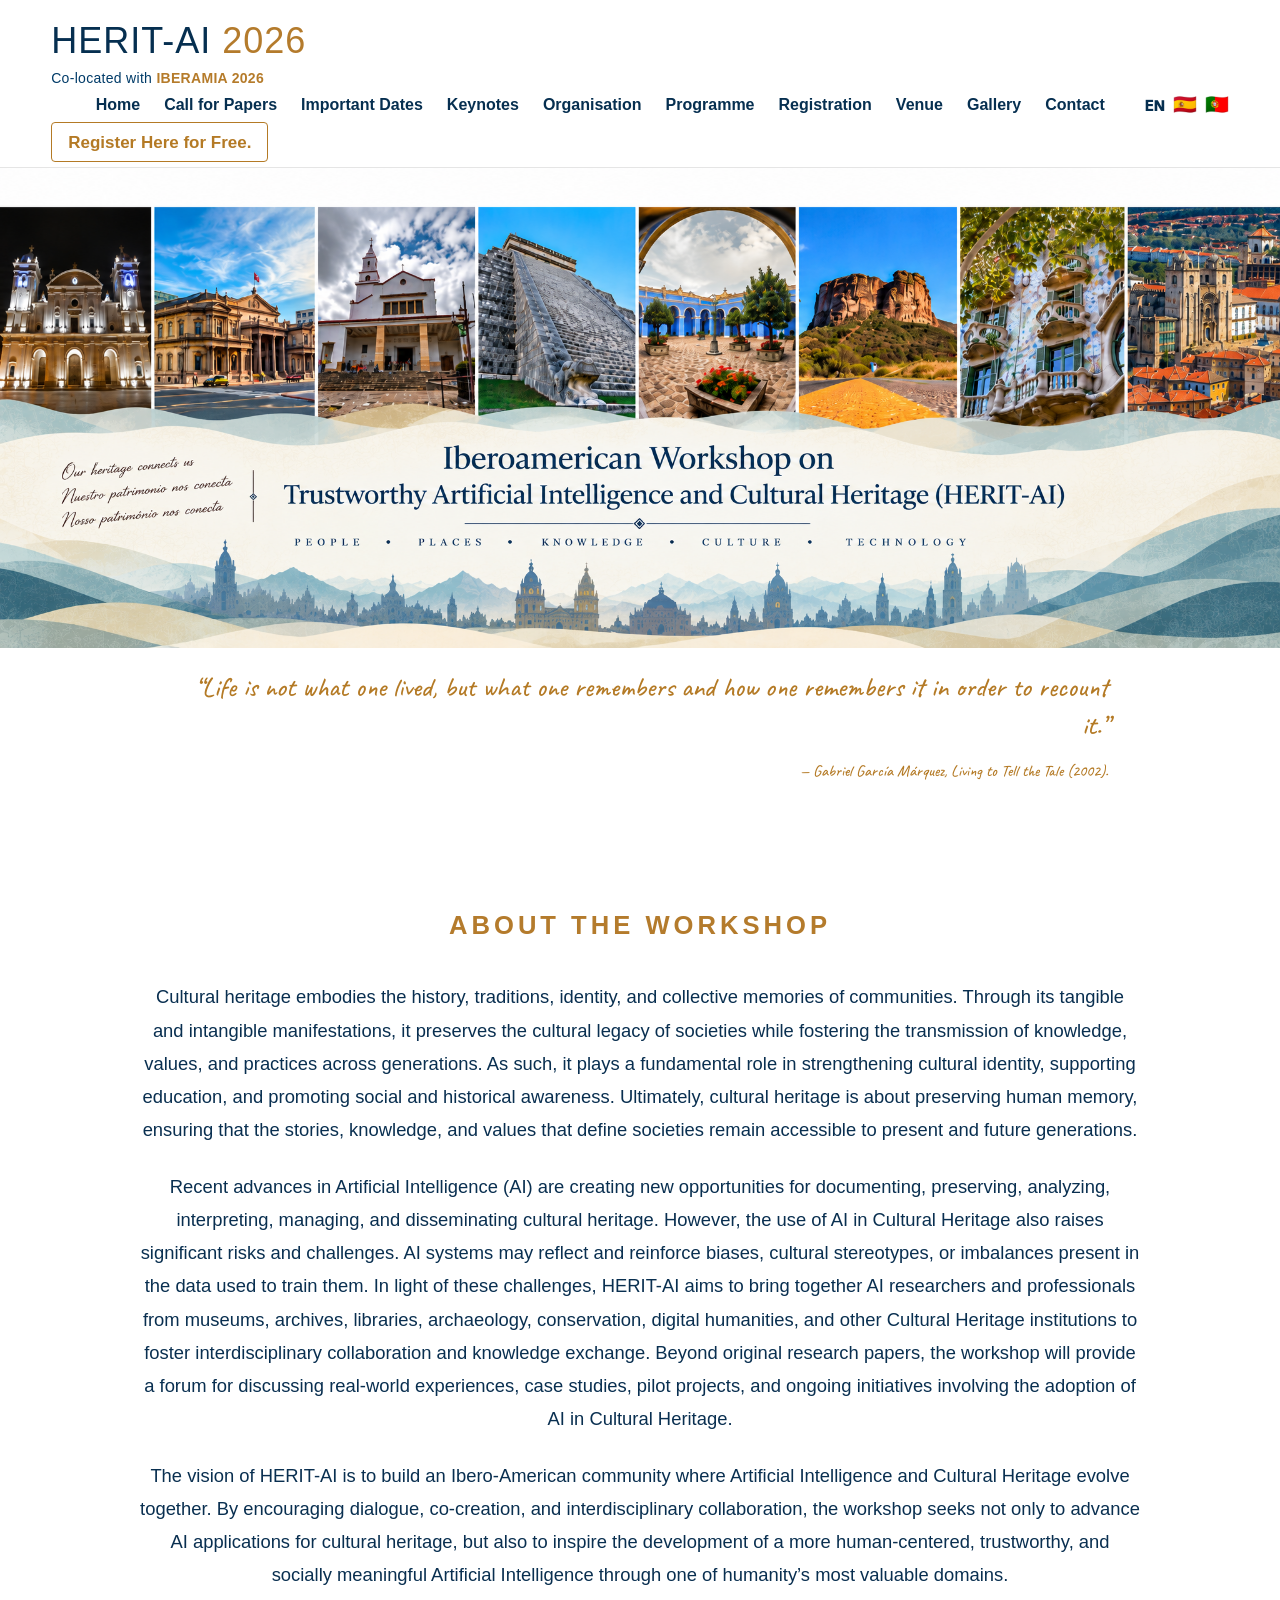
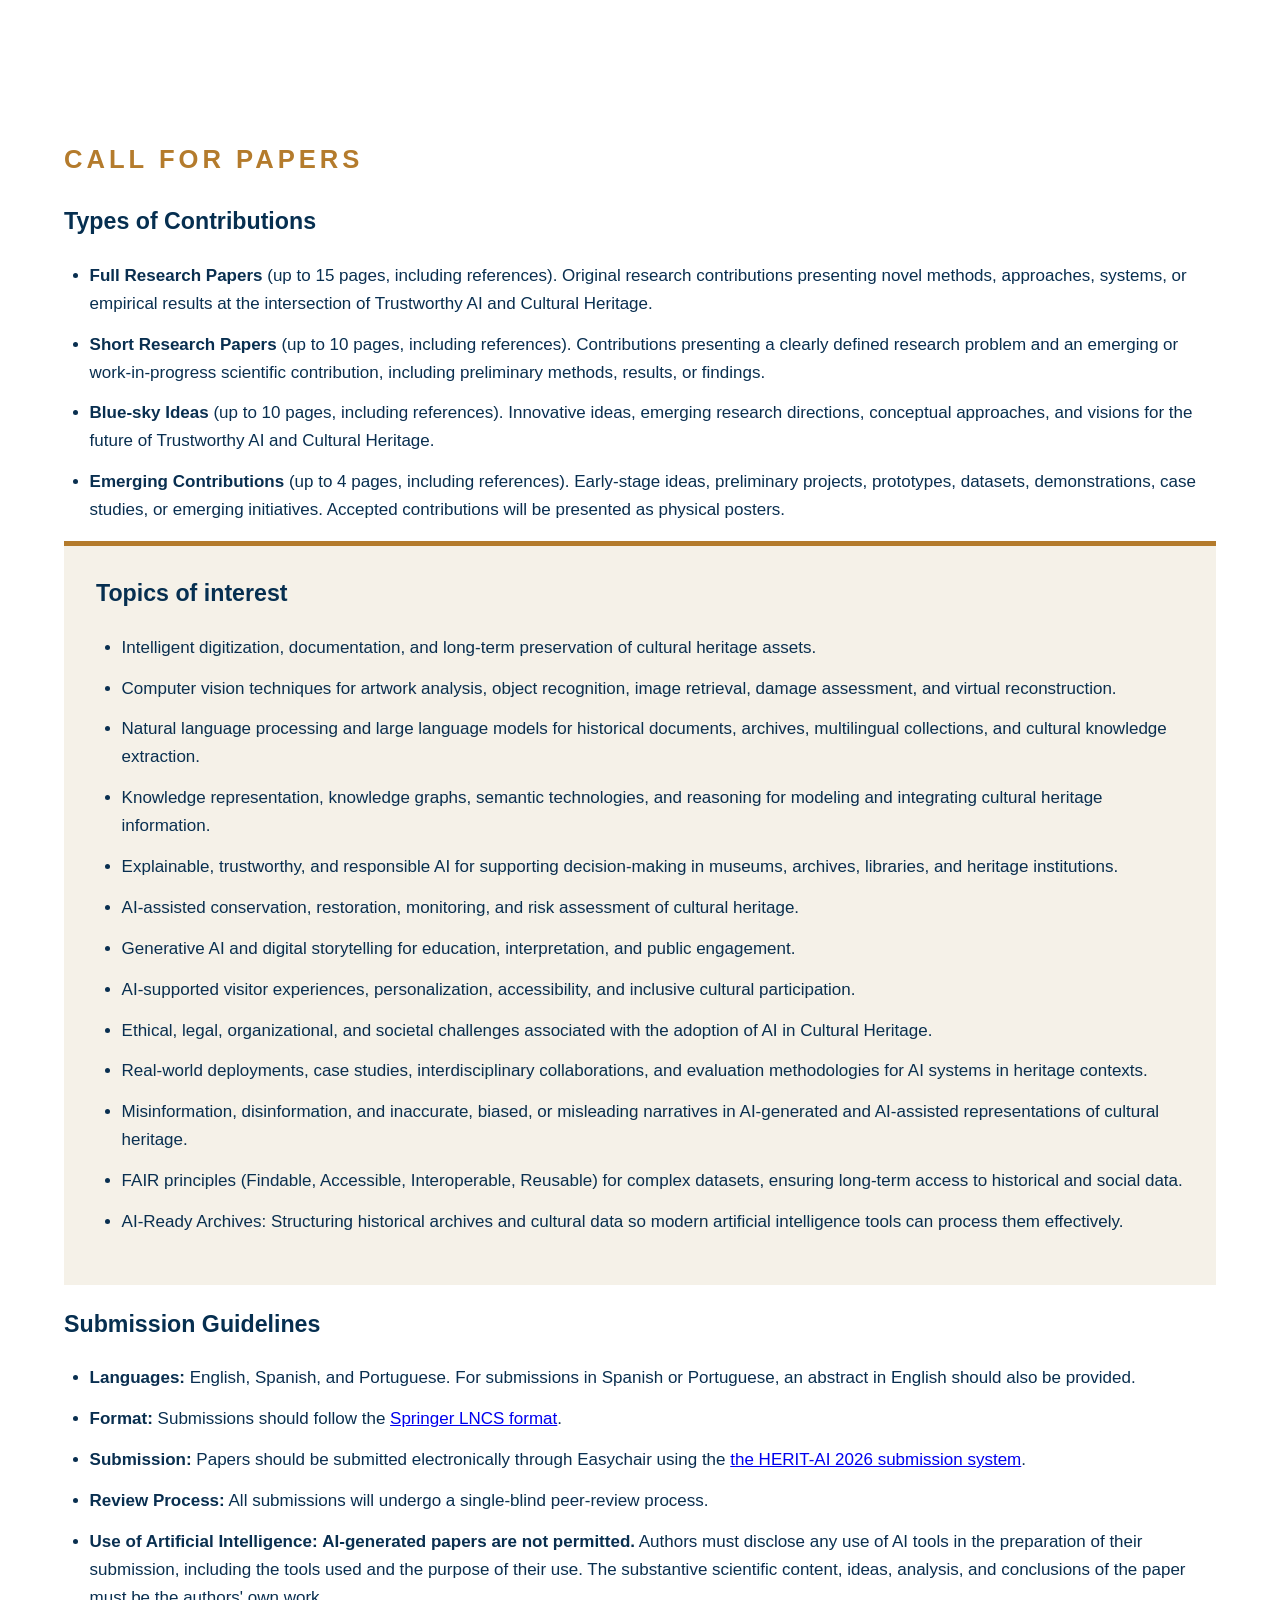
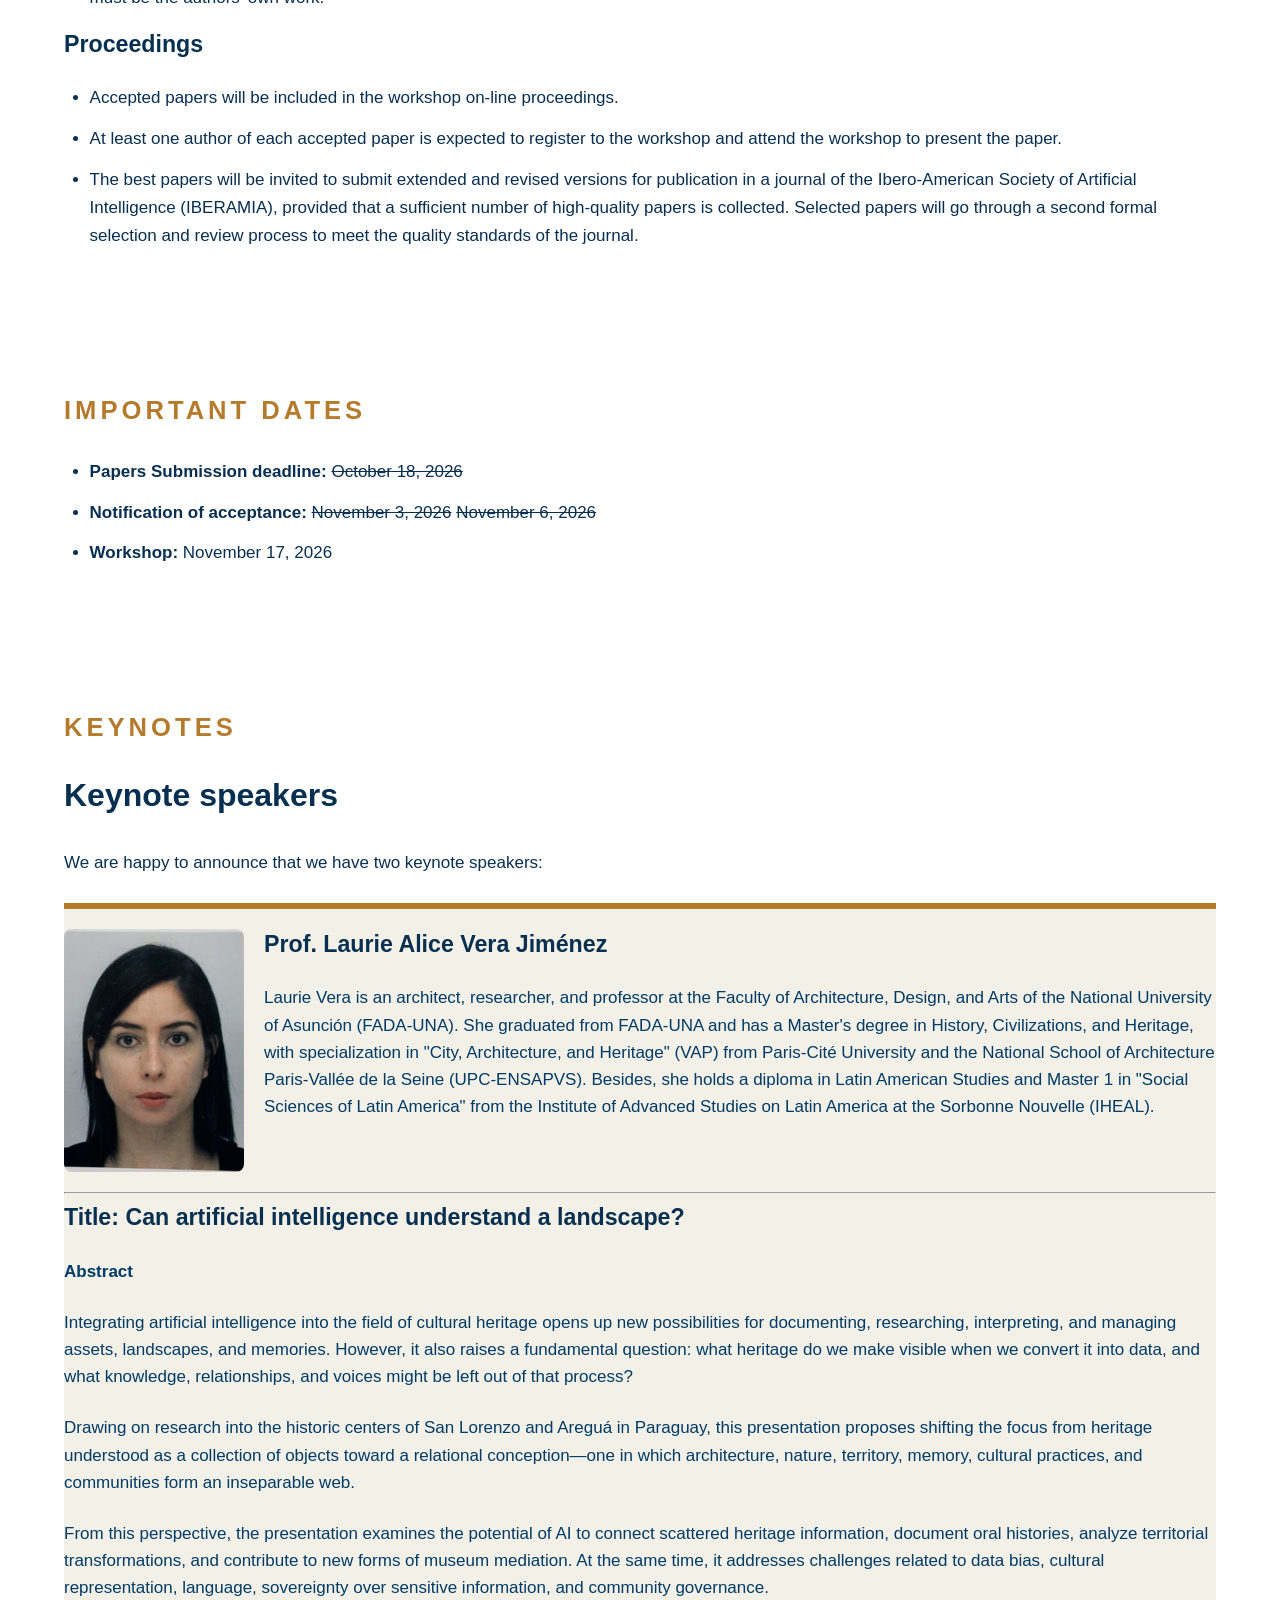
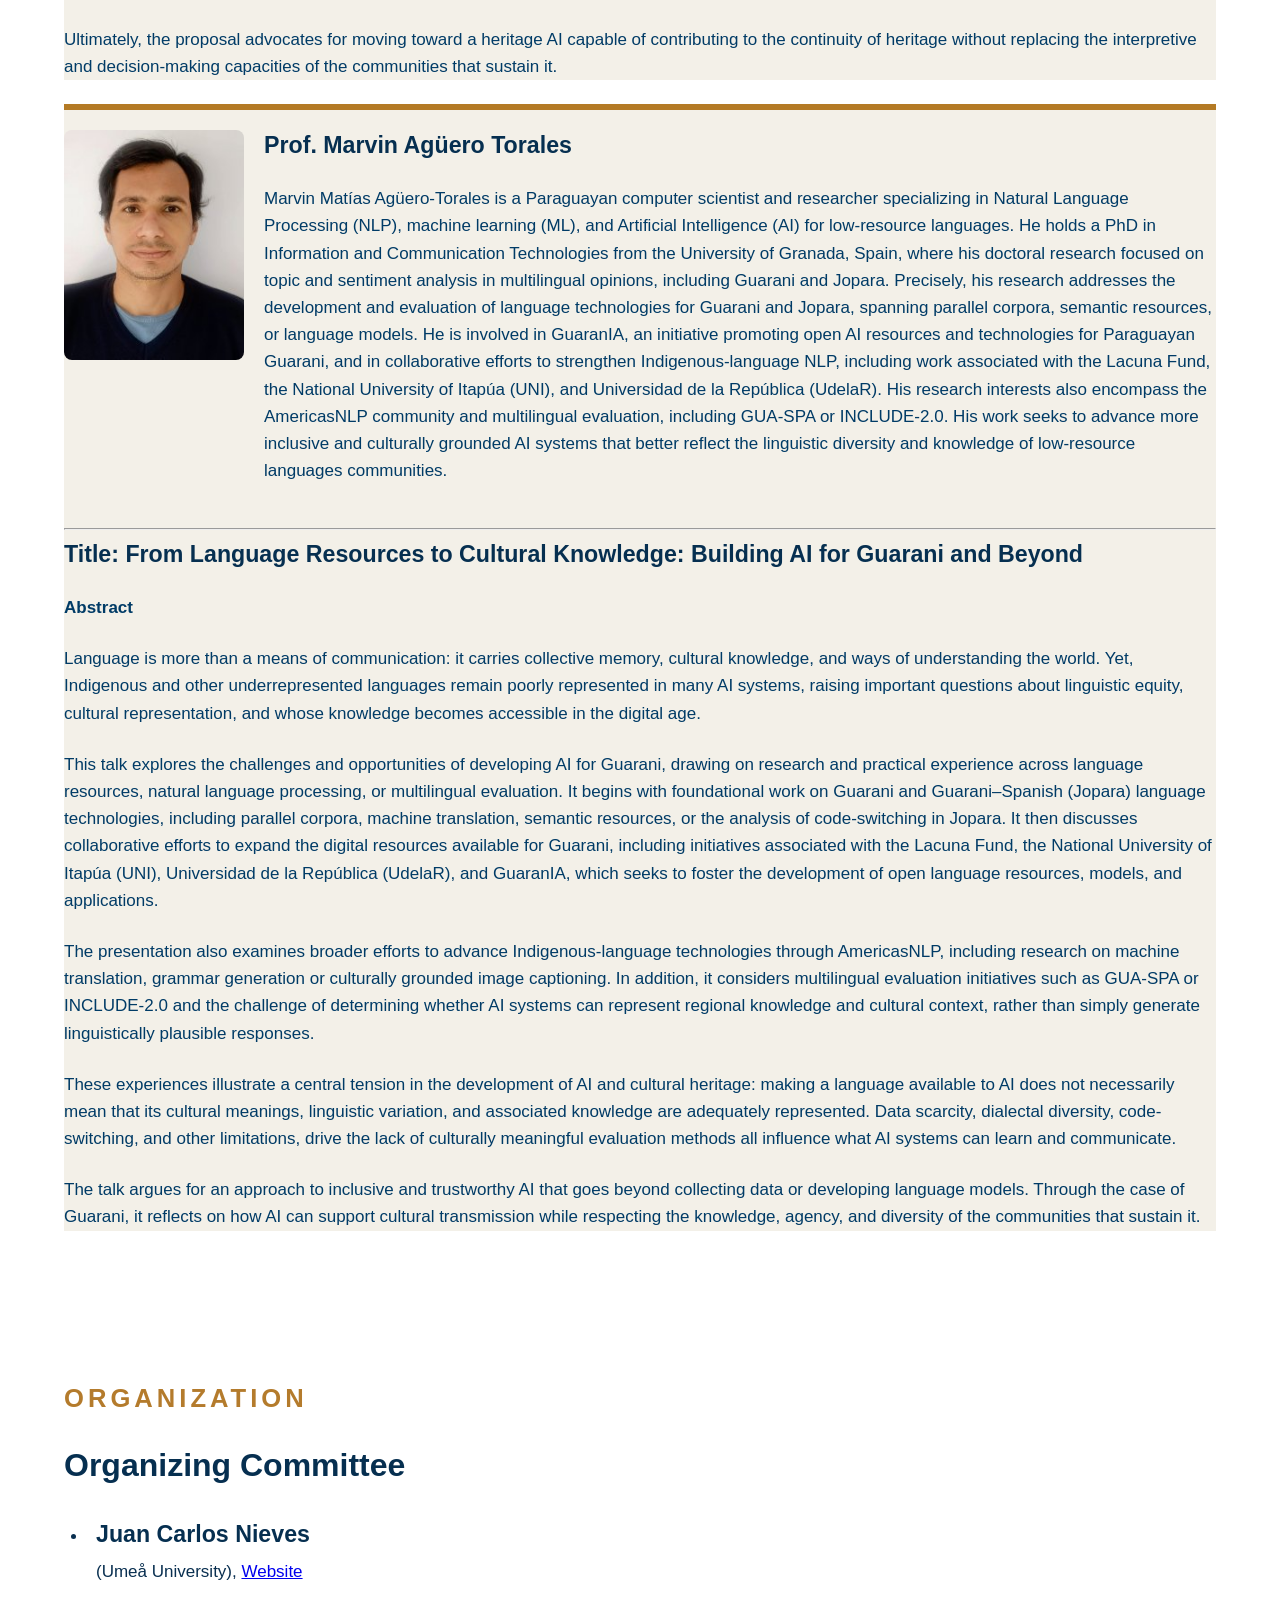
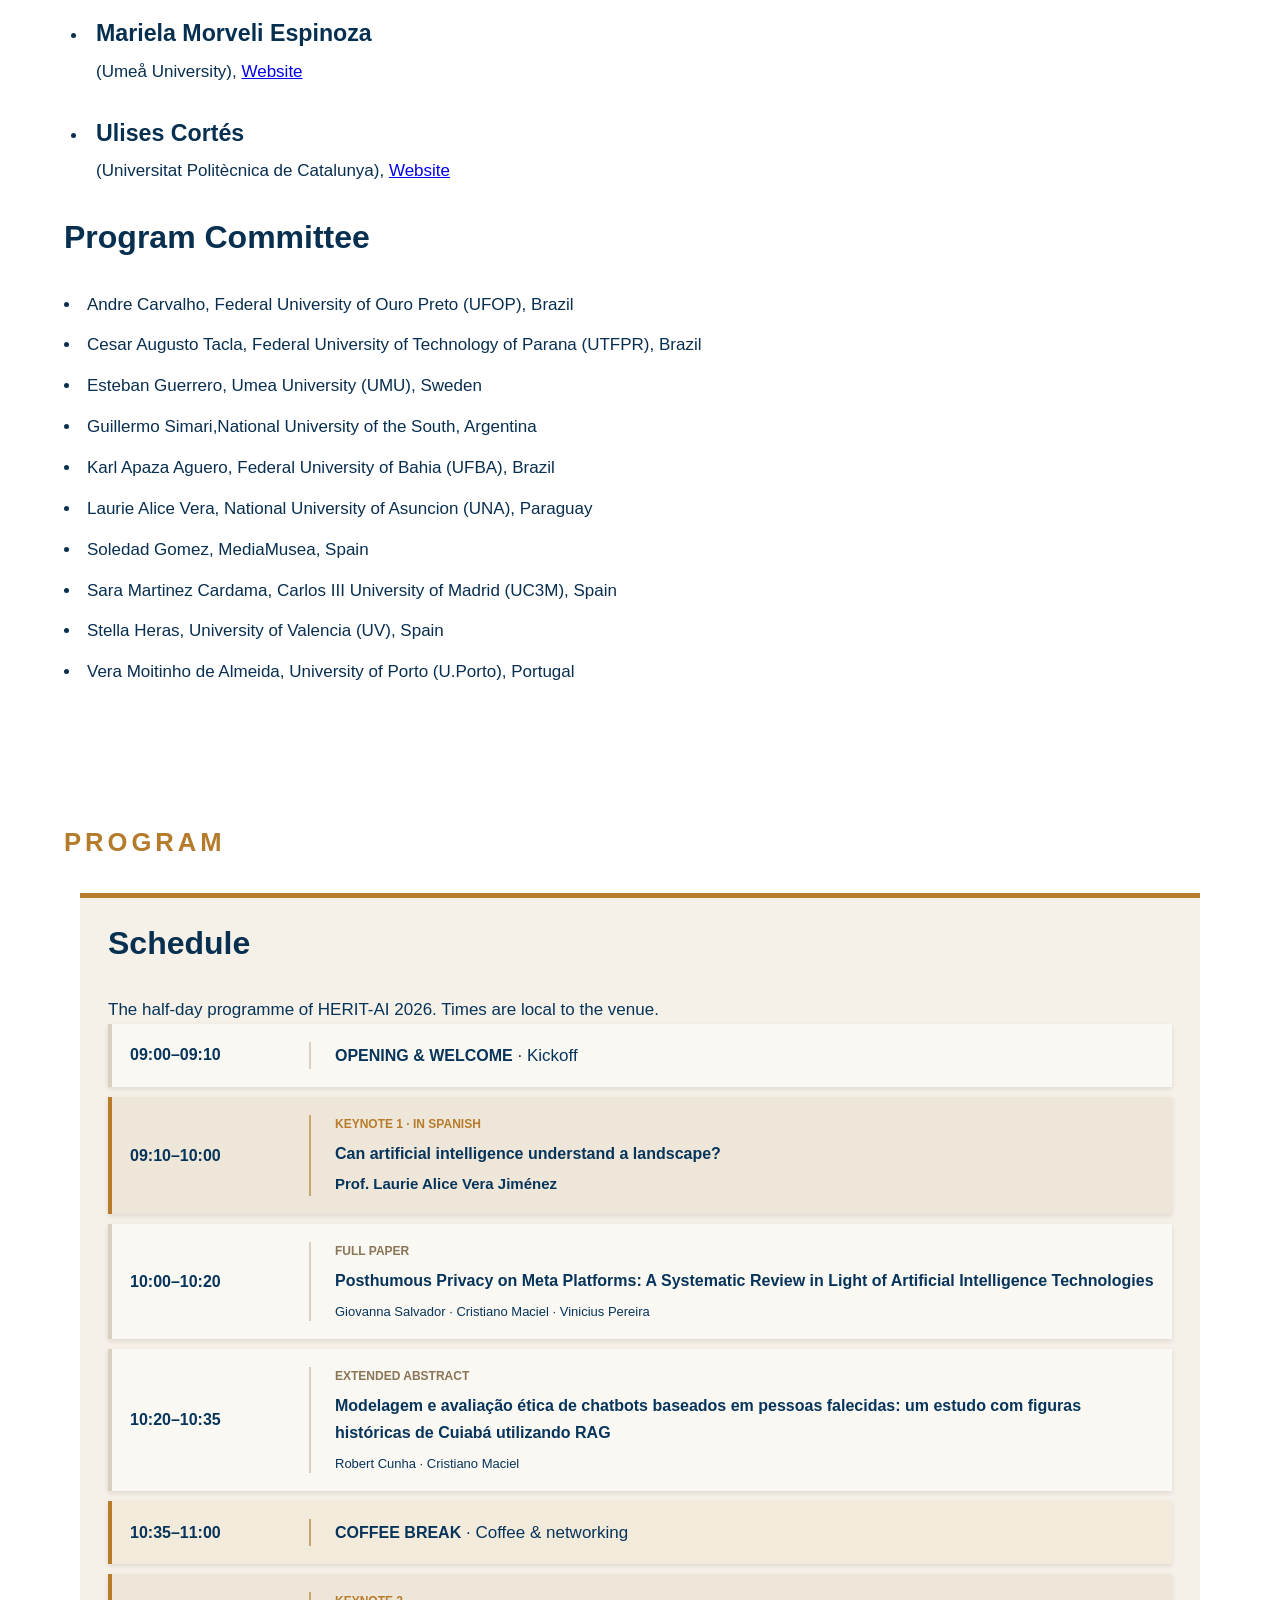
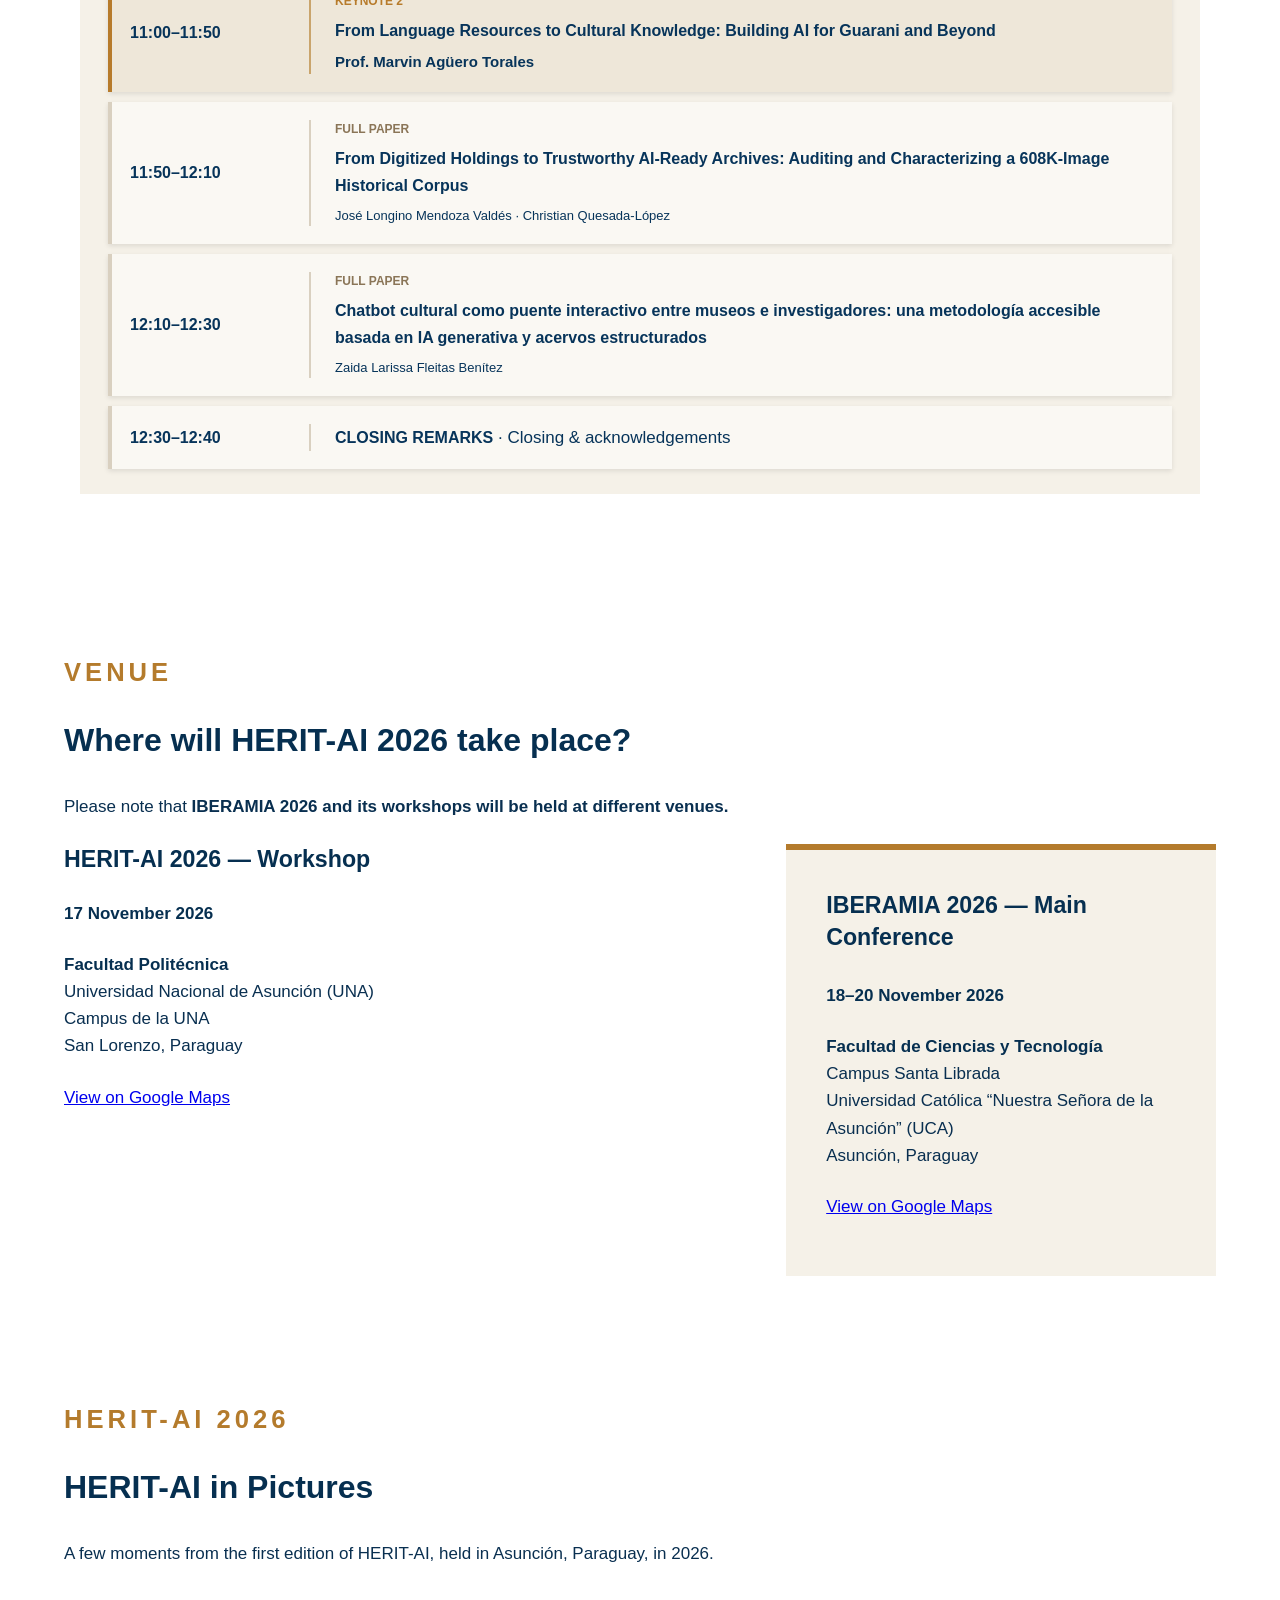
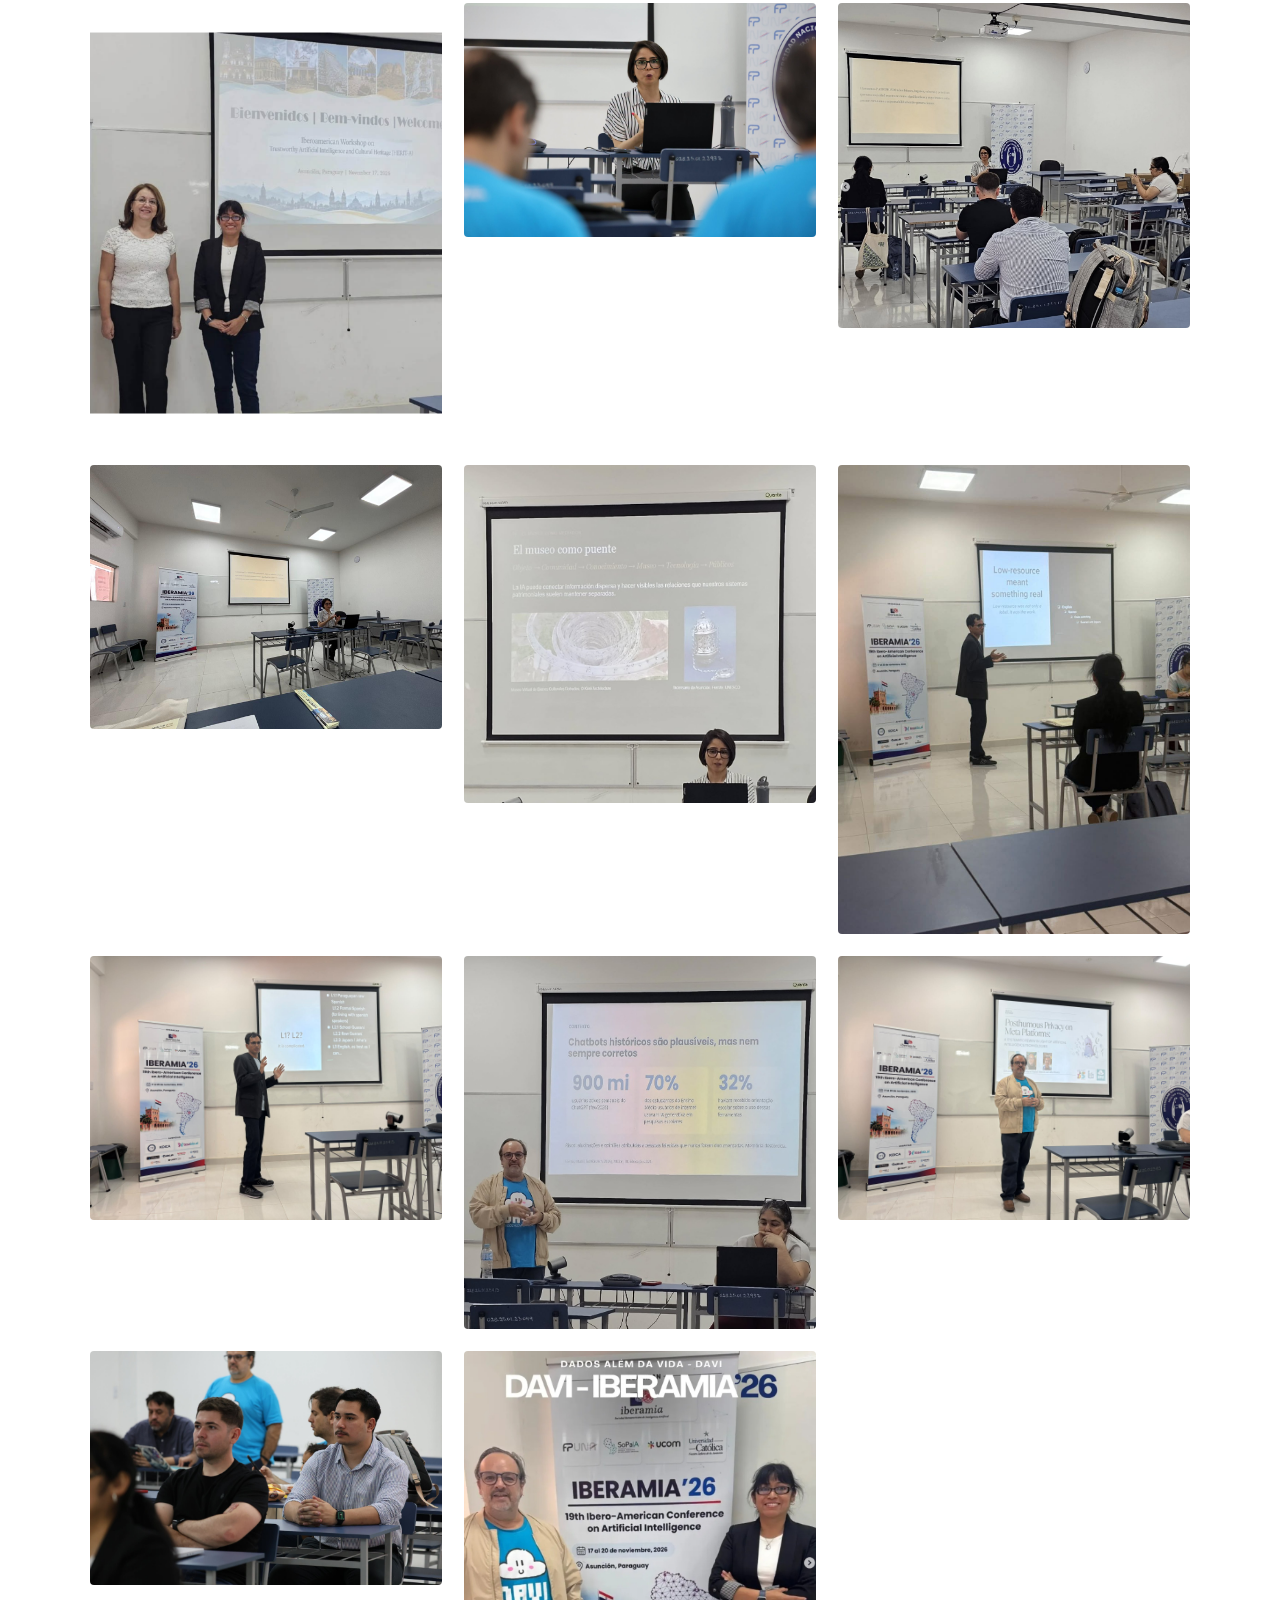
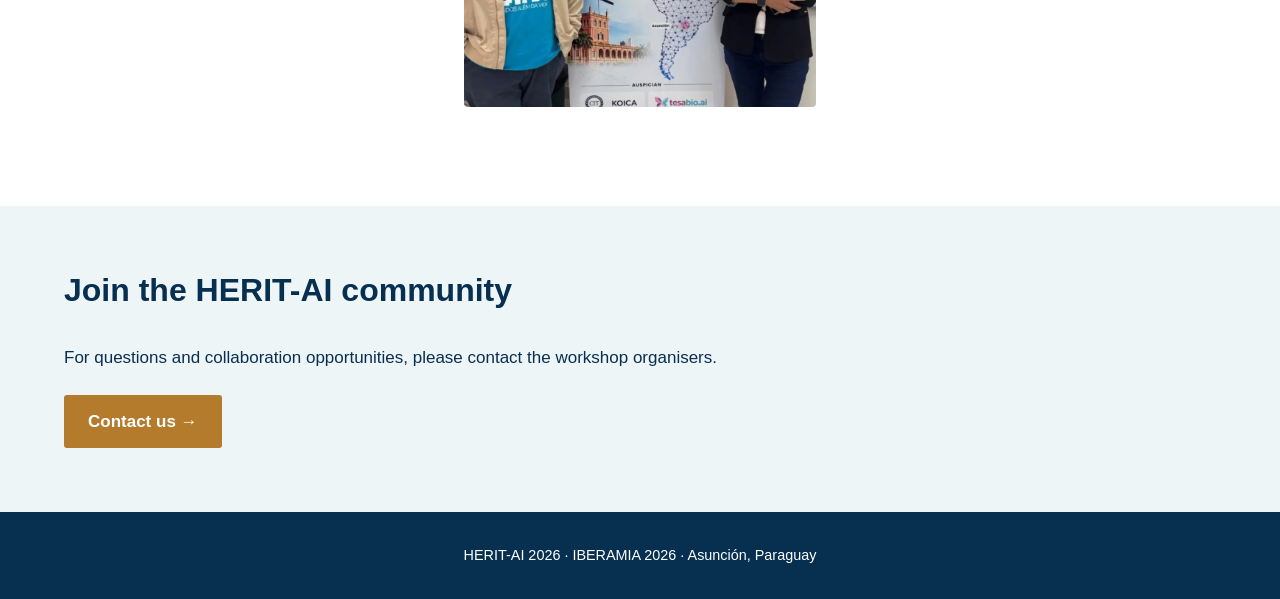
<file: index.html>
<!DOCTYPE html>
<html lang="en">
<head>
  <!-- Google tag (gtag.js) -->
<script async src="https://www.googletagmanager.com/gtag/js?id=G-4SY2WR60YY"></script>
<script>
  window.dataLayer = window.dataLayer || [];
  function gtag(){dataLayer.push(arguments);}
  gtag('js', new Date());

  gtag('config', 'G-4SY2WR60YY');
</script>
  
  <meta charset="UTF-8">
  <meta name="viewport" content="width=device-width, initial-scale=1.0">
  <title>HERIT-AI 2026 | IBERAMIA 2026</title>
  <link rel="icon" type="image/png" href="./assets/favicon.png?v=5">
<link rel="shortcut icon" href="./assets/favicon.png?v=2" type="image/png">
  <meta name="description" content="Iberoamerican Workshop on Trustworthy Artificial Intelligence and Cultural Heritage.">
 <link rel="stylesheet" href="style.css?v=20260916">

  <link
  href="https://fonts.googleapis.com/css2?family=Caveat:wght@400;500;600&display=swap"
  rel="stylesheet"
>
  
</head>


  
<body>
  <header class="site-header">
    <a href="#home" class="logo">
  <span>HERIT-AI</span> <strong>2026</strong>
</a>
     <div class="co-located">
        Co-located with <strong><a href="https://www.iberamia.org/iberamia/iberamia2026/" 
   target="_blank" 
   style="color: inherit; text-decoration: none;">
    IBERAMIA 2026
</a></strong>
    </div>

<button 
    id="menuToggle" 
    type="button" 
    style="position:fixed; top:135px; right:30px; z-index:9999999; font-size:20px; line-height:1;">
    ☰
</button>

<nav class="nav" id="navMenu">
    <a href="#home">Home</a>
    <a href="#call">Call for Papers</a>
    <a href="#dates">Important Dates</a>
    <a href="#keynote">Keynotes</a>
    <a href="#organisation">Organisation</a>
    <a href="#programme">Programme</a>
      <a href="#register">Registration</a>
  <a href="#venue">Venue</a>
  <a href="#fotos">Gallery</a>
    <a href="#contact">Contact</a>

    <span class="language-selector">
        <a href="index.html">ᴇɴ</a>
        <a href="es/index.html">🇪🇸</a>
        <a href="pt/index.html">🇵🇹</a>
    </span>
</nav>

  <a
  class="nav-submit"
  href="https://forms.gle/ZYZ868Z4CE6LeuMDA"
  target="_blank"
  rel="noopener noreferrer"
>
 Register Here for Free.
</a>

  </header>


  <main>
    <section id="home" class="hero">

    <picture>
        <!-- Banner adaptado para celulares -->
        <source
            media="(max-width: 768px)"
            srcset="assets/cebecera-en-movil.png">

        <!-- Banner original para computadoras -->
        <img
            src="assets/cabecera.png"
            alt="HERIT-AI workshop banner featuring Iberoamerican cultural heritage">
    </picture>

</section>

<section class="opening-quote">
  <p>“Life is not what one lived, but what one remembers and how one remembers it in order to recount it.”</p>
  <p>— Gabriel García Márquez, Living to Tell the Tale (2002).</p>
</section>
    
    <section class="intro">
      <p class="section-label">ABOUT THE WORKSHOP</p>

    <p>Cultural heritage embodies the history, traditions, identity, and collective memories of communities.
Through its tangible and intangible manifestations, it preserves the cultural legacy of societies
while fostering the transmission of knowledge, values, and practices across generations. As such, it
plays a fundamental role in strengthening cultural identity, supporting education, and promoting
social and historical awareness. Ultimately, cultural heritage is about preserving human memory,
ensuring that the stories, knowledge, and values that define societies remain accessible to present
and future generations.

      </p>
      
     <p>
       Recent advances in Artificial Intelligence (AI) are creating new opportunities for documenting, preserving, analyzing, interpreting, managing, and disseminating cultural heritage. 
       However, the use of AI in Cultural Heritage also raises significant risks and challenges. AI systems may reflect and reinforce biases, cultural stereotypes, or imbalances present in the 
       data used to train them. In light of these challenges, HERIT-AI aims to bring together AI researchers and professionals from museums, archives, libraries, archaeology, conservation, 
       digital humanities, and other Cultural Heritage institutions to foster interdisciplinary collaboration and knowledge exchange. Beyond original research papers, the workshop will provide a 
       forum for discussing real-world experiences, case studies, pilot projects, and ongoing initiatives involving the adoption of AI in Cultural Heritage.</p>

<p>The vision of HERIT-AI is to build an Ibero-American community where Artificial Intelligence and Cultural Heritage evolve together. By encouraging dialogue, co-creation, and
       interdisciplinary collaboration, the workshop seeks not only to advance AI applications for cultural heritage, but also to inspire the development of a more human-centered, trustworthy,
       and socially meaningful Artificial Intelligence through one of humanity’s most valuable domains.
      </p>
    </section>

   <section id="call" class="section">
  <div>
    <p class="section-label">CALL FOR PAPERS</p>

    <div>
      <h3>Types of Contributions</h3>

      <ul>
        <li>
          <strong>Full Research Papers</strong>
          <span class="paper-limit">(up to 15 pages, including references).</span>
          Original research contributions presenting novel methods, approaches,
          systems, or empirical results at the intersection of Trustworthy AI
          and Cultural Heritage.
        </li>

        <li>
          <strong>Short Research Papers</strong>
          <span class="paper-limit">(up to 10 pages, including references).</span>
          Contributions presenting a clearly defined research problem and an
          emerging or work-in-progress scientific contribution, including
          preliminary methods, results, or findings.
        </li>

        <li>
          <strong>Blue-sky Ideas</strong>
          <span class="paper-limit">(up to 10 pages, including references).</span>
          Innovative ideas, emerging research directions, conceptual approaches,
          and visions for the future of Trustworthy AI and Cultural Heritage.
        </li>

        <li>
          <strong>Emerging Contributions</strong>
          <span class="paper-limit">(up to 4 pages, including references).</span>
          Early-stage ideas, preliminary projects, prototypes, datasets,
          demonstrations, case studies, or emerging initiatives. Accepted
          contributions will be presented as physical posters.
        </li>
      </ul>
    </div>

    <div class="topic-card">
      <h3>Topics of interest</h3>

      <ul>
        <li>Intelligent digitization, documentation, and long-term preservation of cultural heritage assets.</li>

        <li>Computer vision techniques for artwork analysis, object recognition, image retrieval, damage assessment, and virtual reconstruction.</li>

        <li>Natural language processing and large language models for historical documents, archives, multilingual collections, and cultural knowledge extraction.</li>

        <li>Knowledge representation, knowledge graphs, semantic technologies, and reasoning for modeling and integrating cultural heritage information.</li>

        <li>Explainable, trustworthy, and responsible AI for supporting decision-making in museums, archives, libraries, and heritage institutions.</li>

        <li>AI-assisted conservation, restoration, monitoring, and risk assessment of cultural heritage.</li>

        <li>Generative AI and digital storytelling for education, interpretation, and public engagement.</li>

        <li>AI-supported visitor experiences, personalization, accessibility, and inclusive cultural participation.</li>

        <li>Ethical, legal, organizational, and societal challenges associated with the adoption of AI in Cultural Heritage.</li>

        <li>Real-world deployments, case studies, interdisciplinary collaborations, and evaluation methodologies for AI systems in heritage contexts.</li>

        <li>Misinformation, disinformation, and inaccurate, biased, or misleading narratives in AI-generated and AI-assisted representations of cultural heritage.</li>

        <li> FAIR principles (Findable, Accessible, Interoperable, Reusable) for complex datasets, ensuring long-term access to historical and social data.</li>

         <li> AI-Ready Archives: Structuring historical archives and cultural data so modern artificial intelligence tools can process them effectively.</li>   
      </ul>
    </div>

    <h3>Submission Guidelines</h3>

<ul>
  <li><strong>Languages:</strong> English, Spanish, and Portuguese. For submissions in Spanish or Portuguese, an abstract in English should also be provided.</li>

  <li><strong>Format:</strong> Submissions should follow the  <a href="https://www.springer.com/gp/computer-science/lncs/conference-proceedings-guidelines" target="_blank" rel="noopener noreferrer">Springer LNCS format</a>.</li>

<li><strong>Submission:</strong> Papers should be submitted electronically through Easychair using the <a href="https://easychair.org/conferences/?conf=heritai2026" target="_blank" rel="noopener noreferrer">the HERIT-AI 2026 submission system</a>.</li>

  <li><strong>Review Process:</strong> All submissions will undergo a single-blind peer-review process.</li>

  <li><strong>Use of Artificial Intelligence:</strong> <strong>AI-generated papers are not permitted.</strong> Authors must disclose any use of AI tools in the preparation of their submission, including the tools used and the purpose of their use. The substantive scientific content, ideas, analysis, and conclusions of the paper must be the authors' own work.</li>
</ul>

     <h3>Proceedings</h3>

    <ul>
<li> Accepted papers will be included in the workshop on-line proceedings. </li>

<li>At least one author of each accepted paper is expected to register to the workshop and attend the workshop to present the paper.</li>

<li>The best papers will be invited to submit extended and revised versions for publication in a journal of the Ibero-American Society of Artificial Intelligence (IBERAMIA), provided that a sufficient number of high-quality papers is collected. Selected papers will go through a second formal selection and review process to meet the quality standards of the journal.
  </li>
    </ul>
  </div>
</section>
   <section id="dates" class="section">
  <p class="section-label">IMPORTANT DATES</p>

  <ul>
       <li>
      <strong>Papers Submission deadline:</strong> <del>October 18, 2026</del>
    </li>
    <li>
      <strong>Notification of acceptance:</strong> <del>November 3, 2026</del> <del>November 6, 2026</del>
    </li>
    <li>
      <strong>Workshop:</strong> November 17, 2026
    </li>
  </ul>
</section>

    <section id="keynote" class="section">
      <p class="section-label">KEYNOTES</p>
      <h2>Keynote speakers</h2>
We are happy to announce that we have two keynote speakers: 
      <br>
      <br>

      
<div class="keynote-block">
<div class="profesora">
  <img
    src="./assets/foto-laurie.png"
    alt="Prof. Laurie Alice Vera Jiménez"
  />

  <div class="profesora-info">
    <h3>Prof. Laurie Alice Vera Jiménez</h3>

    <p>
      Laurie Vera is an architect, researcher, and professor at the
      Faculty of Architecture, Design, and Arts of the National
      University of Asunción (FADA-UNA). She graduated from FADA-UNA
      and has a Master's degree in History, Civilizations, and Heritage,
      with specialization in "City, Architecture, and Heritage" (VAP)
      from Paris-Cité University and the National School of Architecture
      Paris-Vallée de la Seine (UPC-ENSAPVS). Besides, she holds a
      diploma in Latin American Studies and Master 1 in "Social Sciences
      of Latin America" from the Institute of Advanced Studies on Latin
      America at the Sorbonne Nouvelle (IHEAL).
    </p>
  </div>
</div>
<hr>
      
      <h3>Title: Can artificial intelligence understand a landscape?</h3>

     <p> <b>Abstract</b> </p>

      
      <p>Integrating artificial intelligence into the field of cultural heritage opens up new possibilities for documenting, researching, interpreting, and managing assets, landscapes, and memories. However, it also raises a
        fundamental question: what heritage do we make visible when we convert it into data, and what knowledge, relationships, and voices might be left out of that process?</p>

      <p>Drawing on research into the historic centers of San Lorenzo and Areguá in Paraguay, this presentation proposes shifting the focus from heritage understood as a collection of objects toward a relational
        conception—one in which architecture, nature, territory, memory, cultural practices, and communities form an inseparable web.</p>

      <p>From this perspective, the presentation examines the potential of AI to connect scattered heritage information, document oral histories, analyze territorial transformations, and contribute to new forms
        of museum mediation. At the same time, it addresses challenges related to data bias, cultural representation, language, sovereignty over sensitive information, and community governance.</p>

      <p>Ultimately, the proposal advocates for moving toward a heritage AI  capable of contributing to the continuity of heritage without replacing the interpretive and decision-making capacities of the communities that sustain it.</p>
 
</div> 

<div class="keynote-block">
<div class="profesora">
  <img
    src="./assets/marvin.jpg"
    alt="Prof. Marvin Agüero Torales"
  />

  <div class="profesora-info">
    <h3>Prof. Marvin Agüero Torales</h3>

    <p>
      Marvin Matías Agüero-Torales is a Paraguayan computer scientist and researcher specializing in Natural Language Processing (NLP),
      machine learning (ML), and Artificial Intelligence (AI) for low-resource languages. He holds a PhD in Information and Communication
      Technologies from the University of Granada, Spain, where his doctoral research focused on topic and sentiment analysis in multilingual opinions,
      including Guarani and Jopara. Precisely, his research addresses the development and evaluation of language technologies for Guarani and Jopara,
      spanning parallel corpora, semantic resources, or language models. He is involved in GuaranIA, an initiative promoting open AI resources and technologies
      for Paraguayan Guarani, and in collaborative efforts to strengthen Indigenous-language NLP, including work associated with the Lacuna Fund, the National
      University of Itapúa (UNI), and Universidad de la República (UdelaR). His research interests also encompass the AmericasNLP community and multilingual
      evaluation, including GUA-SPA or INCLUDE-2.0. His work seeks to advance more inclusive and culturally
      grounded AI systems that better reflect the linguistic diversity and knowledge of low-resource languages communities.
    </p>
  </div>
</div>
<hr>
      
      <h3>Title: From Language Resources to Cultural Knowledge: Building AI for Guarani and Beyond</h3>

     <p> <b>Abstract</b> </p>

      
      <p>Language is more than a means of communication: it carries collective memory, cultural knowledge, and ways of understanding the world. Yet, Indigenous
        and other underrepresented languages remain poorly represented
        in many AI systems, raising important questions about linguistic equity, cultural representation, and whose knowledge becomes accessible in the digital age.</p>

      <p>This talk explores the challenges and opportunities of developing AI for Guarani, drawing on research and practical experience across language resources,
        natural language processing, or multilingual evaluation. It begins with foundational work on Guarani and Guarani–Spanish (Jopara) language technologies,
        including parallel corpora, machine translation, semantic resources, or the analysis of code-switching in Jopara. It then discusses collaborative efforts
        to expand the digital resources available for Guarani, including initiatives associated with the Lacuna Fund, the National University of Itapúa (UNI),
        Universidad de la República (UdelaR), and GuaranIA, which seeks to foster the development of open language resources, models, and applications.</p>

      <p>The presentation also examines broader efforts to advance Indigenous-language technologies through AmericasNLP, including research on machine translation,
        grammar generation or culturally grounded image captioning. In addition, it considers multilingual evaluation initiatives such as GUA-SPA or INCLUDE-2.0 and the
        challenge of determining whether AI systems can represent regional knowledge and cultural context, rather than simply generate linguistically plausible responses.</p>

      <p>These experiences illustrate a central tension in the development of AI and cultural heritage: making a language available to AI does not necessarily mean
        that its cultural meanings, linguistic variation, and associated knowledge are adequately represented. Data scarcity, dialectal diversity, code-switching,
        and other limitations,
        drive the lack of culturally meaningful evaluation methods all influence what AI systems can learn and communicate.</p>

  <p>The talk argues for an approach to inclusive and trustworthy AI that goes beyond collecting data or developing language models. Through the case of Guarani,
    it reflects on how AI can support cultural transmission while respecting the knowledge,
    agency, and diversity of the communities that sustain it.</p>
 
</div> 
    

      
    </section>

  <section id="organisation"  class="section">
  <p class="section-label">ORGANIZATION</p>

    <h2>Organizing Committee</h2>  
 <ul class="committee-list">
  <li class="committee-member">
    <h3>Juan Carlos Nieves</h3>
    (Umeå University), <a href="https://www.umu.se/en/staff/juan-carlos-nieves/" target="_blank" rel="noopener">Website</a>
    
    </li>

  <li class="committee-member">
    <h3>Mariela Morveli Espinoza</h3> 
    (Umeå University), <a href="https://www.umu.se/en/staff/mariela-morveli/" target="_blank" rel="noopener">Website</a>
    
  </li>

  <li class="committee-member">
    <h3>Ulises Cortés</h3> 
    (Universitat Politècnica de Catalunya), <a href="https://kemlg.upc.edu/en/members/ulises-cortes" target="_blank" rel="noopener">Website</a>
    
  </li>
</ul>
<h2>Program Committee</h2>  
<lu>
   <li>Andre Carvalho, Federal University of Ouro Preto (UFOP), Brazil </li>
  <li>Cesar Augusto Tacla, Federal University of Technology of Parana (UTFPR), Brazil</li>
  <li>Esteban Guerrero, Umea University (UMU), Sweden </li> 
 <li>Guillermo Simari,National University of the South, Argentina </li>
   <li>Karl Apaza Aguero, Federal University of Bahia (UFBA), Brazil</li>
  <li>Laurie Alice Vera, National University of Asuncion (UNA), Paraguay</li>  
  <li>Soledad Gomez, MediaMusea, Spain</li>
  <li>Sara Martinez Cardama, Carlos III University of Madrid (UC3M), Spain  </li>
  <li> Stella Heras, University of Valencia (UV), Spain </li> 
  <li>Vera Moitinho de Almeida, University of Porto (U.Porto), Portugal</li>

  
  
  
</lu>

    
</section>

 <section id="programme" class="section">

   <p class="section-label">PROGRAM</p>
<div style="max-width:1200px; width:calc(100% - 32px); margin:35px auto; padding:25px 28px; box-sizing:border-box; background:#f5f1e8; border-top:5px solid #b77b2b; font-family:Arial,Helvetica,sans-serif; color:#07345a;">

  <h2>Schedule</h2>
The half-day programme of HERIT-AI 2026. Times are local to the venue.</br>
  
  <!-- OPENING -->
  
<style>
  .herit-program {
    width: 100%;
    box-sizing: border-box;
  }

  .herit-item {
    display: flex;
    align-items: center;
    gap: 24px;
    margin-bottom: 10px;
    padding: 18px;
    box-sizing: border-box;
    background: #faf8f3;
    border-left: 4px solid #d9d0c0;
    box-shadow: 0 2px 5px rgba(0,0,0,.10);
    min-width: 0;
  }

  .herit-time {
    flex: 0 0 155px;
    font-size: 16px;
    font-weight: bold;
    white-space: nowrap;
  }

  .herit-content {
    flex: 1;
    min-width: 0;
    border-left: 2px solid #d9d0c0;
    padding-left: 24px;
    overflow-wrap: anywhere;
  }

  .herit-content strong {
    font-size: 16px;
    line-height: 1.45;
  }

  .herit-type {
    font-size: 12px;
    font-weight: bold;
    color: #8a7557;
    margin-bottom: 6px;
  }

  .herit-speaker {
    font-size: 15px;
    font-weight: 600;
    margin-top: 5px;
  }

  .herit-authors {
    font-size: 13px;
    margin-top: 7px;
    line-height: 1.5;
  }

  @media screen and (max-width: 600px) {
    .herit-item {
      display: block;
      padding: 14px 13px;
      margin-bottom: 9px;
    }

    .herit-time {
      font-size: 14px;
      margin-bottom: 10px;
    }

    .herit-content {
      border-left: none;
      border-top: 1px solid #d9d0c0;
      padding: 10px 0 0;
    }

    .herit-content strong {
      font-size: 15px;
      line-height: 1.4;
    }

    .herit-type {
      font-size: 11px;
    }

    .herit-speaker {
      font-size: 14px;
    }

    .herit-authors {
      font-size: 12px;
    }
  }
</style>

<div class="herit-program">

  <!-- OPENING -->
  <div class="herit-item">
    <div class="herit-time">09:00–09:10</div>
    <div class="herit-content">
      <strong>OPENING &amp; WELCOME</strong>
      <span> · Kickoff</span>
    </div>
  </div>

  <!-- KEYNOTE 1 -->
  <div class="herit-item" style="background:#eee7d9; border-left-color:#b77b2b;">
    <div class="herit-time">09:10–10:00</div>
    <div class="herit-content" style="border-left-color:#c9a46c;">
      <div class="herit-type" style="color:#b77b2b;">KEYNOTE 1 · IN SPANISH</div>
      <strong>Can artificial intelligence understand a landscape?</strong>
      <div class="herit-speaker">Prof. Laurie Alice Vera Jiménez</div>
    </div>
  </div>

  <!-- FULL PAPER 1 -->
  <div class="herit-item">
    <div class="herit-time">10:00–10:20</div>
    <div class="herit-content">
      <div class="herit-type">FULL PAPER</div>
      <strong>Posthumous Privacy on Meta Platforms: A Systematic Review in Light of Artificial Intelligence Technologies</strong>
      <div class="herit-authors">Giovanna Salvador · Cristiano Maciel · Vinicius Pereira</div>
    </div>
  </div>

  <!-- EXTENDED ABSTRACT -->
  <div class="herit-item">
    <div class="herit-time">10:20–10:35</div>
    <div class="herit-content">
      <div class="herit-type">EXTENDED ABSTRACT</div>
      <strong>Modelagem e avaliação ética de chatbots baseados em pessoas falecidas: um estudo com figuras históricas de Cuiabá utilizando RAG</strong>
      <div class="herit-authors">Robert Cunha · Cristiano Maciel</div>
    </div>
  </div>

  <!-- COFFEE BREAK -->
  <div class="herit-item" style="background:#f2eadb; border-left-color:#b77b2b;">
    <div class="herit-time">10:35–11:00</div>
    <div class="herit-content" style="border-left-color:#c9a46c;">
      <strong>COFFEE BREAK</strong>
      <span> · Coffee &amp; networking</span>
    </div>
  </div>

  <!-- KEYNOTE 2 -->
  <div class="herit-item" style="background:#eee7d9; border-left-color:#b77b2b;">
    <div class="herit-time">11:00–11:50</div>
    <div class="herit-content" style="border-left-color:#c9a46c;">
      <div class="herit-type" style="color:#b77b2b;">KEYNOTE 2</div>
      <strong>From Language Resources to Cultural Knowledge: Building AI for Guarani and Beyond</strong>
      <div class="herit-speaker">Prof. Marvin Agüero Torales</div>
    </div>
  </div>

  <!-- FULL PAPER 2 -->
  <div class="herit-item">
    <div class="herit-time">11:50–12:10</div>
    <div class="herit-content">
      <div class="herit-type">FULL PAPER</div>
      <strong>From Digitized Holdings to Trustworthy AI-Ready Archives: Auditing and Characterizing a  608K-Image Historical Corpus</strong>
      <div class="herit-authors">José Longino Mendoza Valdés · Christian Quesada-López</div>
    </div>
  </div>

  <!-- FULL PAPER 3 -->
  <div class="herit-item">
    <div class="herit-time">12:10–12:30</div>
    <div class="herit-content">
      <div class="herit-type">FULL PAPER</div>
      <strong>Chatbot cultural como puente interactivo entre museos e investigadores: una metodología accesible basada en IA generativa y acervos estructurados</strong>
      <div class="herit-authors">Zaida Larissa Fleitas Benítez</div>
    </div>
  </div>

  <!-- CLOSING -->
  <div class="herit-item" style="margin-bottom:0;">
    <div class="herit-time">12:30–12:40</div>
    <div class="herit-content">
      <strong>CLOSING REMARKS</strong>
      <span> · Closing &amp; acknowledgements</span>
    </div>
  </div>

</div>

   </section>
  
  <section id="venue" class="section">
    <div class="section-header">
        <p class="section-label">VENUE</p>
        <h2>Where will HERIT-AI 2026 take place?</h2>
    </div>

    <p>
        Please note that <strong>IBERAMIA 2026 and its workshops will be held
        at different venues.</strong>
    </p>

    <div class="two-columns">

        <div>
            <h3>HERIT-AI 2026 — Workshop</h3>

            <p>
                <strong>17 November 2026</strong>
            </p>

            <p>
                <strong>Facultad Politécnica</strong><br>
                Universidad Nacional de Asunción (UNA)<br>
                Campus de la UNA<br>
                San Lorenzo, Paraguay
            </p>

            <p>
                <a href="https://maps.app.goo.gl/NPb5RxrzST6SxZYu5"
                   target="_blank" rel="noopener">
                    View on Google Maps
                </a>
            </p>

            </div>

        <div>
            <h3>IBERAMIA 2026 — Main Conference</h3>

            <p>
                <strong>18–20 November 2026</strong>
            </p>

            <p>
                <strong>Facultad de Ciencias y Tecnología</strong><br>
                Campus Santa Librada<br>
                Universidad Católica “Nuestra Señora de la Asunción” (UCA)<br>
                Asunción, Paraguay
            </p>

            <p>
                <a href="https://maps.app.goo.gl/zpub27GpRNaN7Jgf6"
                   target="_blank" rel="noopener">
                    View on Google Maps
                </a>
            </p>

           
        </div>

    </div>
</section>

    
<section id="fotos" class="section">

  <div class="section-header">
    <p class="section-label">HERIT-AI 2026</p>
    <h2>HERIT-AI in Pictures</h2>
  </div>

  <p>
    A few moments from the first edition of HERIT-AI,
    held in Asunción, Paraguay, in 2026.
  </p>

  <div class="photo-gallery">

    <a href="assets/foto9.png" alt="HERIT-AI 2026">
      <img src="assets/foto9.png"
           alt="HERIT-AI beginning">
    </a>

    <a href="assets/foto8.jpg" target="_blank">
      <img src="assets/foto8.jpg"
           alt="HERIT-AI workshop first keynote_1">
    </a>

    <a href="assets/foto.jpg" target="_blank">
      <img src="assets/foto3.jpg"
           alt="HERIT-AI first keynote_2">
    </a>

    <a href="assets/foto12.jpeg" target="_blank">
      <img src="assets/foto12.jpeg"
           alt="HERIT-AI first keynote_3">
    </a>

    <a href="assets/foto2.jpg" target="_blank">
      <img src="assets/foto2.jpg"
           alt="HERIT-AI first keynote_4">
    </a>

    <a href="assets/foto6.jpg" target="_blank">
      <img src="assets/foto6.jpg"
           alt="HERIT-AI second keynote_1">
    </a>

    <a href="assets/foto10.jpeg" target="_blank">
      <img src="assets/foto10.jpeg"
           alt="HERIT-AI second keynote_1">
    </a>

     <a href="assets/foto1.jpg" target="_blank">
      <img src="assets/foto1.jpg"
           alt="HERIT-AI papers">
    </a>

    <a href="assets/foto11.jpeg" target="_blank">
      <img src="assets/foto11.jpeg"
           alt="HERIT-AI papers">
    </a>

    <a href="assets/foto4.jpg" target="_blank">
      <img src="assets/foto4.jpg"
           alt="HERIT-AI papers">
    </a>

    <a href="assets/foto13.jpg" target="_blank">
      <img src="assets/foto13.jpg"
           alt="HERIT-AI papers">
    </a>

  </div>

</section>

    
    <section id="contact" class="contact-section">
      <h2>Join the HERIT-AI community</h2>
      <p>For questions and collaboration opportunities, please contact the workshop organisers.</p>
      <a class="button button-light" href="mailto:morveli.espinoza@gmail.com">Contact us →</a>
    </section>
  </main>

  <footer>
    <p>HERIT-AI 2026 · IBERAMIA 2026 · Asunción, Paraguay</p>
  </footer>

<script>
document.addEventListener("DOMContentLoaded", function () {

    const menuToggle = document.getElementById("menuToggle");
    const navMenu = document.getElementById("navMenu");

    // Abrir / cerrar con el botón ☰
    menuToggle.addEventListener("click", function () {
        navMenu.classList.toggle("open");
    });

    // Cerrar al seleccionar cualquier enlace del menú
    navMenu.addEventListener("click", function (event) {

        const link = event.target.closest("a");

        if (link) {
            navMenu.classList.remove("open");
        }

    });

});
</script>
</body>
</html>
</file>
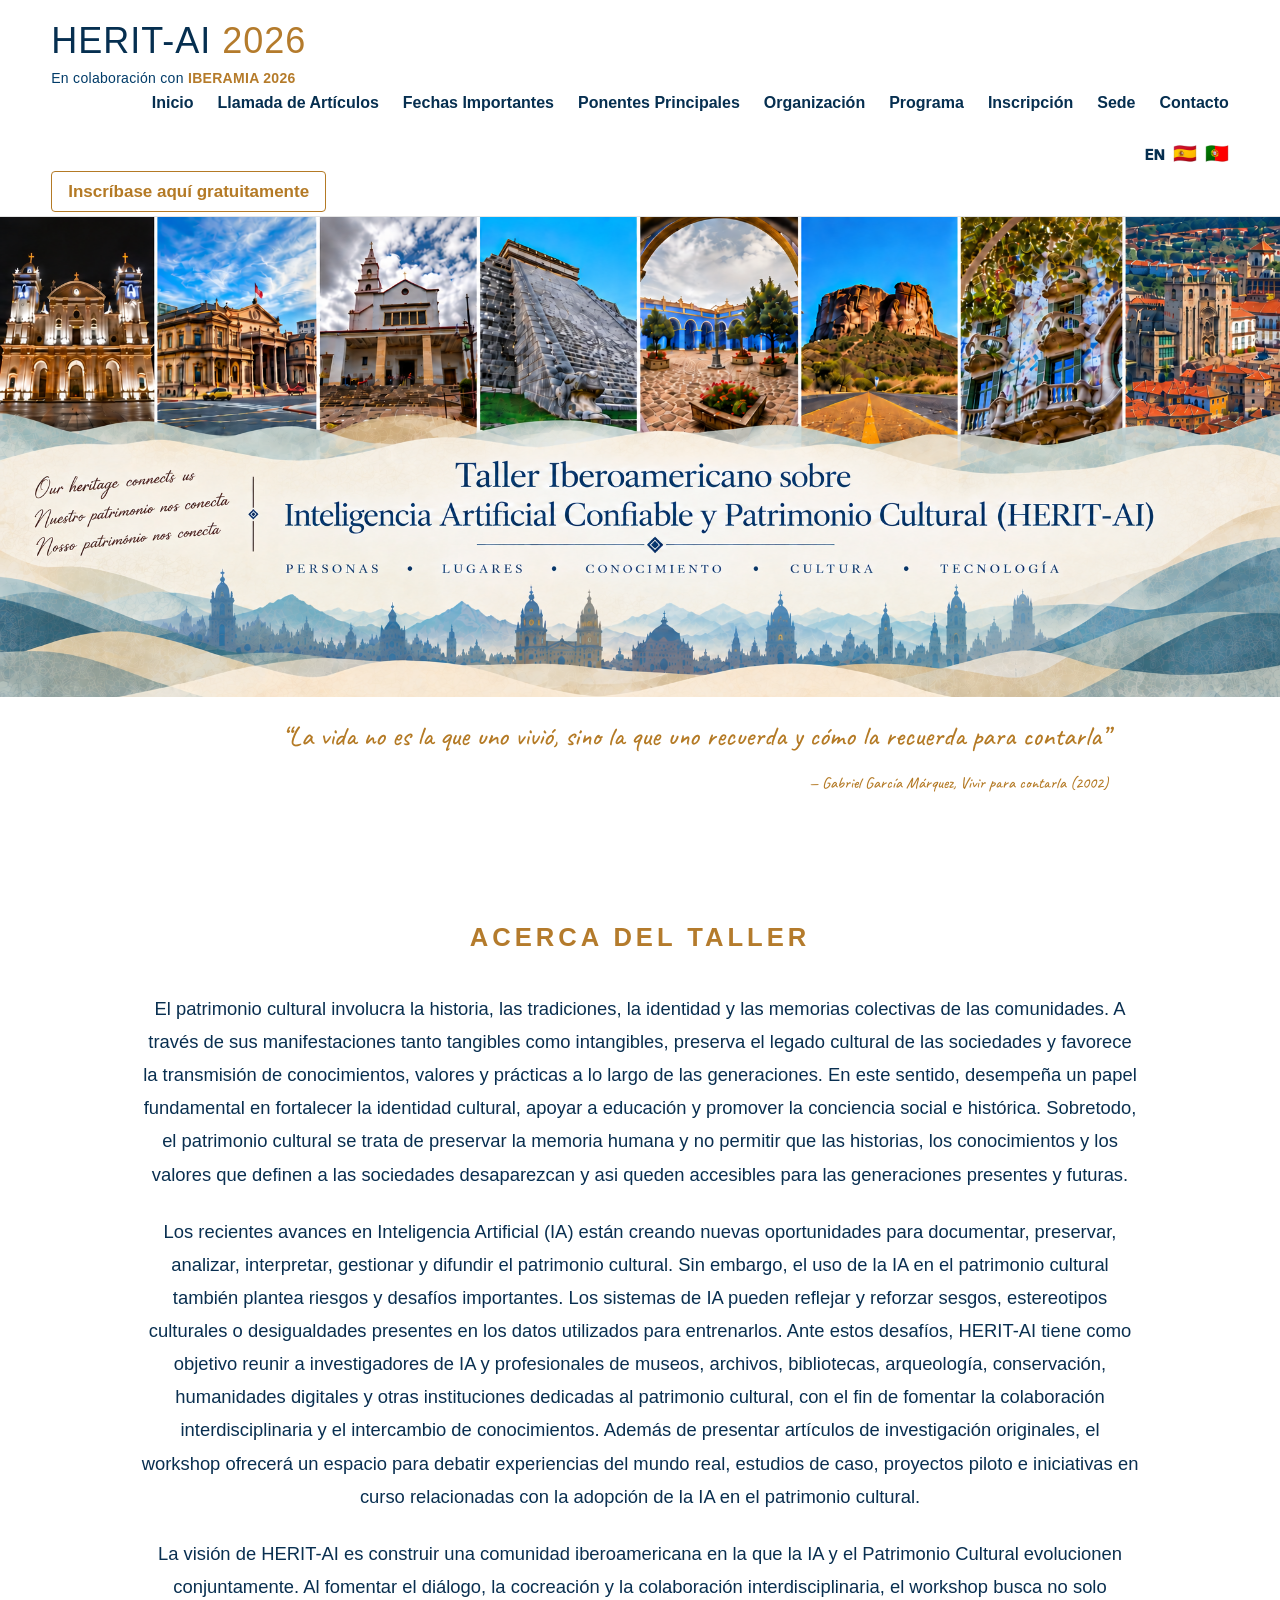
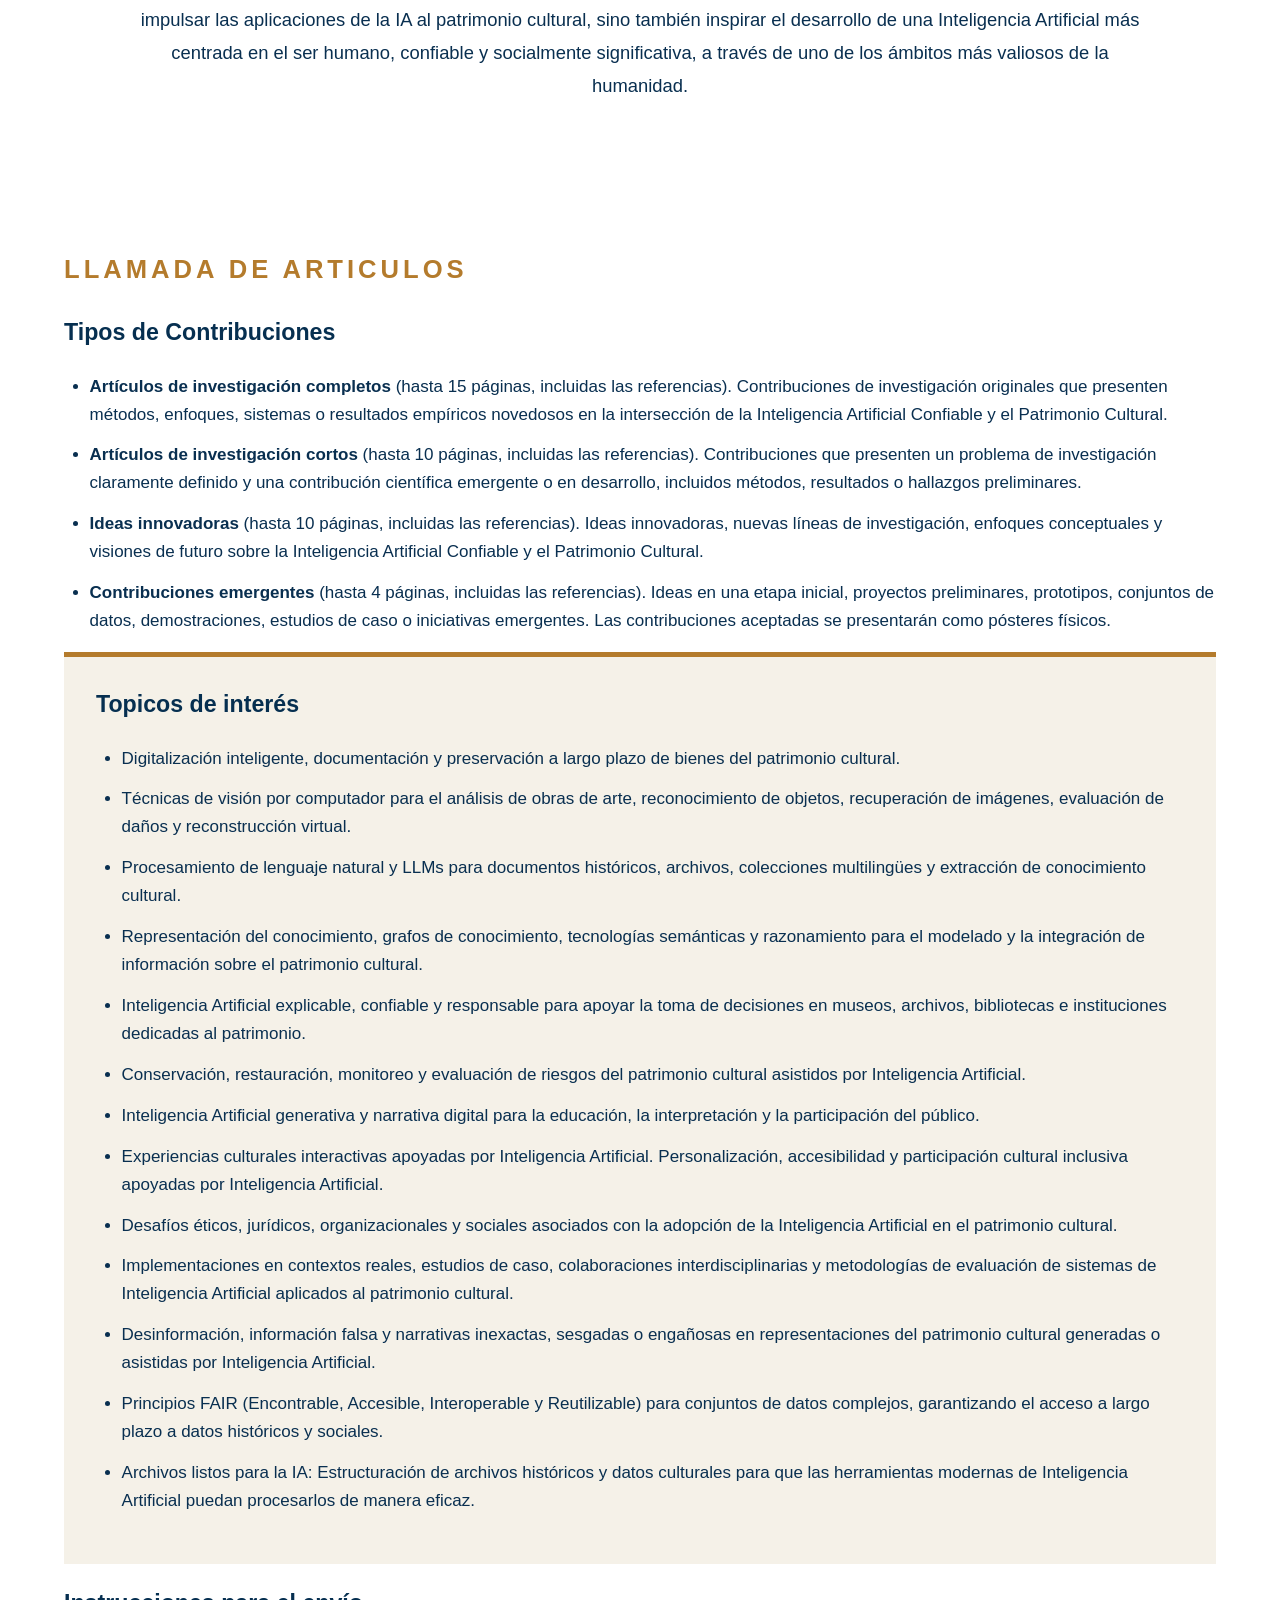
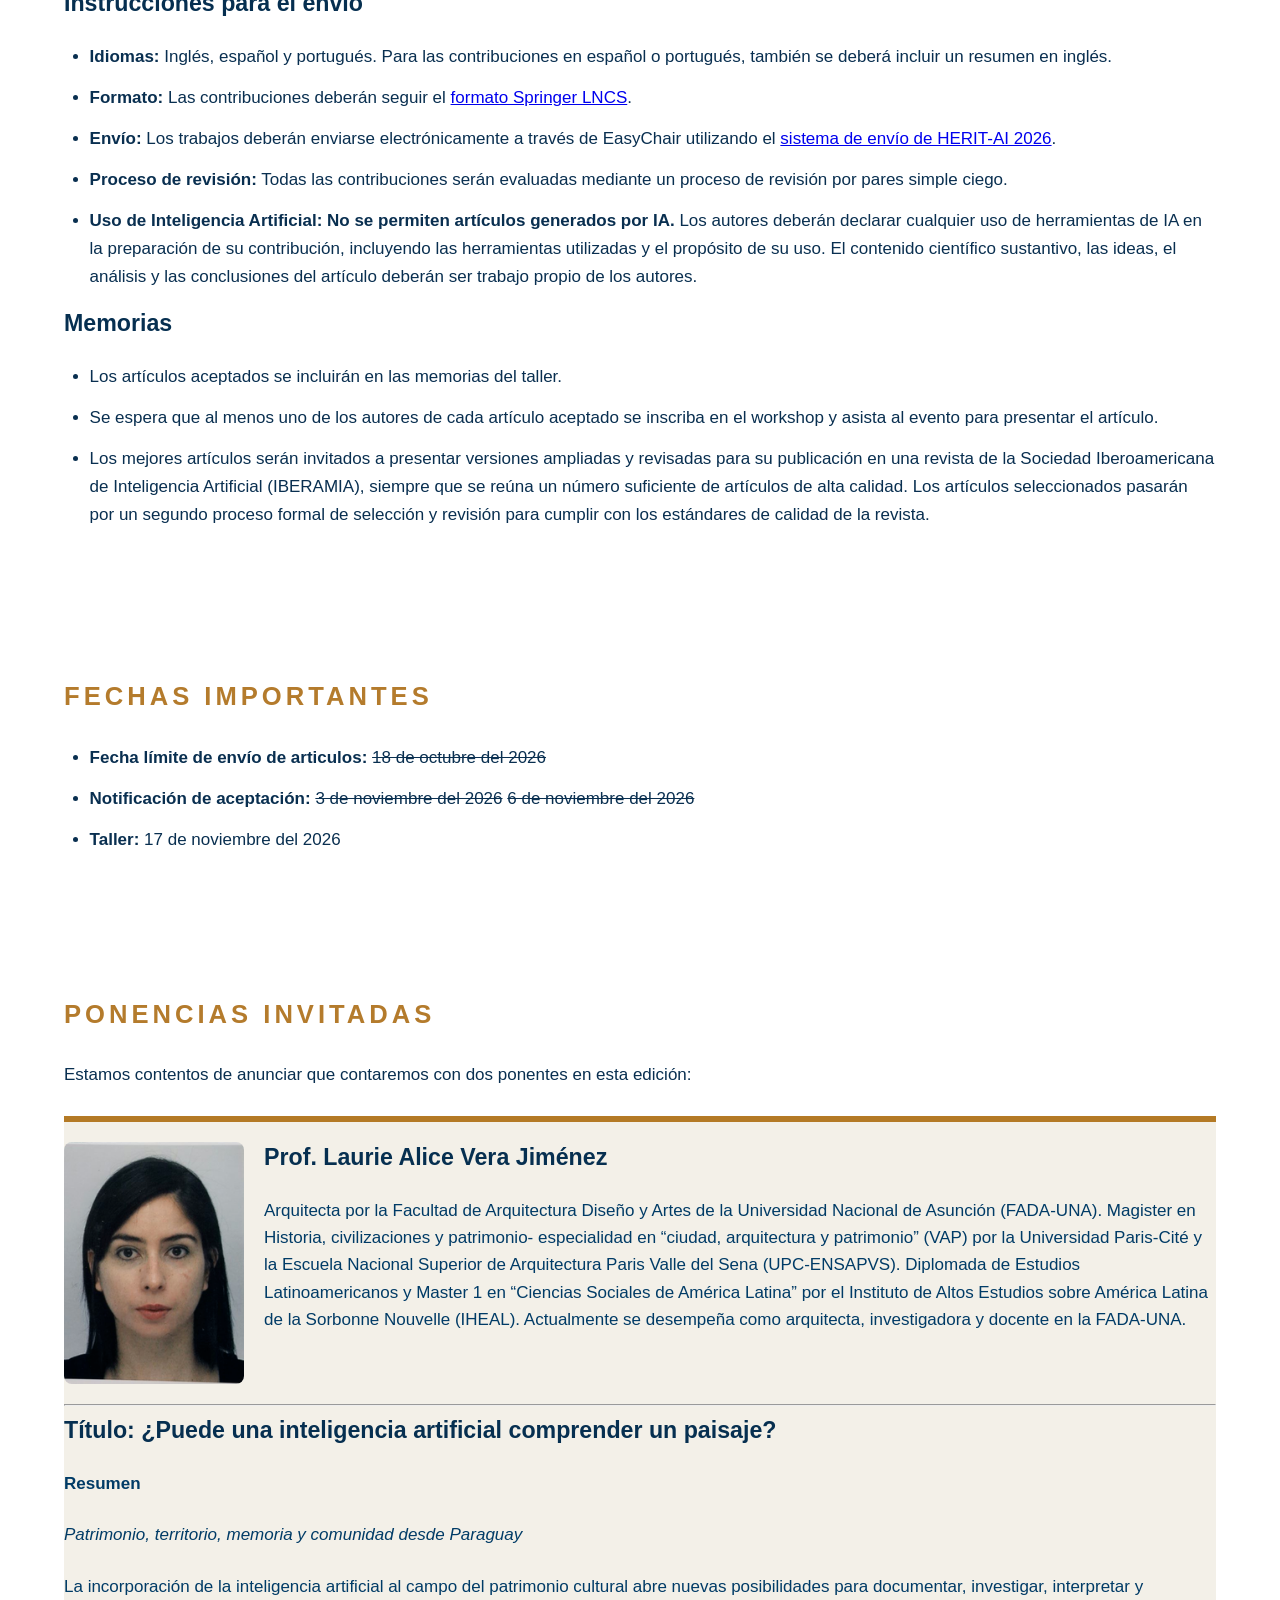
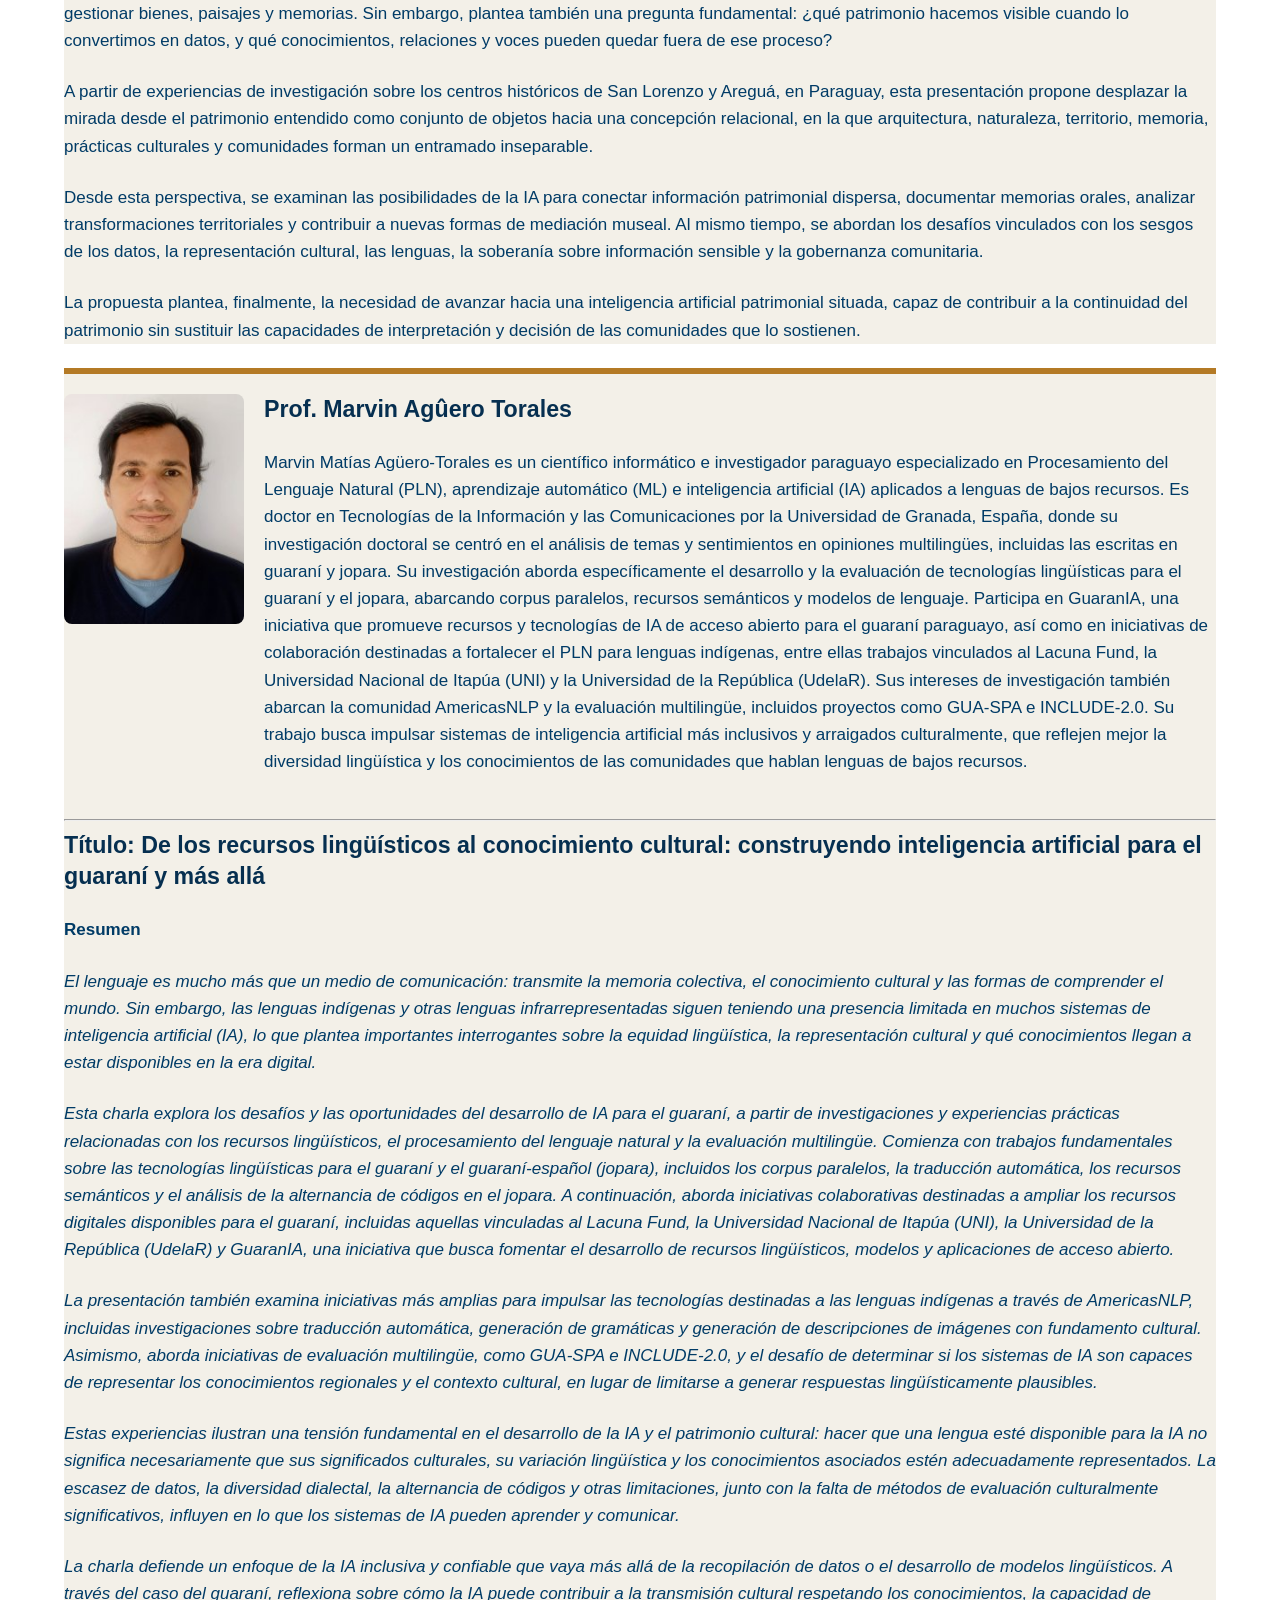
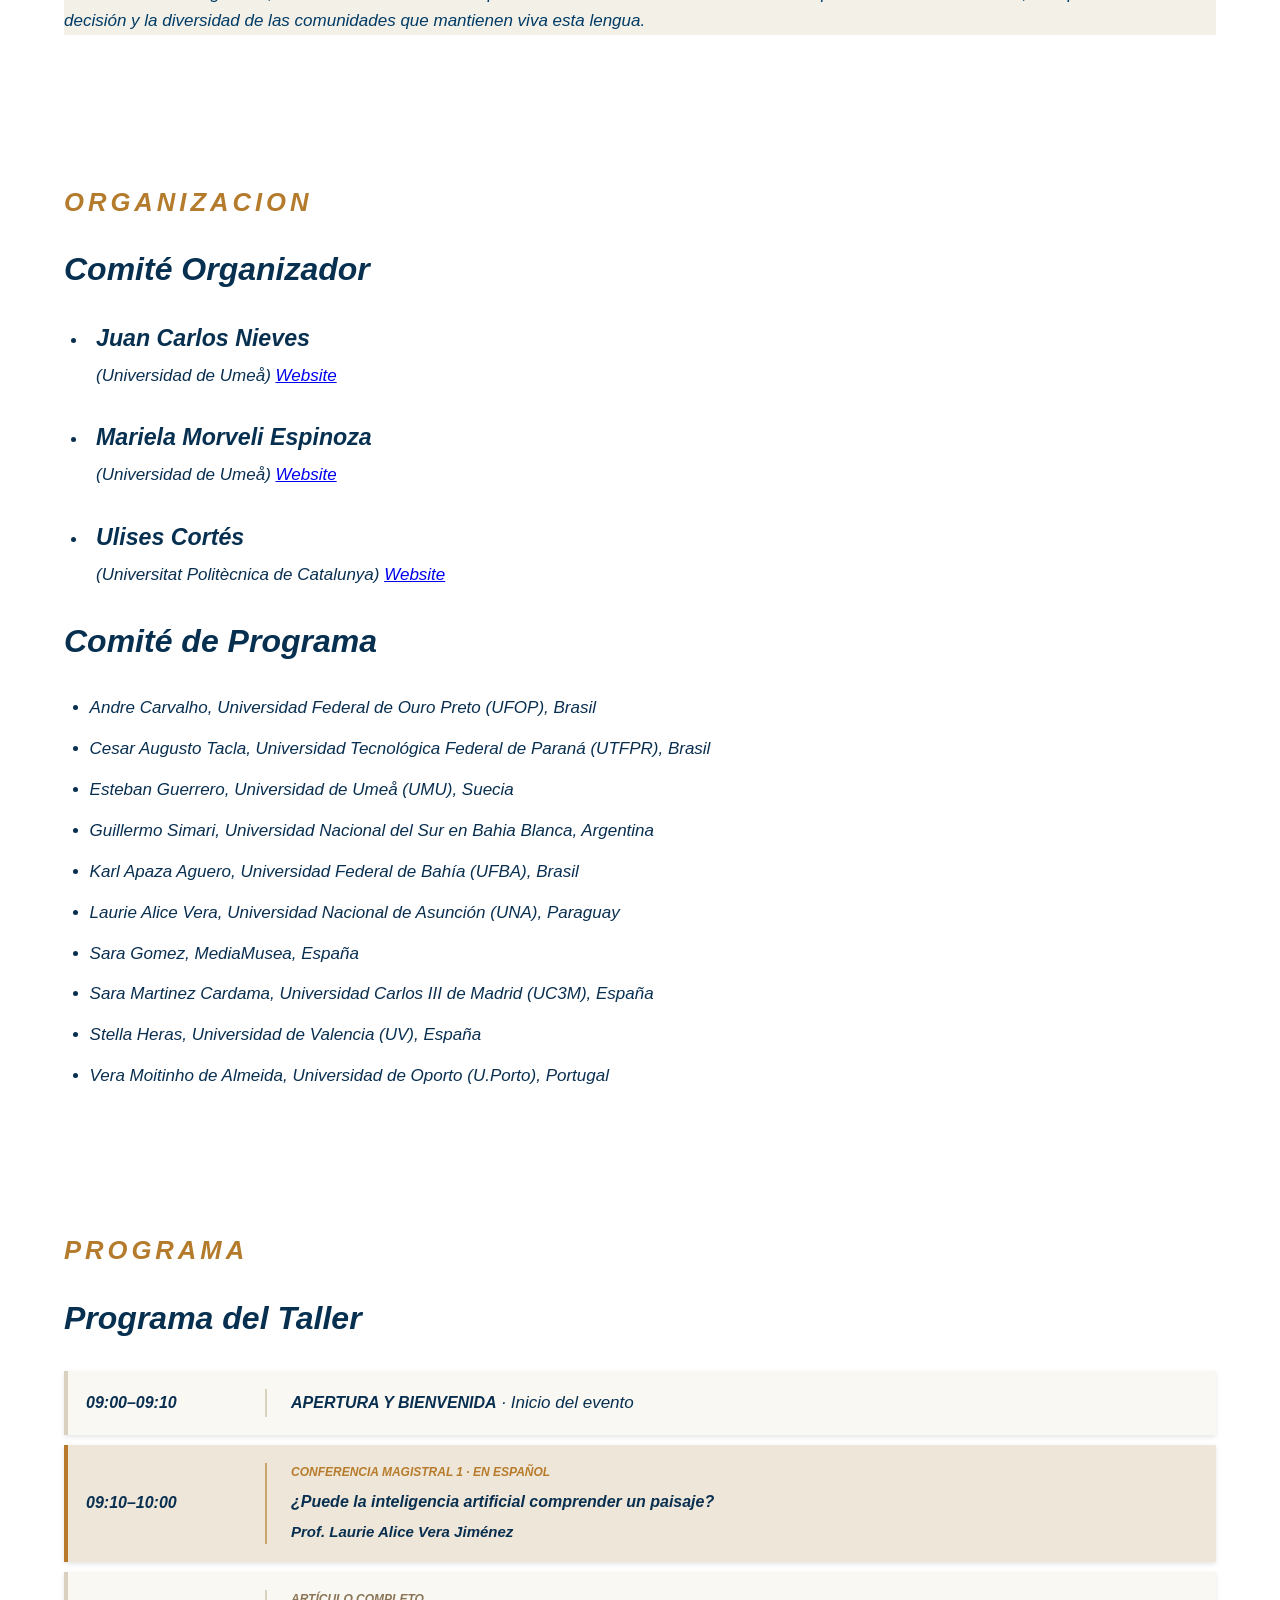
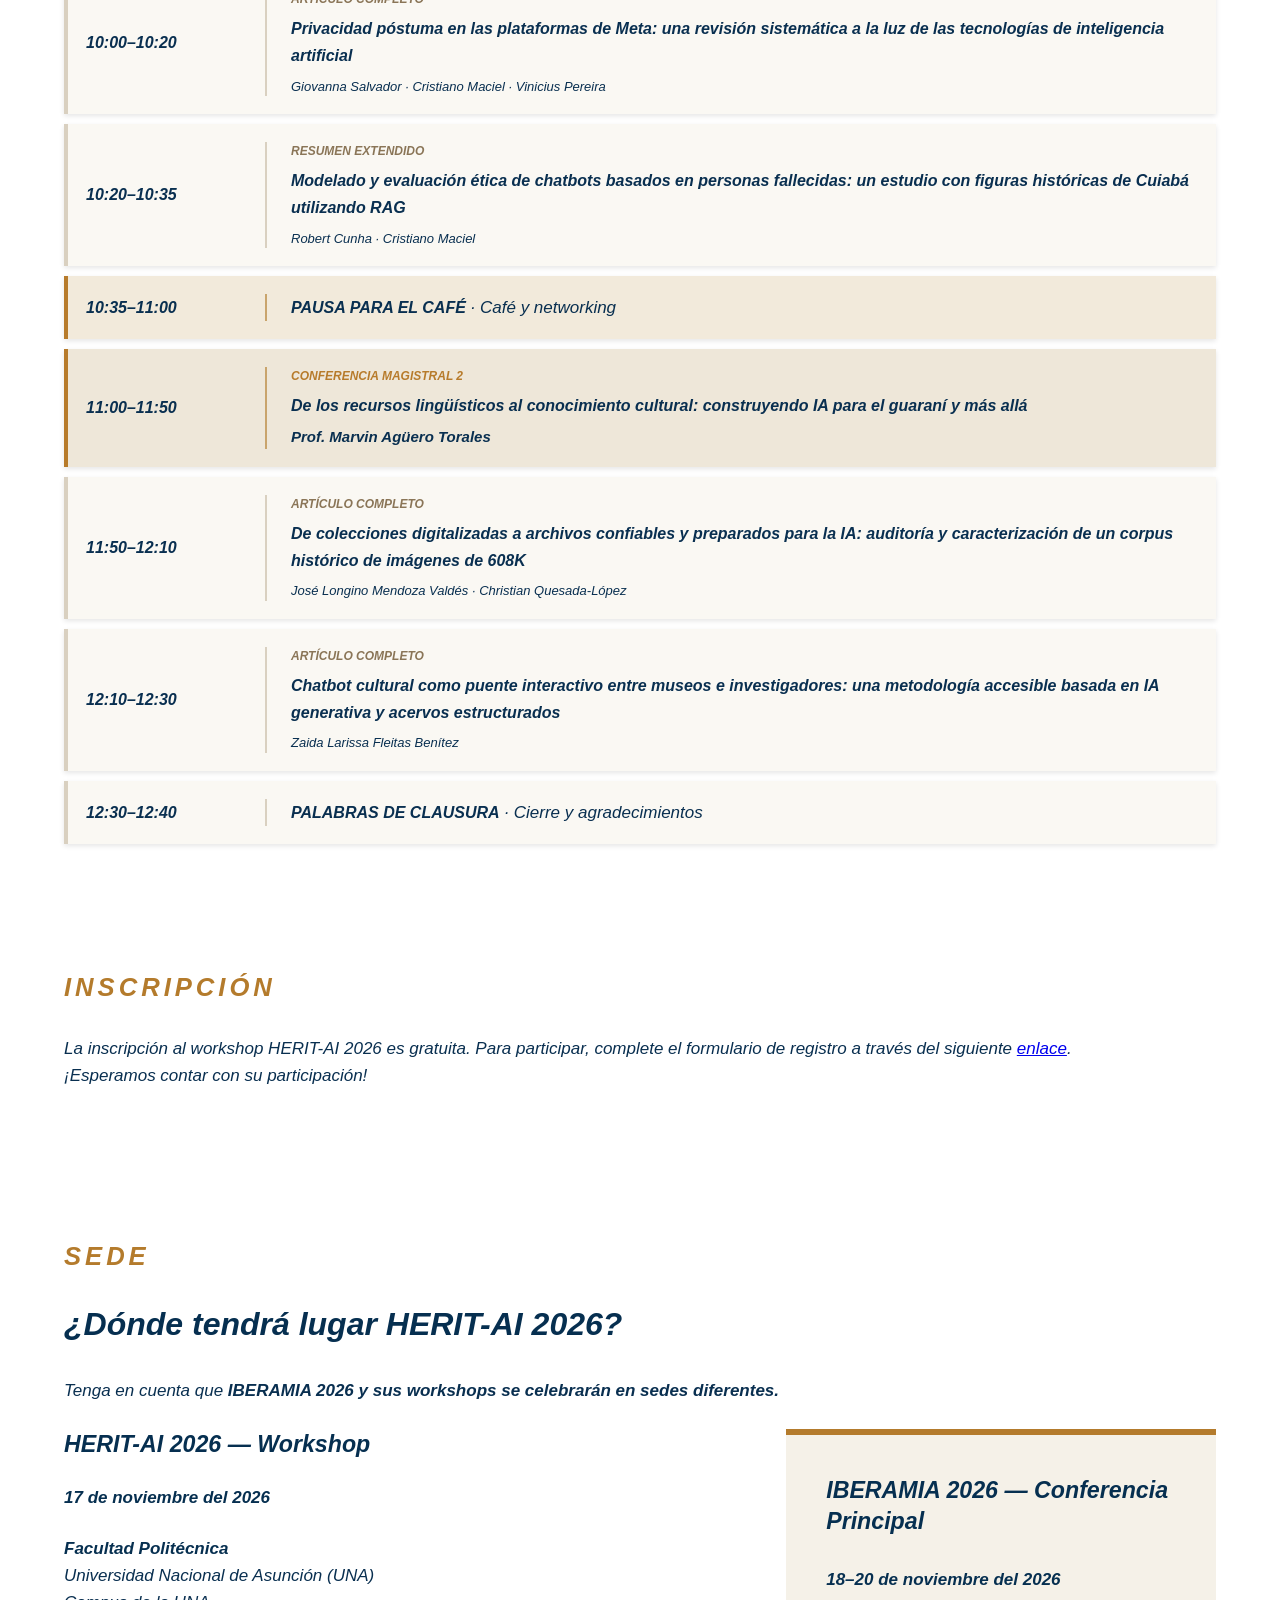
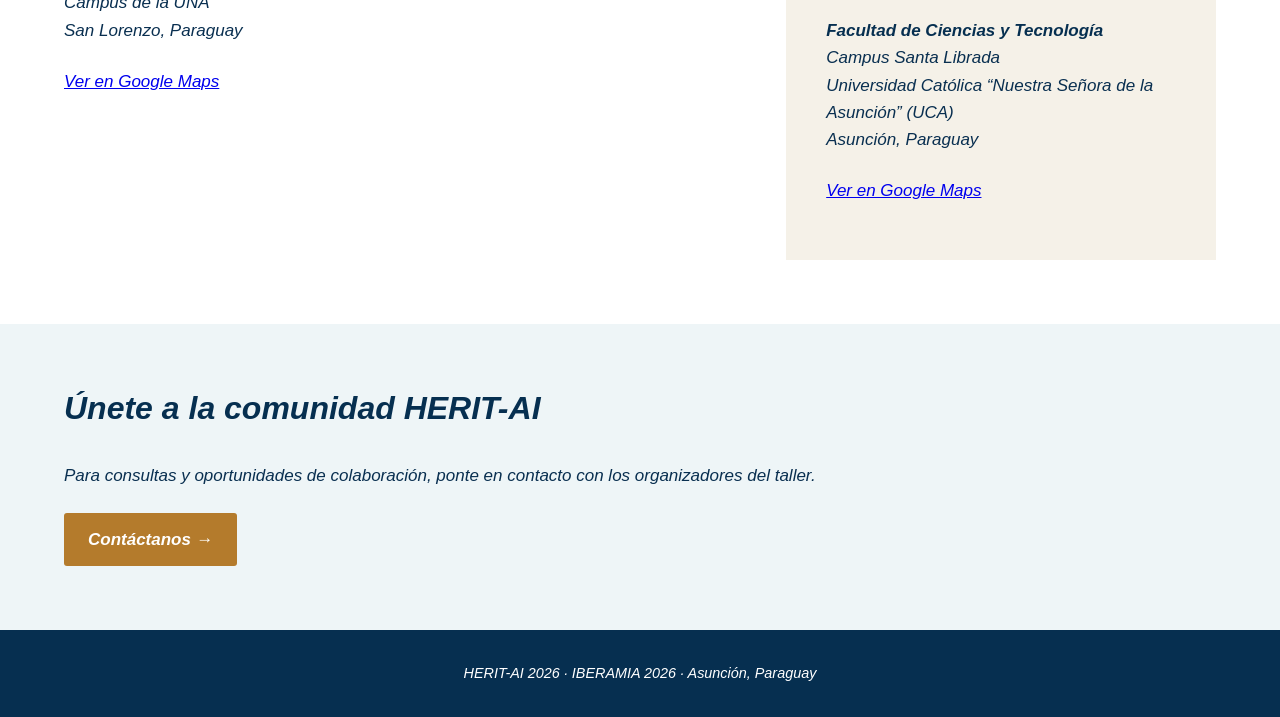
<file: es/index.html>
<!DOCTYPE html>
<html lang="en">
<head>
   <!-- Google tag (gtag.js) -->
<script async src="https://www.googletagmanager.com/gtag/js?id=G-4SY2WR60YY"></script>
<script>
  window.dataLayer = window.dataLayer || [];
  function gtag(){dataLayer.push(arguments);}
  gtag('js', new Date());

  gtag('config', 'G-4SY2WR60YY');
</script>
  <meta charset="UTF-8">
  <meta name="viewport" content="width=device-width, initial-scale=1.0">
  <title>HERIT-AI 2026 | IBERAMIA 2026</title>
<link rel="icon" type="image/png" href="../assets/favicon.png?v=5">
<link rel="shortcut icon" type="image/png" href="../assets/favicon.png?v=5">
  <meta name="description" content="Iberoamerican Workshop on Trustworthy Artificial Intelligence and Cultural Heritage.">
  <link rel="stylesheet" href="../style.css">
  <link href="https://fonts.googleapis.com/css2?family=Caveat:wght@400;500;600&display=swap" rel="stylesheet">
   
</head>

 
  
  <body>
  <header class="site-header">
    <a href="#home" class="logo">
  <span>HERIT-AI</span> <strong>2026</strong>
</a>
     <div class="co-located">
        En colaboración con <strong><a href="https://www.iberamia.org/iberamia/iberamia2026/" 
   target="_blank" 
   style="color: inherit; text-decoration: none;">
    IBERAMIA 2026
</a></strong>
    </div>

   <button 
    id="menuToggle" 
    type="button" 
    style="position:fixed; top:135px; right:30px; z-index:9999999; font-size:20px; line-height:1;">
    ☰
</button>

<nav class="nav" id="navMenu">
    <a href="#home">Inicio</a>
    <a href="#call">Llamada de Artículos</a>
    <a href="#dates">Fechas Importantes</a>
    <a href="#keynote">Ponentes Principales</a>
    <a href="#organisation">Organización</a>
    <a href="#programme">Programa</a>
       <a href="#register">Inscripción</a>
  <a href="#venue">Sede</a>
    <a href="#contact">Contacto</a>

    <span class="language-selector">
        <a href="../index.html">ᴇɴ</a>
        <a href="index.html">🇪🇸</a>
        <a href="../pt/index.html">🇵🇹</a>
    </span>
</nav>
<a
  class="nav-submit"
  href="https://forms.gle/tm6sqABcTa9pPyYt8"
  target="_blank"
  rel="noopener noreferrer"
>
  Inscríbase aquí gratuitamente
</a>

  </header>
  <main>
        <section id="home" class="hero">

    <picture>
        <!-- Banner adaptado para celulares -->
        <source
            media="(max-width: 768px)"
            srcset="cabecera-es-movil.png">

        <!-- Banner original para computadoras -->
        <img
            src="cabecera-es.png"
            alt="HERIT-AI workshop banner featuring Iberoamerican cultural heritage">
    </picture>

</section>

    <section class="opening-quote">
  <p>“La vida no es la que uno vivió, sino la que uno recuerda y cómo la recuerda para contarla”</p>
  <p>— Gabriel García Márquez, Vivir para contarla (2002) </p>
</section>

    <section class="intro">
      <p class="section-label">ACERCA DEL TALLER</p>

    <p>      El patrimonio cultural involucra la historia, las tradiciones, la identidad y las memorias colectivas de las comunidades. 
      A través de sus manifestaciones tanto tangibles como intangibles, preserva el legado cultural de las sociedades y favorece la transmisión de 
      conocimientos, valores y prácticas a lo largo de las generaciones. En este sentido, desempeña un papel fundamental en fortalecer 
      la identidad cultural, apoyar a educación y promover la conciencia social e histórica. Sobretodo, el patrimonio cultural se trata de
      preservar la memoria humana y no permitir que las historias, los conocimientos y los valores que definen a las sociedades desaparezcan  y asi
      queden accesibles para las generaciones presentes y futuras.

      </p>
      
     <p>
       
     
     Los recientes avances en Inteligencia Artificial (IA) están creando nuevas oportunidades para documentar, preservar, analizar, interpretar, gestionar y difundir el patrimonio cultural.
Sin embargo, el uso de la IA en el patrimonio cultural también plantea riesgos y desafíos importantes. Los sistemas de IA pueden reflejar y reforzar sesgos, estereotipos culturales
       o desigualdades presentes en los datos utilizados para entrenarlos. Ante estos desafíos, HERIT-AI tiene como objetivo reunir a investigadores de IA y profesionales de museos, 
       archivos, bibliotecas, arqueología, conservación, humanidades digitales y otras instituciones dedicadas al patrimonio cultural, con el fin de fomentar la colaboración 
       interdisciplinaria y el intercambio de conocimientos. Además de presentar artículos de investigación originales, el workshop ofrecerá un espacio para debatir experiencias 
       del mundo real, estudios de caso, proyectos piloto e iniciativas en curso relacionadas con la adopción de la IA en el patrimonio cultural.
         
     </p>

<p>La visión de HERIT-AI es construir una comunidad iberoamericana en la que la IA y el Patrimonio Cultural evolucionen conjuntamente. 
  Al fomentar el diálogo, la cocreación y la colaboración interdisciplinaria, el workshop busca no solo impulsar las aplicaciones de la IA al patrimonio cultural, 
  sino también inspirar el desarrollo de una Inteligencia Artificial más centrada en el ser humano, confiable y socialmente significativa, a través de uno de los ámbitos más valiosos de la humanidad.   </p>
    </section>

   <section id="call" class="section">
  <div>
    <p class="section-label">LLAMADA DE ARTICULOS</p>

    <div>
      <h3>Tipos de Contribuciones</h3>

      <ul>
        <li>
         <strong>Artículos de investigación completos</strong>
<span class="paper-limit">(hasta 15 páginas, incluidas las referencias).</span>
Contribuciones de investigación originales que presenten métodos, enfoques,
sistemas o resultados empíricos novedosos en la intersección de la Inteligencia
Artificial Confiable y el Patrimonio Cultural.
        </li>

        <li>
         <strong>Artículos de investigación cortos</strong>
<span class="paper-limit">(hasta 10 páginas, incluidas las referencias).</span>
Contribuciones que presenten un problema de investigación claramente definido
y una contribución científica emergente o en desarrollo, incluidos métodos,
resultados o hallazgos preliminares.
        </li>

        <li>
         <strong>Ideas innovadoras</strong>
<span class="paper-limit">(hasta 10 páginas, incluidas las referencias).</span>
Ideas innovadoras, nuevas líneas de investigación, enfoques conceptuales
y visiones de futuro sobre la Inteligencia Artificial Confiable y el Patrimonio Cultural.
        </li>

        <li>
         <strong>Contribuciones emergentes</strong>
<span class="paper-limit">(hasta 4 páginas, incluidas las referencias).</span>
Ideas en una etapa inicial, proyectos preliminares, prototipos, conjuntos de datos,
demostraciones, estudios de caso o iniciativas emergentes. Las contribuciones
aceptadas se presentarán como pósteres físicos.
        </li>
      </ul>
    </div>

    <div class="topic-card">
      <h3>Topicos de interés</h3>

      <ul>
        <li>Digitalización inteligente, documentación y preservación a largo plazo de bienes del patrimonio cultural.</li>

<li>Técnicas de visión por computador para el análisis de obras de arte, reconocimiento de objetos, recuperación de imágenes, evaluación de daños y reconstrucción virtual.</li>

<li>Procesamiento de lenguaje natural y LLMs para documentos históricos, archivos, colecciones multilingües y extracción de conocimiento cultural.</li>

<li>Representación del conocimiento, grafos de conocimiento, tecnologías semánticas y razonamiento para el modelado y la integración de información sobre el patrimonio cultural.</li>

<li>Inteligencia Artificial explicable, confiable y responsable para apoyar la toma de decisiones en museos, archivos, bibliotecas e instituciones dedicadas al patrimonio.</li>

<li>Conservación, restauración, monitoreo y evaluación de riesgos del patrimonio cultural asistidos por Inteligencia Artificial.</li>

<li>Inteligencia Artificial generativa y narrativa digital para la educación, la interpretación y la participación del público.</li>

<li> Experiencias culturales interactivas apoyadas por Inteligencia Artificial. Personalización, accesibilidad y participación cultural inclusiva apoyadas por Inteligencia Artificial.</li>

<li>Desafíos éticos, jurídicos, organizacionales y sociales asociados con la adopción de la Inteligencia Artificial en el patrimonio cultural.</li>

<li>Implementaciones en contextos reales, estudios de caso, colaboraciones interdisciplinarias y metodologías de evaluación de sistemas de Inteligencia Artificial aplicados al patrimonio cultural.</li>

<li>Desinformación, información falsa y narrativas inexactas, sesgadas o engañosas en representaciones del patrimonio cultural generadas o asistidas por Inteligencia Artificial.</li>

        <li> Principios FAIR (Encontrable, Accesible, Interoperable y Reutilizable) para conjuntos de datos complejos, garantizando el acceso a largo plazo a datos históricos y sociales.</li>
        <li> Archivos listos para la IA: Estructuración de archivos históricos y datos culturales para que las herramientas modernas de Inteligencia Artificial puedan procesarlos de manera eficaz.</li>
      </ul>
    </div>

    <h3>Instrucciones para el envío</h3>

<ul>
  <li><strong>Idiomas:</strong> Inglés, español y portugués. Para las contribuciones en español o portugués, también se deberá incluir un resumen en inglés.</li>

  <li><strong>Formato:</strong> Las contribuciones deberán seguir el <a href="https://www.springer.com/gp/computer-science/lncs/conference-proceedings-guidelines" target="_blank" rel="noopener noreferrer">formato Springer LNCS</a>.</li>

  <li><strong>Envío:</strong> Los trabajos deberán enviarse electrónicamente a través de EasyChair utilizando el <a href="https://easychair.org/conferences/?conf=heritai2026" target="_blank" rel="noopener noreferrer">sistema de envío de HERIT-AI 2026</a>.</li>

  <li><strong>Proceso de revisión:</strong> Todas las contribuciones serán evaluadas mediante un proceso de revisión por pares simple ciego.</li>

  <li><strong>Uso de Inteligencia Artificial:</strong> <strong>No se permiten artículos generados por IA.</strong> Los autores deberán declarar cualquier uso de herramientas de IA en la preparación de su contribución, incluyendo las herramientas utilizadas y el propósito de su uso. El contenido científico sustantivo, las ideas, el análisis y las conclusiones del artículo deberán ser trabajo propio de los autores.</li>
</ul>
    <h3>Memorias</h3>

<p>
  <ul>
  <li>Los artículos aceptados se incluirán en las memorias del taller.
  </li>

  <li>Se espera que al menos uno de los autores de cada artículo aceptado se
  inscriba en el workshop y asista al evento para presentar el artículo.
  </li>

  <li>Los mejores artículos serán invitados a presentar versiones ampliadas y revisadas para su publicación en una revista de la Sociedad Iberoamericana de Inteligencia Artificial (IBERAMIA), siempre que se reúna un número suficiente de artículos de alta calidad. Los artículos seleccionados pasarán por un segundo proceso formal de selección y revisión para cumplir con los estándares de calidad de la revista.</li></ul>
</p>

  </div>
</section>
   <section id="dates" class="section">
  <p class="section-label">FECHAS IMPORTANTES</p>

  <ul>
    
    <li>
     <strong>Fecha límite de envío de articulos:</strong> <del>18 de octubre del 2026</del>
</li>
<li>
  <strong>Notificación de aceptación:</strong> <del>3 de noviembre del 2026</del> <del>6 de noviembre del 2026</del>
</li>
    </li>
    <li>
      <strong>Taller:</strong> 17 de noviembre del 2026
    </li>
  </ul>
</section>

    <section id="keynote" class="section">
    <p class="section-label">PONENCIAS INVITADAS</p>

      
        Estamos contentos de anunciar que contaremos con dos ponentes en esta edición: 
       <br>
       <br>
       
<div class="keynote-block">
<div class="profesora">
  <img
    src="foto-laurie.png"
    alt="Prof. Laurie Alice Vera Jiménez"
  />

  <div class="profesora-info">
    <h3>Prof. Laurie Alice Vera Jiménez</h3>

    <p>
     Arquitecta por la Facultad de Arquitectura Diseño y Artes de la Universidad Nacional de
Asunción (FADA-UNA). Magister en Historia, civilizaciones y patrimonio- especialidad en
“ciudad, arquitectura y patrimonio” (VAP) por la Universidad Paris-Cité y la Escuela
Nacional Superior de Arquitectura Paris Valle del Sena (UPC-ENSAPVS). Diplomada de
Estudios Latinoamericanos y Master 1 en “Ciencias Sociales de América Latina” por el
Instituto de Altos Estudios sobre América Latina de la Sorbonne Nouvelle (IHEAL).
Actualmente se desempeña como arquitecta, investigadora y docente en la FADA-UNA.
    </p>
  </div>
</div>
<hr>
      
      <h3>Título: ¿Puede una inteligencia artificial comprender un paisaje?</h3>

     <p> <b>Resumen</b> </p>

      
      <p><i>Patrimonio, territorio, memoria y comunidad desde Paraguay</i></p>
<p>La incorporación de la inteligencia artificial al campo del patrimonio cultural abre
nuevas posibilidades para documentar, investigar, interpretar y gestionar bienes,
paisajes y memorias. Sin embargo, plantea también una pregunta fundamental: ¿qué
patrimonio hacemos visible cuando lo convertimos en datos, y qué conocimientos,
relaciones y voces pueden quedar fuera de ese proceso?</p>

      <p>A partir de experiencias de investigación sobre los centros históricos de San Lorenzo y
Areguá, en Paraguay, esta presentación propone desplazar la mirada desde el
patrimonio entendido como conjunto de objetos hacia una concepción relacional, en la
que arquitectura, naturaleza, territorio, memoria, prácticas culturales y comunidades
forman un entramado inseparable.</p>

      <p>Desde esta perspectiva, se examinan las posibilidades de la IA para conectar información
patrimonial dispersa, documentar memorias orales, analizar transformaciones
territoriales y contribuir a nuevas formas de mediación museal. Al mismo tiempo, se
abordan los desafíos vinculados con los sesgos de los datos, la representación cultural,
las lenguas, la soberanía sobre información sensible y la gobernanza comunitaria.</p>

      <p>La propuesta plantea, finalmente, la necesidad de avanzar hacia una inteligencia
artificial patrimonial situada, capaz de contribuir a la continuidad del patrimonio sin
sustituir las capacidades de interpretación y decisión de las comunidades que lo
sostienen.</p>
 
</div> 

    <div class="keynote-block">
<div class="profesora">
  <img
    src="marvin.jpg"
    alt="Prof. Marvin Agûero Torales"
  />

  <div class="profesora-info">
    <h3>Prof. Marvin Agûero Torales</h3>

    <p>
    Marvin Matías Agüero-Torales es un científico informático e investigador paraguayo especializado en Procesamiento del Lenguaje Natural (PLN), aprendizaje automático (ML) e inteligencia artificial (IA) aplicados a lenguas de bajos recursos.

Es doctor en Tecnologías de la Información y las Comunicaciones por la Universidad de Granada, España, donde su investigación doctoral se centró en el análisis de temas y sentimientos en opiniones multilingües, incluidas las escritas en guaraní y jopara.

Su investigación aborda específicamente el desarrollo y la evaluación de tecnologías lingüísticas para el guaraní y el jopara, abarcando corpus paralelos, recursos semánticos y modelos de lenguaje. Participa en GuaranIA, una iniciativa que promueve recursos y tecnologías de IA de acceso abierto para el guaraní paraguayo, así como en iniciativas de colaboración destinadas a fortalecer 
       el PLN para lenguas indígenas, entre ellas trabajos vinculados al Lacuna Fund, la Universidad Nacional de Itapúa (UNI) y la Universidad de la República (UdelaR).

Sus intereses de investigación también abarcan la comunidad AmericasNLP y la evaluación multilingüe, incluidos proyectos como GUA-SPA e INCLUDE-2.0.

Su trabajo busca impulsar sistemas de inteligencia artificial más inclusivos y arraigados culturalmente, que reflejen mejor la diversidad lingüística y los conocimientos de las comunidades que hablan lenguas de bajos recursos.
    </p>
  </div>
</div>
<hr>
      
      <h3>Título: De los recursos lingüísticos al conocimiento cultural: construyendo inteligencia artificial para el guaraní y más allá</h3>

     <p> <b>Resumen</b> </p>

      
      <p><i>El lenguaje es mucho más que un medio de comunicación: transmite la memoria colectiva, el conocimiento cultural y las formas de comprender el mundo. Sin embargo, las lenguas indígenas y otras lenguas infrarrepresentadas siguen teniendo una presencia limitada en muchos sistemas de inteligencia artificial (IA), lo que plantea importantes interrogantes sobre la equidad lingüística, la representación cultural y qué conocimientos llegan a estar disponibles en la era digital.</p>

      <p>Esta charla explora los desafíos y las oportunidades del desarrollo de IA para el guaraní, a partir de investigaciones y experiencias prácticas relacionadas con los recursos lingüísticos, el procesamiento del lenguaje natural y la evaluación multilingüe. Comienza con trabajos fundamentales sobre las tecnologías lingüísticas para el guaraní y el guaraní-español (jopara), incluidos los corpus paralelos, la traducción automática, los recursos semánticos y el análisis de la alternancia de códigos en el jopara. A continuación, aborda iniciativas colaborativas destinadas a ampliar los recursos digitales disponibles para el guaraní, incluidas aquellas vinculadas al Lacuna Fund, la Universidad Nacional de Itapúa (UNI), la Universidad de la República (UdelaR) y GuaranIA, una iniciativa que busca fomentar el desarrollo de recursos lingüísticos, modelos y aplicaciones de acceso abierto.</p>

      <p>La presentación también examina iniciativas más amplias para impulsar las tecnologías destinadas a las lenguas indígenas a través de AmericasNLP, incluidas investigaciones sobre traducción automática, generación de gramáticas y generación de descripciones de imágenes con fundamento cultural. Asimismo, aborda iniciativas de evaluación multilingüe, como GUA-SPA e INCLUDE-2.0, y el desafío de determinar si los sistemas de IA son capaces de representar los conocimientos regionales y el contexto cultural, en lugar de limitarse a generar respuestas lingüísticamente plausibles.</p>

      <p>Estas experiencias ilustran una tensión fundamental en el desarrollo de la IA y el patrimonio cultural: hacer que una lengua esté disponible para la IA no significa necesariamente que sus significados culturales, su variación lingüística y los conocimientos asociados estén adecuadamente representados. La escasez de datos, la diversidad dialectal, la alternancia de códigos y otras limitaciones, junto con la falta de métodos de evaluación culturalmente significativos, influyen en lo que los sistemas de IA pueden aprender y comunicar.</p>
 <p>La charla defiende un enfoque de la IA inclusiva y confiable que vaya más allá de la recopilación de datos o el desarrollo de modelos lingüísticos. A través del caso del guaraní, reflexiona sobre cómo la IA puede contribuir a la transmisión cultural respetando los conocimientos, la capacidad de decisión y la diversidad de las comunidades que mantienen viva esta lengua.</p>
</div> 

    
    </section>

  <section id="organisation"  class="section">
  <p class="section-label">ORGANIZACION</p>
    
<h2>Comité Organizador</h2>
  <ul class="committee-list">
  <li class="committee-member">
    <h3>Juan Carlos Nieves</h3> 
     (Universidad de Umeå) <a href="https://www.umu.se/en/staff/juan-carlos-nieves/" target="_blank" rel="noopener">Website</a>
  </li>

  <li class="committee-member">
    <h3>Mariela Morveli Espinoza</h3> (Universidad de Umeå) <a href="https://www.umu.se/en/staff/mariela-morveli/" target="_blank" rel="noopener">Website</a>
  </li>

  <li class="committee-member">
    <h3>Ulises Cortés</h3> (Universitat Politècnica de Catalunya) <a href="https://kemlg.upc.edu/en/members/ulises-cortes" target="_blank" rel="noopener">Website</a>
  </li>
</ul>

    <h2>Comité de Programa</h2>

   <ul>
      <li>Andre Carvalho, Universidad Federal de Ouro Preto (UFOP), Brasil </li>
   <li>Cesar Augusto Tacla, Universidad Tecnológica Federal de Paraná (UTFPR), Brasil</li>
  <li>Esteban Guerrero, Universidad de Umeå (UMU), Suecia</li>
<li>Guillermo Simari, Universidad Nacional del Sur en Bahia Blanca, Argentina </li>
      <li>Karl Apaza Aguero, Universidad Federal de Bahía (UFBA), Brasil</li>
  <li>Laurie Alice Vera, Universidad Nacional de Asunción (UNA), Paraguay</li>
      <li> Sara Gomez, MediaMusea, España</li>
  <li>Sara Martinez Cardama, Universidad Carlos III de Madrid (UC3M), España</li>
      <li>Stella Heras, Universidad de Valencia (UV), España </li> 
  <li>Vera Moitinho de Almeida, Universidad de Oporto (U.Porto), Portugal</li>

 </ul>
</section>

    <section id="programme" class="section">
      <p class="section-label">PROGRAMA</p>
      <h2>Programa del Taller</h2>

       
       
<style>
  .herit-program {
    width: 100%;
    box-sizing: border-box;
  }

  .herit-item {
    display: flex;
    align-items: center;
    gap: 24px;
    margin-bottom: 10px;
    padding: 18px;
    box-sizing: border-box;
    background: #faf8f3;
    border-left: 4px solid #d9d0c0;
    box-shadow: 0 2px 5px rgba(0,0,0,.10);
    min-width: 0;
  }

  .herit-time {
    flex: 0 0 155px;
    font-size: 16px;
    font-weight: bold;
    white-space: nowrap;
  }

  .herit-content {
    flex: 1;
    min-width: 0;
    border-left: 2px solid #d9d0c0;
    padding-left: 24px;
    overflow-wrap: anywhere;
  }

  .herit-content strong {
    font-size: 16px;
    line-height: 1.45;
  }

  .herit-type {
    font-size: 12px;
    font-weight: bold;
    color: #8a7557;
    margin-bottom: 6px;
  }

  .herit-speaker {
    font-size: 15px;
    font-weight: 600;
    margin-top: 5px;
  }

  .herit-authors {
    font-size: 13px;
    margin-top: 7px;
    line-height: 1.5;
  }

  @media screen and (max-width: 600px) {
    .herit-item {
      display: block;
      padding: 14px 13px;
      margin-bottom: 9px;
    }

    .herit-time {
      font-size: 14px;
      margin-bottom: 10px;
    }

    .herit-content {
      border-left: none;
      border-top: 1px solid #d9d0c0;
      padding: 10px 0 0;
    }

    .herit-content strong {
      font-size: 15px;
      line-height: 1.4;
    }

    .herit-type {
      font-size: 11px;
    }

    .herit-speaker {
      font-size: 14px;
    }

    .herit-authors {
      font-size: 12px;
    }
  }
</style>

<div class="herit-program">

  <!-- APERTURA -->
  <div class="herit-item">
    <div class="herit-time">09:00–09:10</div>
    <div class="herit-content">
      <strong>APERTURA Y BIENVENIDA</strong>
      <span> · Inicio del evento</span>
    </div>
  </div>

  <!-- CONFERENCIA MAGISTRAL 1 -->
  <div class="herit-item" style="background:#eee7d9; border-left-color:#b77b2b;">
    <div class="herit-time">09:10–10:00</div>
    <div class="herit-content" style="border-left-color:#c9a46c;">
      <div class="herit-type" style="color:#b77b2b;">CONFERENCIA MAGISTRAL 1 · EN ESPAÑOL</div>
      <strong>¿Puede la inteligencia artificial comprender un paisaje?</strong>
      <div class="herit-speaker">Prof. Laurie Alice Vera Jiménez</div>
    </div>
  </div>

  <!-- ARTÍCULO COMPLETO 1 -->
  <div class="herit-item">
    <div class="herit-time">10:00–10:20</div>
    <div class="herit-content">
      <div class="herit-type">ARTÍCULO COMPLETO</div>
      <strong>Privacidad póstuma en las plataformas de Meta: una revisión sistemática a la luz de las tecnologías de inteligencia artificial</strong>
      <div class="herit-authors">Giovanna Salvador · Cristiano Maciel · Vinicius Pereira</div>
    </div>
  </div>

  <!-- RESUMEN EXTENDIDO -->
  <div class="herit-item">
    <div class="herit-time">10:20–10:35</div>
    <div class="herit-content">
      <div class="herit-type">RESUMEN EXTENDIDO</div>
      <strong>Modelado y evaluación ética de chatbots basados en personas fallecidas: un estudio con figuras históricas de Cuiabá utilizando RAG</strong>
      <div class="herit-authors">Robert Cunha · Cristiano Maciel</div>
    </div>
  </div>

  <!-- PAUSA PARA EL CAFÉ -->
  <div class="herit-item" style="background:#f2eadb; border-left-color:#b77b2b;">
    <div class="herit-time">10:35–11:00</div>
    <div class="herit-content" style="border-left-color:#c9a46c;">
      <strong>PAUSA PARA EL CAFÉ</strong>
      <span> · Café y networking</span>
    </div>
  </div>

  <!-- CONFERENCIA MAGISTRAL 2 -->
  <div class="herit-item" style="background:#eee7d9; border-left-color:#b77b2b;">
    <div class="herit-time">11:00–11:50</div>
    <div class="herit-content" style="border-left-color:#c9a46c;">
      <div class="herit-type" style="color:#b77b2b;">CONFERENCIA MAGISTRAL 2</div>
      <strong>De los recursos lingüísticos al conocimiento cultural: construyendo IA para el guaraní y más allá</strong>
      <div class="herit-speaker">Prof. Marvin Agüero Torales</div>
    </div>
  </div>

  <!-- ARTÍCULO COMPLETO 2 -->
  <div class="herit-item">
    <div class="herit-time">11:50–12:10</div>
    <div class="herit-content">
      <div class="herit-type">ARTÍCULO COMPLETO</div>
      <strong>De colecciones digitalizadas a archivos confiables y preparados para la IA: auditoría y caracterización de un corpus histórico de imágenes de 608K</strong>
      <div class="herit-authors">José Longino Mendoza Valdés · Christian Quesada-López</div>
    </div>
  </div>

  <!-- ARTÍCULO COMPLETO 3 -->
  <div class="herit-item">
    <div class="herit-time">12:10–12:30</div>
    <div class="herit-content">
      <div class="herit-type">ARTÍCULO COMPLETO</div>
      <strong>Chatbot cultural como puente interactivo entre museos e investigadores: una metodología accesible basada en IA generativa y acervos estructurados</strong>
      <div class="herit-authors">Zaida Larissa Fleitas Benítez</div>
    </div>
  </div>

  <!-- CLAUSURA -->
  <div class="herit-item" style="margin-bottom:0;">
    <div class="herit-time">12:30–12:40</div>
    <div class="herit-content">
      <strong>PALABRAS DE CLAUSURA</strong>
      <span> · Cierre y agradecimientos</span>
    </div>
  </div>

</div>

    </section>

     <section id="register" class="section">
        <p class="section-label">Inscripción</p>

        La inscripción al workshop HERIT-AI 2026 es gratuita. Para participar, complete el formulario de registro a través del siguiente <a href="https://forms.gle/tm6sqABcTa9pPyYt8" target="_blank" rel="noopener">enlace</a>. 

<p> ¡Esperamos contar con su participación! </p>
</section>
     
     <section id="venue" class="section">
    <div class="section-header">
        <p class="section-label">SEDE</p>
        <h2>¿Dónde tendrá lugar HERIT-AI 2026?</h2>
    </div>

    <p>
        Tenga en cuenta que <strong>IBERAMIA 2026 y sus workshops se celebrarán
        en sedes diferentes.</strong>
    </p>

    <div class="two-columns">

        <div>
            <h3>HERIT-AI 2026 — Workshop</h3>

            <p>
                <strong>17 de noviembre del 2026</strong>
            </p>

            <p>
                <strong>Facultad Politécnica</strong><br>
                Universidad Nacional de Asunción (UNA)<br>
                Campus de la UNA<br>
                San Lorenzo, Paraguay
            </p>

            <p>
                <a href="https://maps.app.goo.gl/NPb5RxrzST6SxZYu5"
                   target="_blank" rel="noopener">
                    Ver en Google Maps
                </a>
            </p>

        </div>

        <div>
            <h3>IBERAMIA 2026 — Conferencia Principal</h3>

            <p>
                <strong>18–20 de noviembre del 2026</strong>
            </p>

            <p>
                <strong>Facultad de Ciencias y Tecnología</strong><br>
                Campus Santa Librada<br>
                Universidad Católica “Nuestra Señora de la Asunción” (UCA)<br>
                Asunción, Paraguay
            </p>

            <p>
                <a href="https://maps.app.goo.gl/zpub27GpRNaN7Jgf6"
                   target="_blank" rel="noopener">
                    Ver en Google Maps
                </a>
            </p>

        </div>

    </div>
</section>

    <section id="contact" class="contact-section">
     <h2>Únete a la comunidad HERIT-AI</h2>
<p>
  Para consultas y oportunidades de colaboración, ponte en contacto con los
  organizadores del taller.
</p>
<a class="button button-light" href="mailto:morvesma@cs.umu.se">
  Contáctanos →
</a>
    </section>
  </main>

  <footer>
    <p>HERIT-AI 2026 · IBERAMIA 2026 · Asunción, Paraguay</p>
  </footer>

 <script>
document.addEventListener("DOMContentLoaded", function () {

    const menuToggle = document.getElementById("menuToggle");
    const navMenu = document.getElementById("navMenu");

    // Abrir / cerrar con el botón ☰
    menuToggle.addEventListener("click", function () {
        navMenu.classList.toggle("open");
    });

    // Cerrar al seleccionar cualquier enlace del menú
    navMenu.addEventListener("click", function (event) {

        const link = event.target.closest("a");

        if (link) {
            navMenu.classList.remove("open");
        }

    });

});
</script>
</body>
</html>
</file>
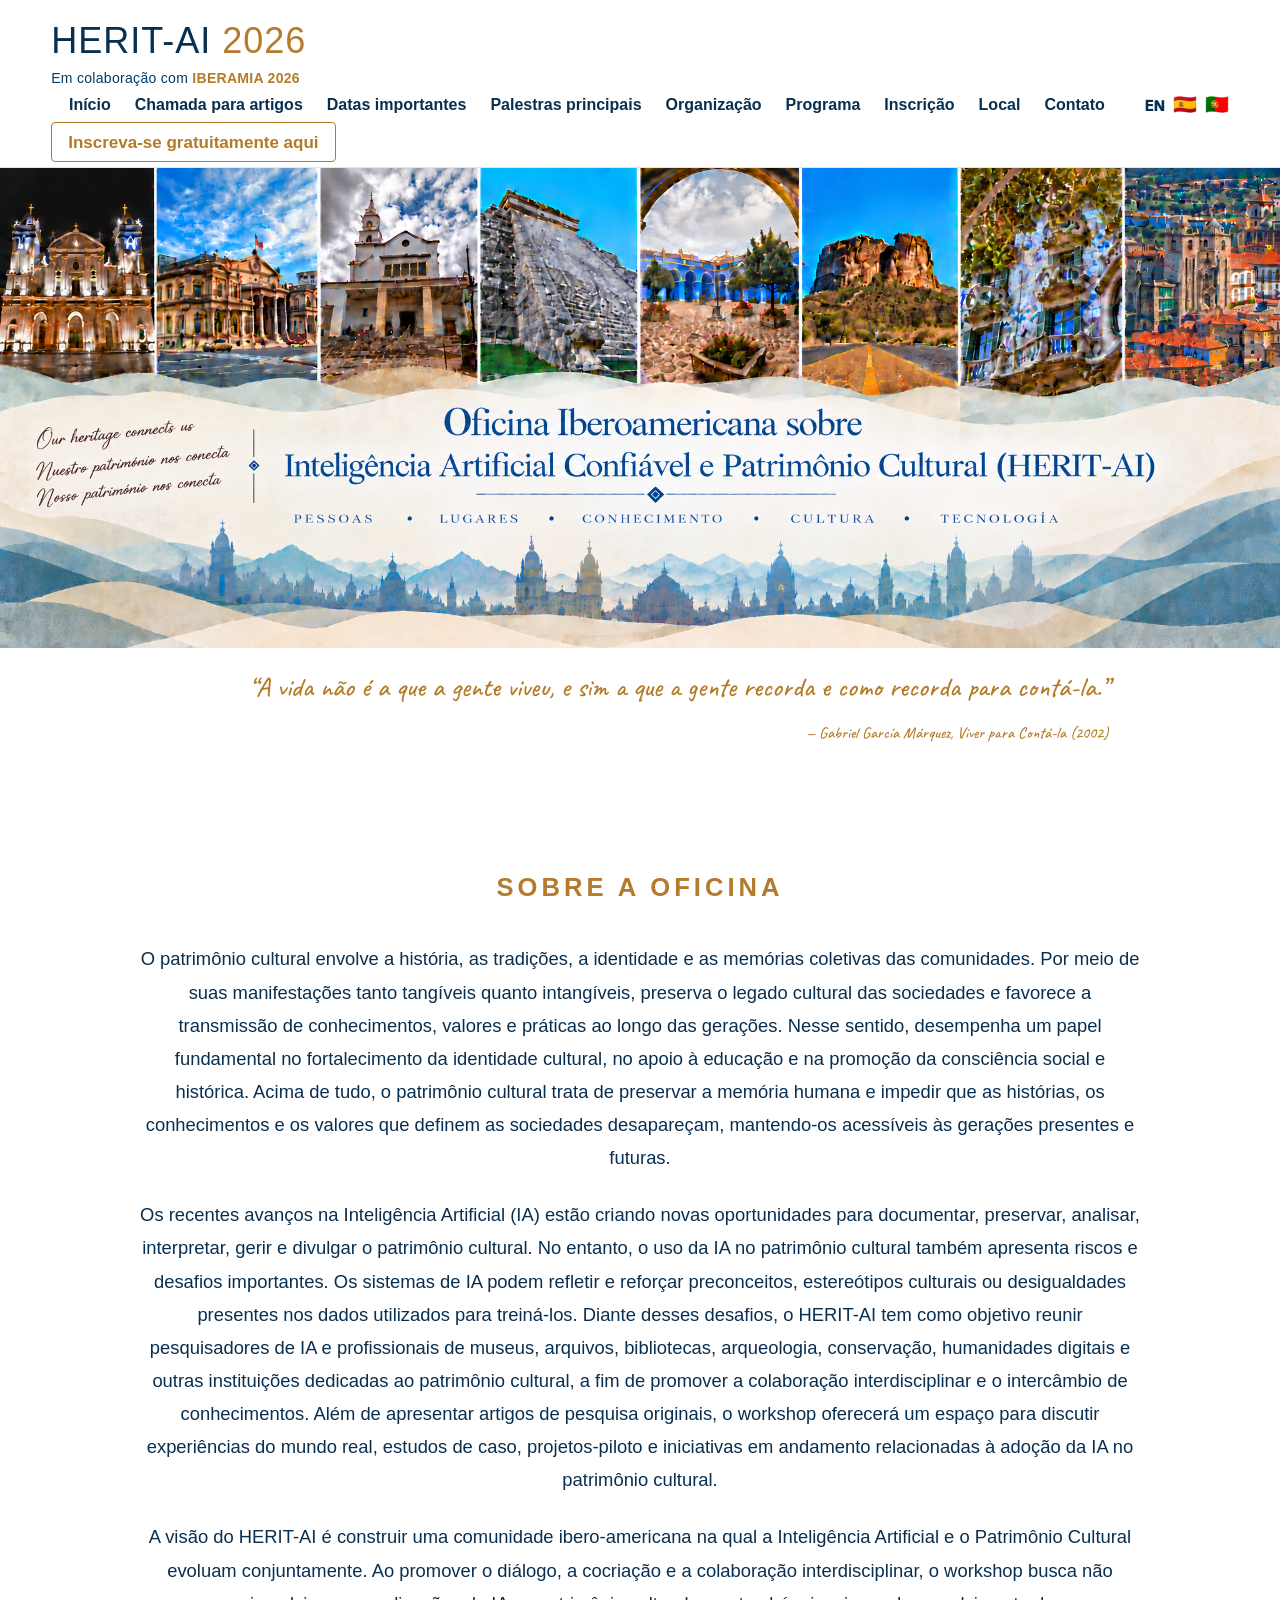
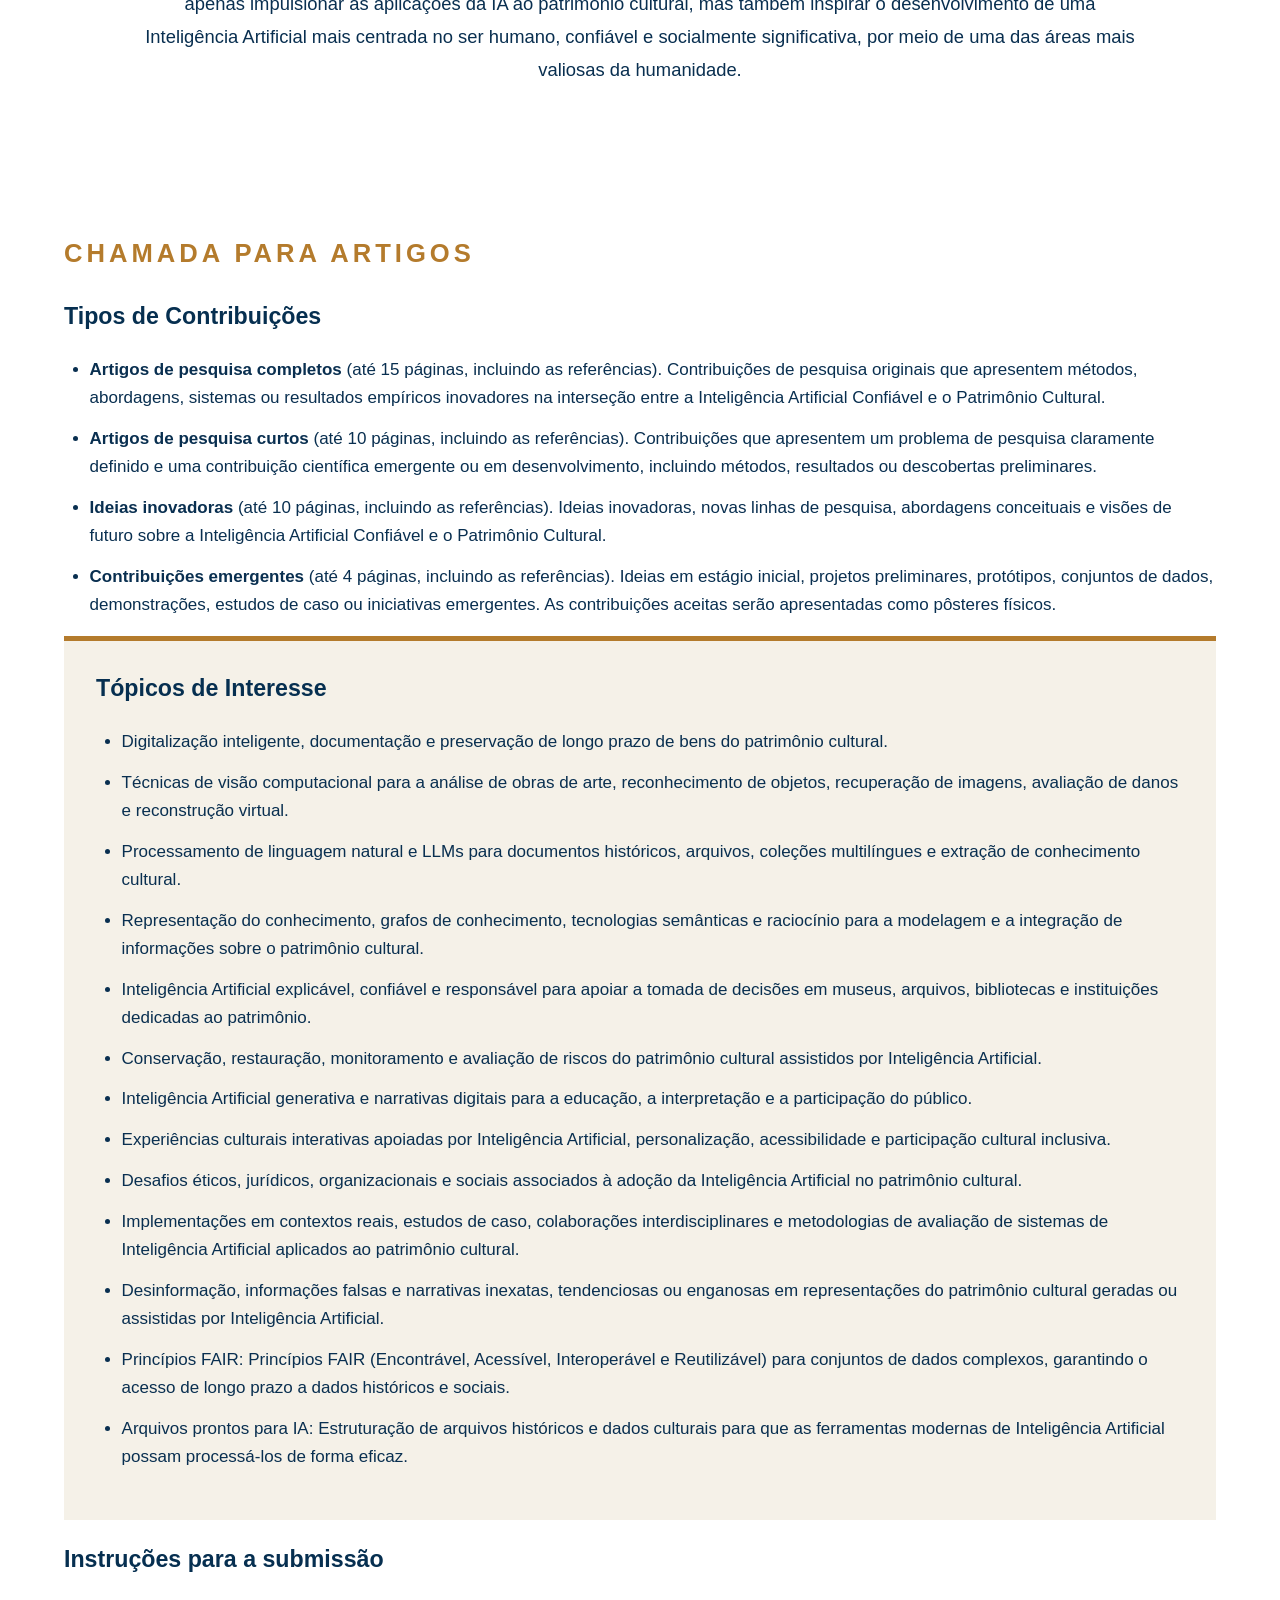
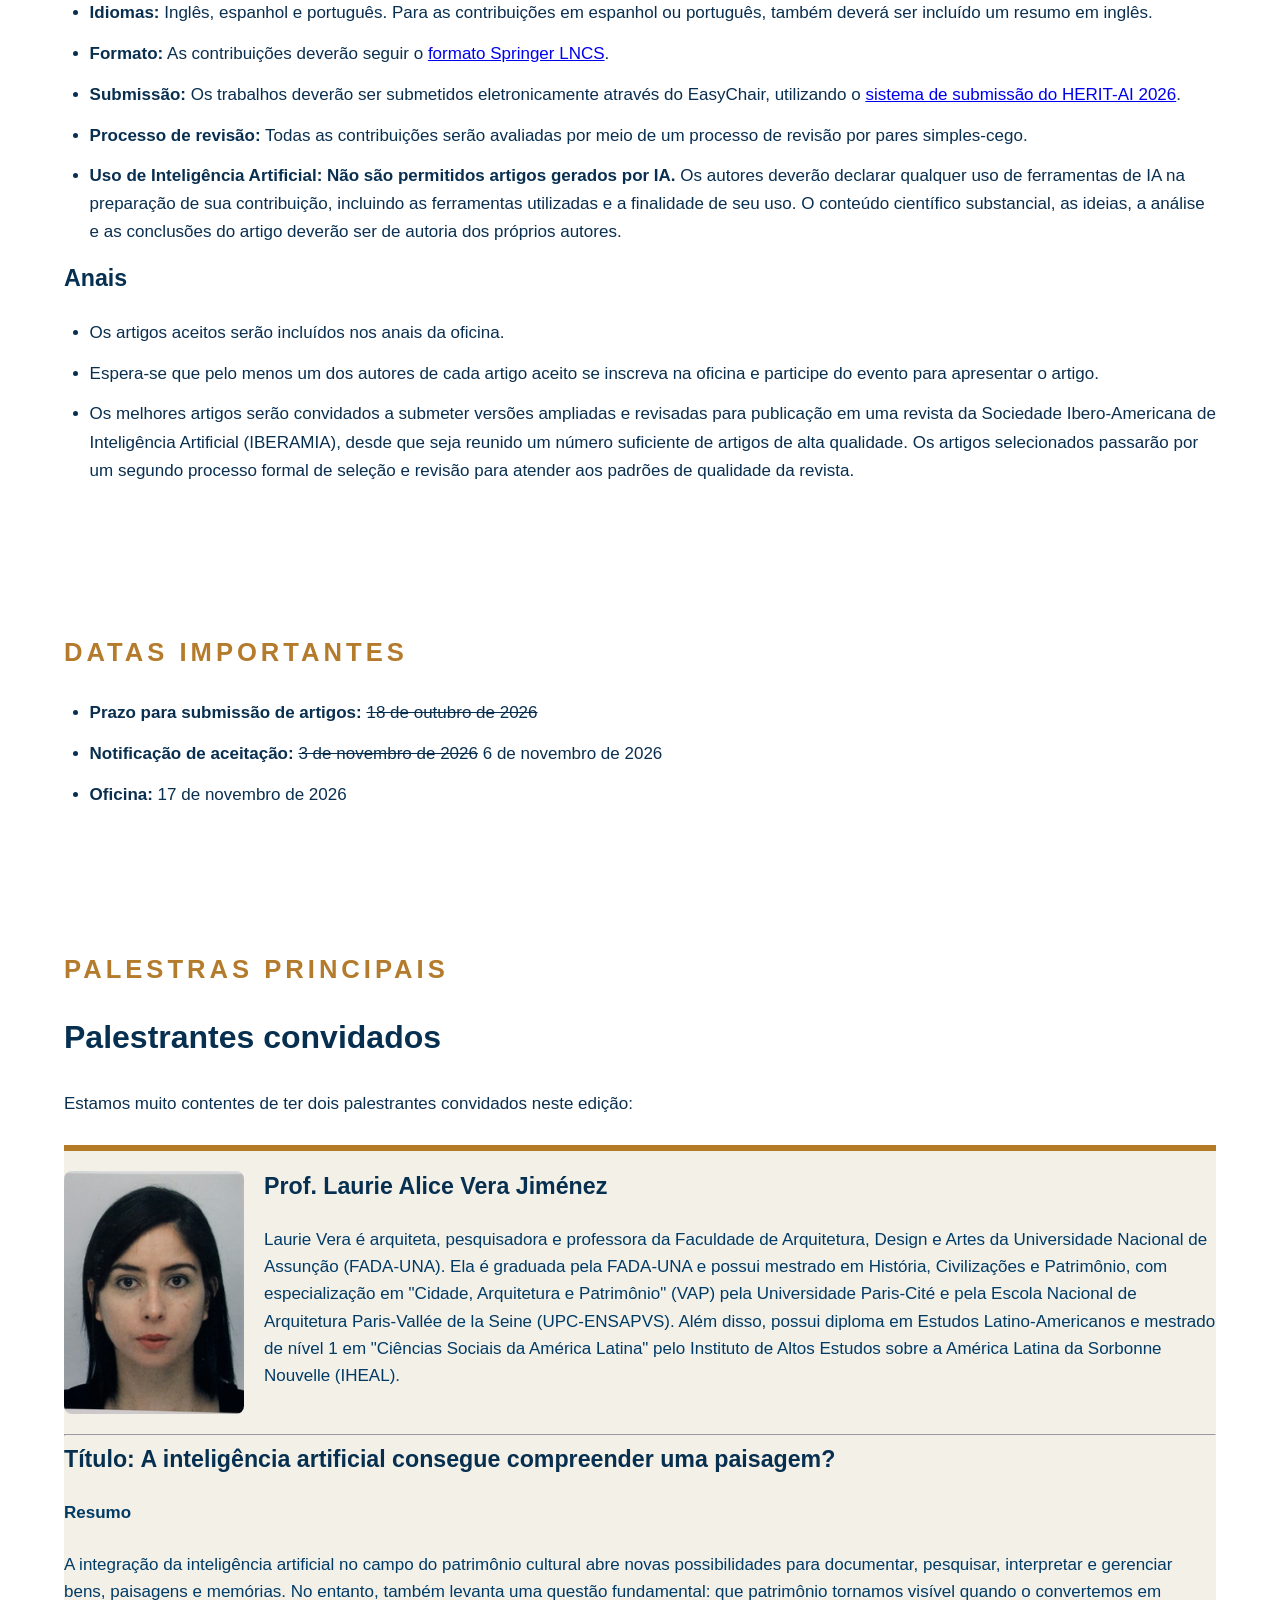
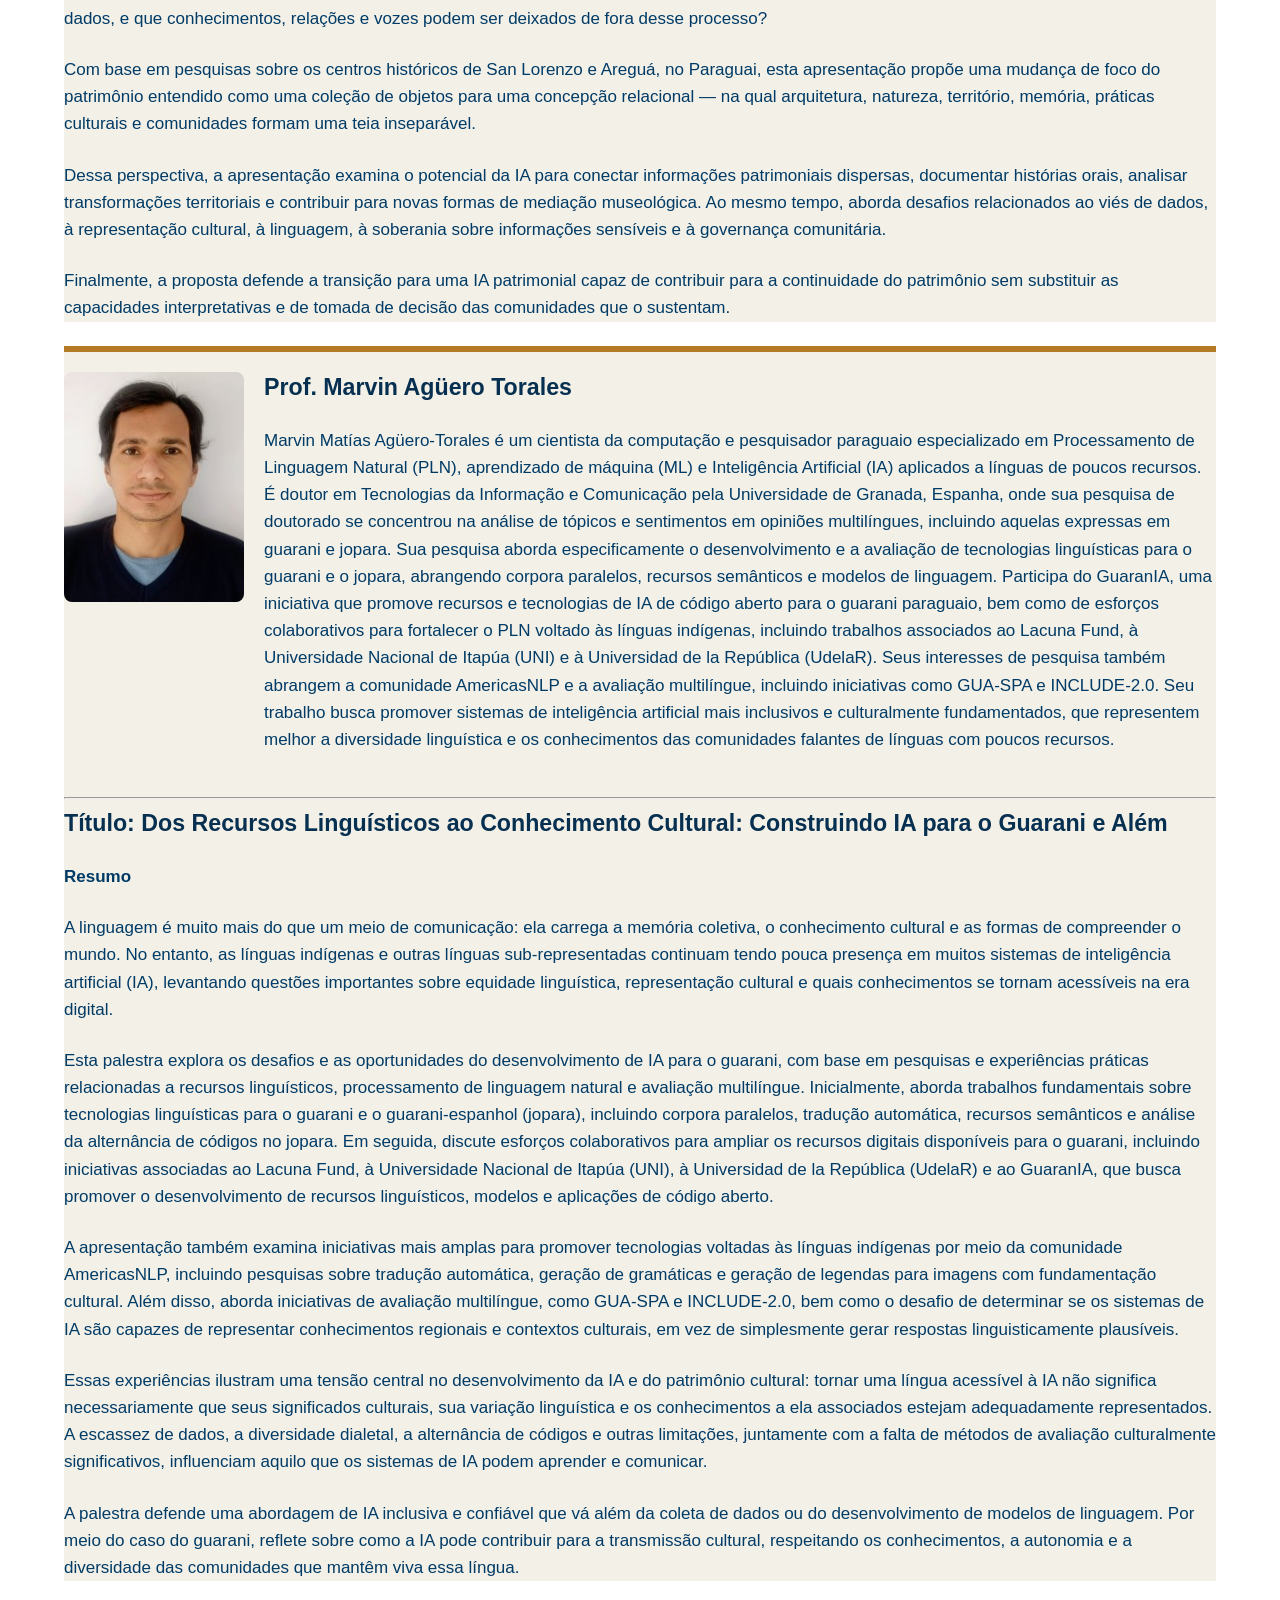
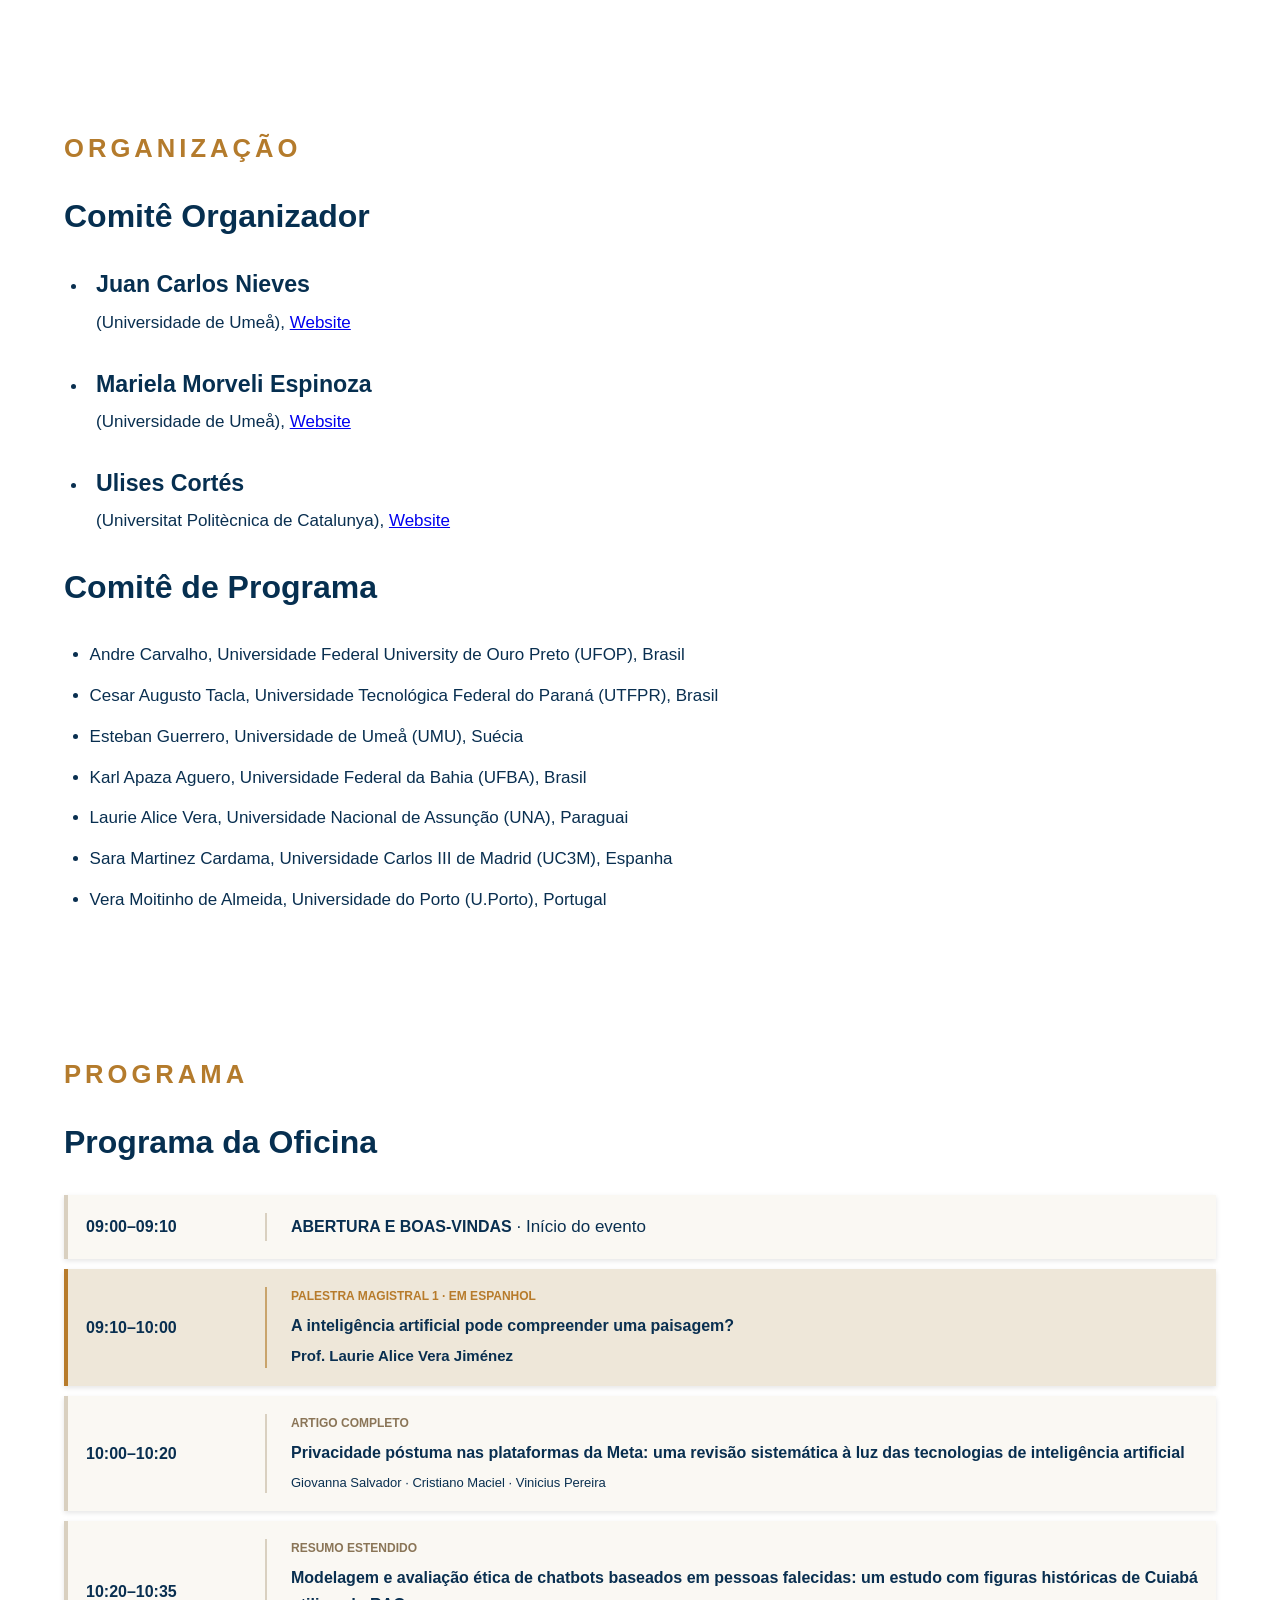
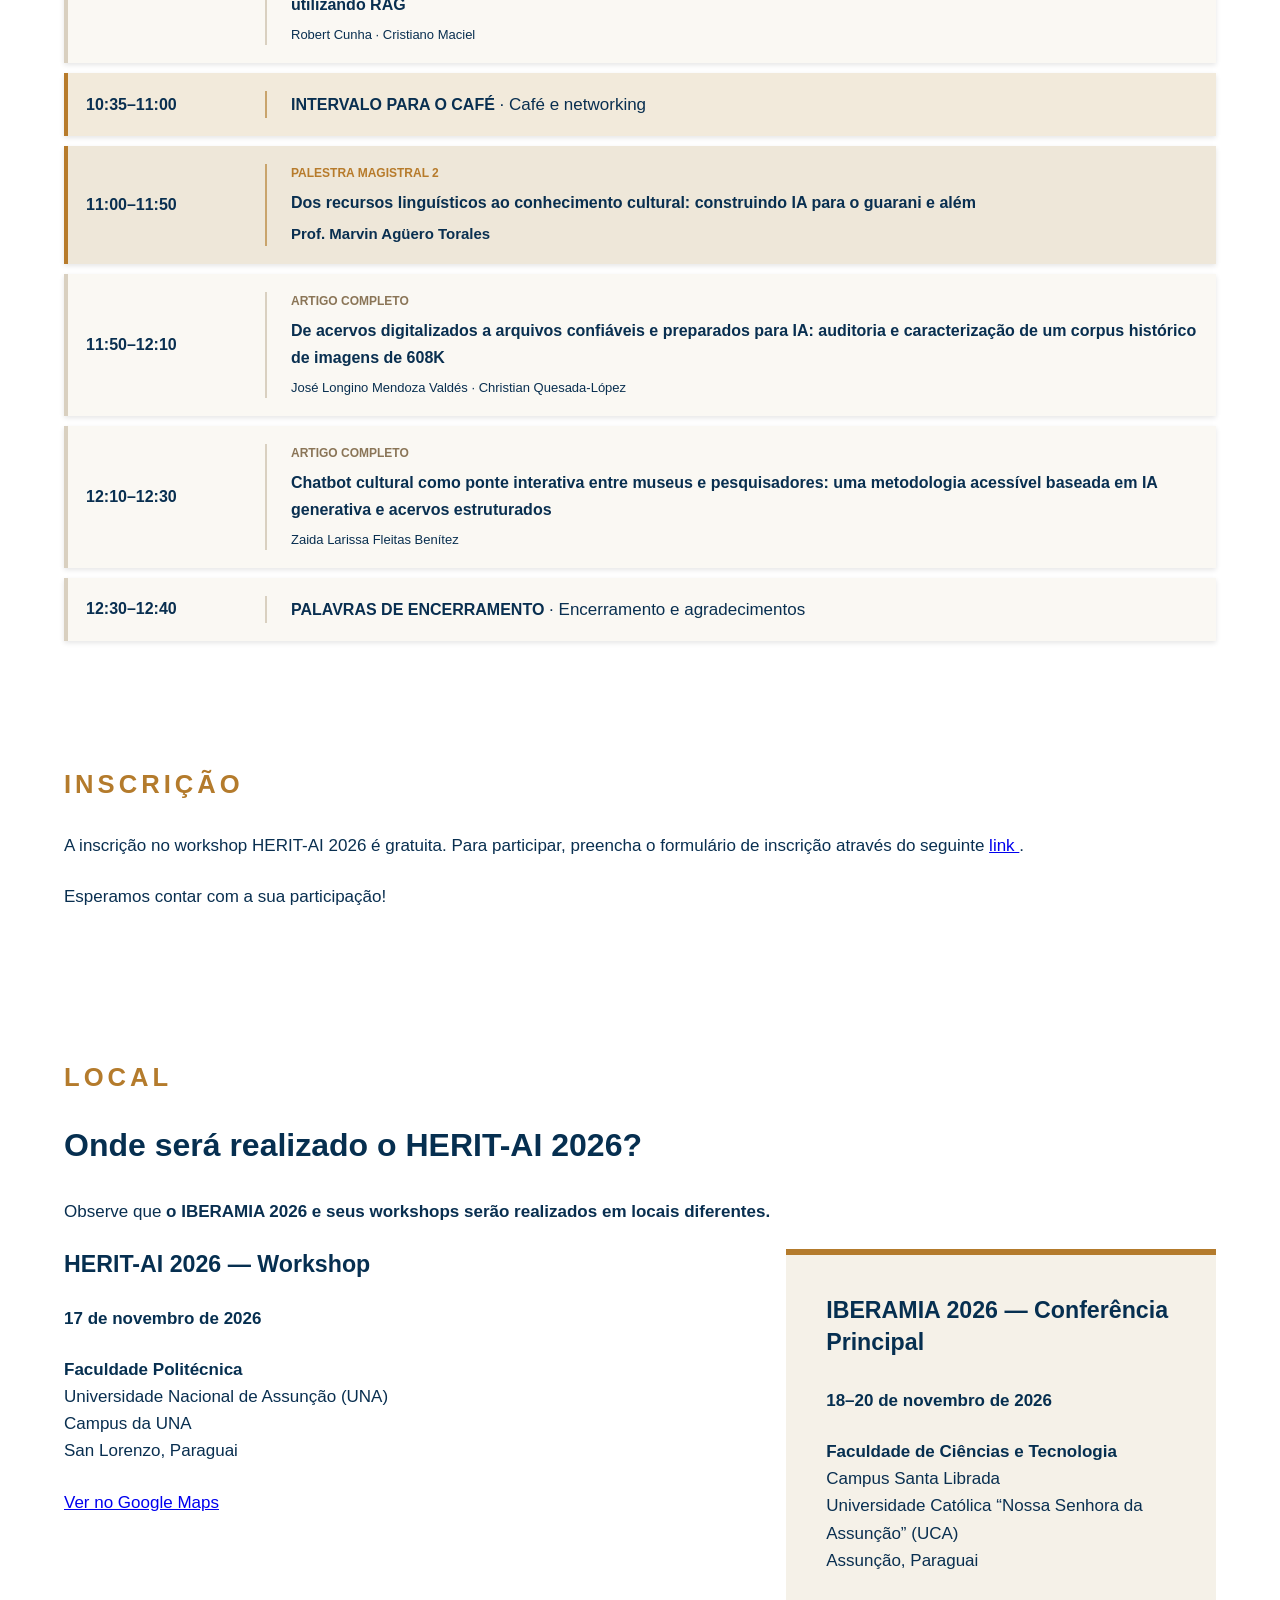
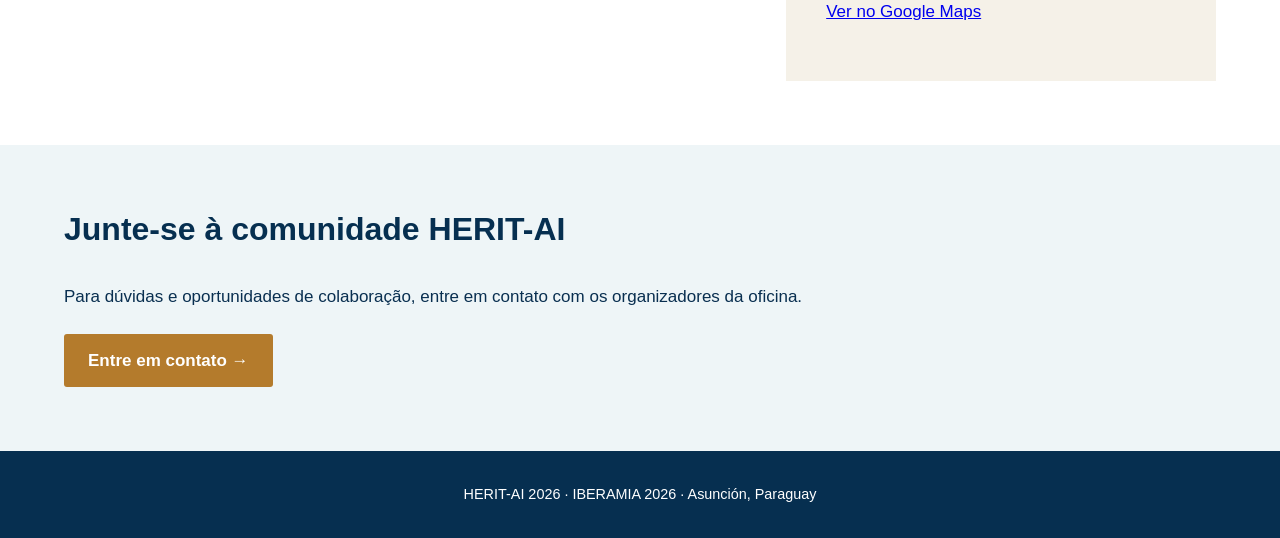
<file: pt/index.html>
<!DOCTYPE html>
<html lang="en">
<head>
    <!-- Google tag (gtag.js) -->
<script async src="https://www.googletagmanager.com/gtag/js?id=G-4SY2WR60YY"></script>
<script>
  window.dataLayer = window.dataLayer || [];
  function gtag(){dataLayer.push(arguments);}
  gtag('js', new Date());

  gtag('config', 'G-4SY2WR60YY');
</script>
  
  <meta charset="UTF-8">
  <meta name="viewport" content="width=device-width, initial-scale=1.0">
  <title>HERIT-AI 2026 | IBERAMIA 2026</title>
<link rel="icon" type="image/png" href="../assets/favicon.png?v=5">
<link rel="shortcut icon" type="image/png" href="../assets/favicon.png?v=5">
  <meta name="description" content="Iberoamerican Workshop on Trustworthy Artificial Intelligence and Cultural Heritage.">
  <link rel="stylesheet" href="../style.css">
  <link href="https://fonts.googleapis.com/css2?family=Caveat:wght@400;500;600&display=swap" rel="stylesheet">
  
</head>


  
<body>
  <header class="site-header">
    <a href="#home" class="logo">
  <span>HERIT-AI</span> <strong>2026</strong>
</a>

     <div class="co-located">
        Em colaboração com <strong><a href="https://www.iberamia.org/iberamia/iberamia2026/" 
   target="_blank" 
   style="color: inherit; text-decoration: none;">
    IBERAMIA 2026
</a></strong>
    </div>

     <button 
    id="menuToggle" 
    type="button" 
    style="position:fixed; top:135px; right:30px; z-index:9999999; font-size:20px; line-height:1;">
    ☰
</button>

    <nav class="nav" id="navMenu">
    <a class="active" href="#home">Início</a>
<a href="#call">Chamada para artigos</a>
<a href="#dates">Datas importantes</a>
<a href="#keynote">Palestras principais</a>
<a href="#organisation">Organização</a>
<a href="#programme">Programa</a>
        <a href="#register">Inscrição</a>
  <a href="#venue">Local</a>
<a href="#contact">Contato</a>

       <span class="language-selector">
         <a href="../index.html" title="English">ᴇɴ</a>
<a href="../es/index.html" title="Español">🇪🇸</a>
<a href="index.html" title="Português">🇵🇹</a>
  </span>
    </nav>

    <a
  class="nav-submit"
  href="https://forms.gle/tn7hNva953pbPf7h6"
  target="_blank"
  rel="noopener noreferrer"
>
  Inscreva-se gratuitamente aqui
</a>
  </header>

  <main>
    <section id="home" class="hero">

    <picture>
        <!-- Banner adaptado para celulares -->
        <source
            media="(max-width: 768px)"
            srcset="cabecera-pt-movil.png">

        <!-- Banner original para computadoras -->
        <img
            src="cabecera-pt.png"
            alt="HERIT-AI workshop banner featuring Iberoamerican cultural heritage">
    </picture>

</section>

    <section class="opening-quote">
  <p class="quote-text">“A vida não é a que a gente viveu, e sim a que a gente recorda e como recorda para contá-la.”</p>
  <p class="quote-author">— Gabriel García Márquez, Viver para Contá-la (2002)</p>
</section>


    <section class="intro">
      <p class="section-label">SOBRE A OFICINA</p>

    <p>   
  O patrimônio cultural envolve a história, as tradições, a identidade e as
  memórias coletivas das comunidades. Por meio de suas manifestações tanto
  tangíveis quanto intangíveis, preserva o legado cultural das sociedades e
  favorece a transmissão de conhecimentos, valores e práticas ao longo das
  gerações. Nesse sentido, desempenha um papel fundamental no fortalecimento
  da identidade cultural, no apoio à educação e na promoção da consciência
  social e histórica. Acima de tudo, o patrimônio cultural trata de preservar
  a memória humana e impedir que as histórias, os conhecimentos e os valores
  que definem as sociedades desapareçam, mantendo-os acessíveis às gerações
  presentes e futuras.

      </p>
      
     <p>
      
      Os recentes avanços na Inteligência Artificial (IA) estão criando novas
  oportunidades para documentar, preservar, analisar, interpretar, gerir e
  divulgar o patrimônio cultural. No entanto, o uso da IA no patrimônio
  cultural também apresenta riscos e desafios importantes. Os sistemas de IA
  podem refletir e reforçar preconceitos, estereótipos culturais ou
  desigualdades presentes nos dados utilizados para treiná-los. Diante desses desafios, o HERIT-AI tem como objetivo reunir pesquisadores de
  IA e profissionais de museus, arquivos, bibliotecas, arqueologia, conservação,
  humanidades digitais e outras instituições dedicadas ao patrimônio cultural,
  a fim de promover a colaboração interdisciplinar e o intercâmbio de
  conhecimentos. Além de apresentar artigos de pesquisa originais, o workshop
  oferecerá um espaço para discutir experiências do mundo real, estudos de caso,
  projetos-piloto e iniciativas em andamento relacionadas à adoção da IA no
  patrimônio cultural.

         
     </p>

<p>
  A visão do HERIT-AI é construir uma comunidade ibero-americana na qual a
  Inteligência Artificial e o Patrimônio Cultural evoluam conjuntamente.
  Ao promover o diálogo, a cocriação e a colaboração interdisciplinar, o
  workshop busca não apenas impulsionar as aplicações da IA ao patrimônio
  cultural, mas também inspirar o desenvolvimento de uma Inteligência Artificial
  mais centrada no ser humano, confiável e socialmente significativa, por meio
  de uma das áreas mais valiosas da humanidade.
</p>    </section>

   <section id="call" class="section">
  <div>
  <p class="section-label">CHAMADA PARA ARTIGOS</p>

   <div>
  <h3>Tipos de Contribuições</h3>

  <ul>
    <li>
      <strong>Artigos de pesquisa completos</strong>
      <span class="paper-limit">(até 15 páginas, incluindo as referências).</span>
      Contribuições de pesquisa originais que apresentem métodos, abordagens,
      sistemas ou resultados empíricos inovadores na interseção entre a
      Inteligência Artificial Confiável e o Patrimônio Cultural.
    </li>

    <li>
      <strong>Artigos de pesquisa curtos</strong>
      <span class="paper-limit">(até 10 páginas, incluindo as referências).</span>
      Contribuições que apresentem um problema de pesquisa claramente definido
      e uma contribuição científica emergente ou em desenvolvimento, incluindo
      métodos, resultados ou descobertas preliminares.
    </li>

    <li>
      <strong>Ideias inovadoras</strong>
      <span class="paper-limit">(até 10 páginas, incluindo as referências).</span>
      Ideias inovadoras, novas linhas de pesquisa, abordagens conceituais e
      visões de futuro sobre a Inteligência Artificial Confiável e o Patrimônio
      Cultural.
    </li>

    <li>
      <strong>Contribuições emergentes</strong>
      <span class="paper-limit">(até 4 páginas, incluindo as referências).</span>
      Ideias em estágio inicial, projetos preliminares, protótipos, conjuntos
      de dados, demonstrações, estudos de caso ou iniciativas emergentes.
      As contribuições aceitas serão apresentadas como pôsteres físicos.
    </li>
  </ul>
</div>

 <div class="topic-card">
  <h3>Tópicos de Interesse</h3>

  <ul>
    <li>
      Digitalização inteligente, documentação e preservação de longo prazo de
      bens do patrimônio cultural.
    </li>

    <li>
      Técnicas de visão computacional para a análise de obras de arte,
      reconhecimento de objetos, recuperação de imagens, avaliação de danos e
      reconstrução virtual.
    </li>

    <li>
      Processamento de linguagem natural e LLMs para documentos históricos,
      arquivos, coleções multilíngues e extração de conhecimento cultural.
    </li>

    <li>
      Representação do conhecimento, grafos de conhecimento, tecnologias
      semânticas e raciocínio para a modelagem e a integração de informações
      sobre o patrimônio cultural.
    </li>

    <li>
      Inteligência Artificial explicável, confiável e responsável para apoiar
      a tomada de decisões em museus, arquivos, bibliotecas e instituições
      dedicadas ao patrimônio.
    </li>

    <li>
      Conservação, restauração, monitoramento e avaliação de riscos do
      patrimônio cultural assistidos por Inteligência Artificial.
    </li>

    <li>
      Inteligência Artificial generativa e narrativas digitais para a educação,
      a interpretação e a participação do público.
    </li>

    <li>
      Experiências culturais interativas apoiadas por Inteligência Artificial,
      personalização, acessibilidade e participação cultural inclusiva.
    </li>

    <li>
      Desafios éticos, jurídicos, organizacionais e sociais associados à adoção
      da Inteligência Artificial no patrimônio cultural.
    </li>

    <li>
      Implementações em contextos reais, estudos de caso, colaborações
      interdisciplinares e metodologias de avaliação de sistemas de Inteligência
      Artificial aplicados ao patrimônio cultural.
    </li>

    <li>
      Desinformação, informações falsas e narrativas inexatas, tendenciosas ou
      enganosas em representações do patrimônio cultural geradas ou assistidas
      por Inteligência Artificial.
    </li>

    <li>Princípios FAIR: Princípios FAIR (Encontrável, Acessível, Interoperável e Reutilizável)
      para conjuntos de dados complexos, garantindo o acesso de longo prazo a dados históricos e sociais. </li>
    <li> Arquivos prontos para IA: Estruturação de arquivos históricos e dados culturais para que as
      ferramentas modernas de Inteligência Artificial possam processá-los de forma eficaz.</li>
  </ul>
</div>

  <h3>Instruções para a submissão</h3>

<ul>
  <li><strong>Idiomas:</strong> Inglês, espanhol e português. Para as contribuições em espanhol ou português, também deverá ser incluído um resumo em inglês.</li>

  <li><strong>Formato:</strong> As contribuições deverão seguir o <a href="https://www.springer.com/gp/computer-science/lncs/conference-proceedings-guidelines" target="_blank" rel="noopener noreferrer">formato Springer LNCS</a>.</li>

  <li><strong>Submissão:</strong> Os trabalhos deverão ser submetidos eletronicamente através do EasyChair, utilizando o <a href="https://easychair.org/conferences/?conf=heritai2026" target="_blank" rel="noopener noreferrer">sistema de submissão do HERIT-AI 2026</a>.</li>

  <li><strong>Processo de revisão:</strong> Todas as contribuições serão avaliadas por meio de um processo de revisão por pares simples-cego.</li>

  <li><strong>Uso de Inteligência Artificial:</strong> <strong>Não são permitidos artigos gerados por IA.</strong> Os autores deverão declarar qualquer uso de ferramentas de IA na preparação de sua contribuição, incluindo as ferramentas utilizadas e a finalidade de seu uso. O conteúdo científico substancial, as ideias, a análise e as conclusões do artigo deverão ser de autoria dos próprios autores.</li>
</ul>


    <h3>Anais</h3>

<p>
  <ul>
  <li>Os artigos aceitos serão incluídos nos anais da oficina.
  </li>

  <li>Espera-se que pelo menos um dos autores de cada artigo aceito se inscreva na oficina e participe do evento para apresentar o artigo.
  </li>

  <li>Os melhores artigos serão convidados a submeter versões ampliadas e revisadas para publicação em uma revista da Sociedade Ibero-Americana de Inteligência Artificial (IBERAMIA), desde que seja reunido um número suficiente de artigos de alta qualidade. Os artigos selecionados passarão por um segundo processo formal de seleção e revisão para atender aos padrões de qualidade da revista.</li></ul>
</p>

  
  </div>
</section>
   <section id="dates" class="section">
 <p class="section-label">DATAS IMPORTANTES</p>

<ul>
  
 
  <li>
    <strong>Prazo para submissão de artigos:</strong> <del>18 de outubro de 2026</del>
  </li>
  <li>
    <strong>Notificação de aceitação:</strong> <del>3 de novembro de 2026</del> 6 de novembro de 2026
  </li>
  <li>
    <strong>Oficina:</strong> 17 de novembro de 2026
  </li>
</ul>
</section>

    <section id="keynote" class="section">
   <p class="section-label">PALESTRAS PRINCIPAIS</p>
<h2>Palestrantes convidados</h2>

        Estamos muito contentes de ter dois palestrantes convidados neste edição:

        <br>
        <br>
<div class="keynote-block">
<div class="profesora">
  <img
    src="foto-laurie.png"
    alt="Prof. Laurie Alice Vera Jiménez"
  />

  <div class="profesora-info">
    <h3>Prof. Laurie Alice Vera Jiménez</h3>

    <p>
      Laurie Vera é arquiteta, pesquisadora e professora da Faculdade de Arquitetura, Design e Artes da Universidade Nacional de Assunção (FADA-UNA). Ela é graduada pela FADA-UNA e possui mestrado em História, Civilizações e Patrimônio,
com especialização em "Cidade, Arquitetura e Patrimônio" (VAP) pela Universidade Paris-Cité e pela Escola Nacional de Arquitetura Paris-Vallée de la Seine (UPC-ENSAPVS). Além disso, possui
diploma em Estudos Latino-Americanos e mestrado de nível 1 em "Ciências Sociais da América Latina" pelo Instituto de Altos Estudos sobre a América Latina da Sorbonne Nouvelle (IHEAL). 
    </p>
  </div>
</div>
<hr>
      
      <h3>Título: A inteligência artificial consegue compreender uma paisagem?</h3>

     <p> <b>Resumo</b> </p>

      
      <p>A integração da inteligência artificial no campo do patrimônio cultural abre novas possibilidades para documentar, pesquisar, interpretar e gerenciar bens, paisagens e memórias. No entanto, também levanta uma questão
          fundamental: que patrimônio tornamos visível quando o convertemos em dados, e que conhecimentos, relações e vozes podem ser deixados de fora desse processo?</p>

      <p>Com base em pesquisas sobre os centros históricos de San Lorenzo e Areguá, no Paraguai, esta apresentação propõe uma mudança de foco do patrimônio entendido como uma coleção de objetos para uma concepção relacional
— na qual arquitetura, natureza, território, memória, práticas culturais e comunidades formam uma teia inseparável.</p>

      <p>Dessa perspectiva, a apresentação examina o potencial da IA ​​para conectar informações patrimoniais dispersas, documentar histórias orais, analisar transformações territoriais e contribuir para novas formas de mediação
          museológica. Ao mesmo tempo, aborda desafios relacionados ao viés de dados, à representação cultural, à linguagem, à soberania sobre informações sensíveis e à governança comunitária.</p>

      <p>Finalmente, a proposta defende a transição para uma IA patrimonial capaz de contribuir para a continuidade do patrimônio sem substituir as capacidades interpretativas e de tomada de decisão das comunidades que o sustentam.</p>
 
</div> 

        <div class="keynote-block">
<div class="profesora">
  <img
    src="marvin.jpg"
    alt="Prof. Marvin Agüero Torales"
  />

  <div class="profesora-info">
    <h3>Prof. Marvin Agüero Torales</h3>

    <p>
     Marvin Matías Agüero-Torales é um cientista da computação e pesquisador paraguaio especializado em Processamento de Linguagem Natural (PLN), aprendizado de máquina (ML) e Inteligência Artificial (IA) aplicados a línguas de poucos recursos.

É doutor em Tecnologias da Informação e Comunicação pela Universidade de Granada, Espanha, onde sua pesquisa de doutorado se concentrou na análise de tópicos e sentimentos em opiniões multilíngues, incluindo aquelas expressas em guarani e jopara.

Sua pesquisa aborda especificamente o desenvolvimento e a avaliação de tecnologias linguísticas para o guarani e o jopara, abrangendo corpora paralelos, recursos semânticos e modelos de linguagem. Participa do GuaranIA, uma iniciativa que promove recursos e tecnologias de IA de código aberto para o guarani paraguaio, bem como de esforços colaborativos para fortalecer o PLN voltado às línguas indígenas, incluindo trabalhos associados ao Lacuna Fund, à Universidade Nacional de Itapúa (UNI) e à Universidad de la República (UdelaR).

Seus interesses de pesquisa também abrangem a comunidade AmericasNLP e a avaliação multilíngue, incluindo iniciativas como GUA-SPA e INCLUDE-2.0.

Seu trabalho busca promover sistemas de inteligência artificial mais inclusivos e culturalmente fundamentados, que representem melhor a diversidade linguística e os conhecimentos das comunidades falantes de línguas com poucos recursos.
    </p>
  </div>
</div>
<hr>
      
      <h3>Título: Dos Recursos Linguísticos ao Conhecimento Cultural: Construindo IA para o Guarani e Além</h3>

     <p> <b>Resumo</b> </p>

      
      <p>A linguagem é muito mais do que um meio de comunicação: ela carrega a memória coletiva, o conhecimento cultural e as formas de compreender o mundo. No entanto, as línguas indígenas e outras línguas sub-representadas continuam tendo pouca presença em muitos sistemas de inteligência artificial (IA), levantando questões importantes sobre equidade linguística, representação cultural e quais conhecimentos se tornam acessíveis na era digital.</p>

      <p>Esta palestra explora os desafios e as oportunidades do desenvolvimento de IA para o guarani, com base em pesquisas e experiências práticas relacionadas a recursos linguísticos, processamento de linguagem natural e avaliação multilíngue. Inicialmente, aborda trabalhos fundamentais sobre tecnologias linguísticas para o guarani e o guarani-espanhol (jopara), incluindo corpora paralelos, tradução automática, recursos semânticos e análise da alternância de códigos no jopara. Em seguida, discute esforços colaborativos para ampliar os recursos digitais disponíveis para o guarani, incluindo iniciativas associadas ao Lacuna Fund, à Universidade Nacional de Itapúa (UNI),
          à Universidad de la República (UdelaR) e ao GuaranIA, que busca promover o desenvolvimento de recursos linguísticos, modelos e aplicações de código aberto.</p>

      <p>A apresentação também examina iniciativas mais amplas para promover tecnologias voltadas às línguas indígenas por meio da comunidade AmericasNLP, incluindo pesquisas sobre tradução automática, geração de gramáticas e geração de legendas para imagens com fundamentação cultural. Além disso, aborda iniciativas de avaliação multilíngue, como GUA-SPA e INCLUDE-2.0, bem como o desafio de determinar se os sistemas
          de IA são capazes de representar conhecimentos regionais e contextos culturais, em vez de simplesmente gerar respostas linguisticamente plausíveis.</p>

      <p>Essas experiências ilustram uma tensão central no desenvolvimento da IA e do patrimônio cultural: tornar uma língua acessível à IA não significa necessariamente que seus significados culturais, sua variação linguística e os conhecimentos a ela associados estejam adequadamente representados. A escassez de dados, a diversidade dialetal, a alternância de códigos e outras limitações,
          juntamente com a falta de métodos de avaliação culturalmente significativos, influenciam aquilo que os sistemas de IA podem aprender e comunicar.</p>
 <p>A palestra defende uma abordagem de IA inclusiva e confiável que vá além da coleta de dados ou do desenvolvimento de modelos de linguagem. Por meio do caso do guarani, reflete sobre como a IA pode contribuir para a transmissão cultural, respeitando os conhecimentos, a autonomia e a diversidade das comunidades que mantêm viva essa língua.</p>
</div> 


    </section>

<section id="organisation" class="section">
  <p class="section-label">ORGANIZAÇÃO</p>

  <h2>Comitê Organizador</h2>

  <ul class="committee-list">
    <li class="committee-member">
      <h3>Juan Carlos Nieves</h3> (Universidade de Umeå),  <a href="https://www.umu.se/en/staff/juan-carlos-nieves/" target="_blank" rel="noopener">Website</a>
    </li>

    <li class="committee-member">
      <h3>Mariela Morveli Espinoza</h3> (Universidade de Umeå), <a href="https://www.umu.se/en/staff/mariela-morveli/" target="_blank" rel="noopener">Website</a>
    </li>

    <li class="committee-member">
      <h3>Ulises Cortés</h3> (Universitat Politècnica de Catalunya), <a href="https://kemlg.upc.edu/en/members/ulises-cortes" target="_blank" rel="noopener">Website</a>
    </li>
  </ul>

  <h2>Comitê de Programa</h2>
<ul>
     <li>Andre Carvalho, Universidade Federal University de Ouro Preto (UFOP), Brasil </li>
   <li>Cesar Augusto Tacla, Universidade Tecnológica Federal do Paraná (UTFPR), Brasil</li>
  <li>Esteban Guerrero, Universidade de Umeå (UMU), Suécia</li>
  <li>Karl Apaza Aguero, Universidade Federal da Bahia (UFBA), Brasil</li>
  <li>Laurie Alice Vera, Universidade Nacional de Assunção (UNA), Paraguai</li>
  <li>Sara Martinez Cardama, Universidade Carlos III de Madrid (UC3M), Espanha</li>
  <li>Vera Moitinho de Almeida, Universidade do Porto (U.Porto), Portugal</li>

 
</ul>
</section>

    <section id="programme" class="section">
  <p class="section-label">PROGRAMA</p>
  <h2>Programa da Oficina</h2>
  

<style>
  .herit-program {
    width: 100%;
    box-sizing: border-box;
  }

  .herit-item {
    display: flex;
    align-items: center;
    gap: 24px;
    margin-bottom: 10px;
    padding: 18px;
    box-sizing: border-box;
    background: #faf8f3;
    border-left: 4px solid #d9d0c0;
    box-shadow: 0 2px 5px rgba(0,0,0,.10);
    min-width: 0;
  }

  .herit-time {
    flex: 0 0 155px;
    font-size: 16px;
    font-weight: bold;
    white-space: nowrap;
  }

  .herit-content {
    flex: 1;
    min-width: 0;
    border-left: 2px solid #d9d0c0;
    padding-left: 24px;
    overflow-wrap: anywhere;
  }

  .herit-content strong {
    font-size: 16px;
    line-height: 1.45;
  }

  .herit-type {
    font-size: 12px;
    font-weight: bold;
    color: #8a7557;
    margin-bottom: 6px;
  }

  .herit-speaker {
    font-size: 15px;
    font-weight: 600;
    margin-top: 5px;
  }

  .herit-authors {
    font-size: 13px;
    margin-top: 7px;
    line-height: 1.5;
  }

  @media screen and (max-width: 600px) {
    .herit-item {
      display: block;
      padding: 14px 13px;
      margin-bottom: 9px;
    }

    .herit-time {
      font-size: 14px;
      margin-bottom: 10px;
    }

    .herit-content {
      border-left: none;
      border-top: 1px solid #d9d0c0;
      padding: 10px 0 0;
    }

    .herit-content strong {
      font-size: 15px;
      line-height: 1.4;
    }

    .herit-type {
      font-size: 11px;
    }

    .herit-speaker {
      font-size: 14px;
    }

    .herit-authors {
      font-size: 12px;
    }
  }
</style>

<div class="herit-program">

  <!-- ABERTURA -->
  <div class="herit-item">
    <div class="herit-time">09:00–09:10</div>
    <div class="herit-content">
      <strong>ABERTURA E BOAS-VINDAS</strong>
      <span> · Início do evento</span>
    </div>
  </div>

  <!-- PALESTRA MAGISTRAL 1 -->
  <div class="herit-item" style="background:#eee7d9; border-left-color:#b77b2b;">
    <div class="herit-time">09:10–10:00</div>
    <div class="herit-content" style="border-left-color:#c9a46c;">
      <div class="herit-type" style="color:#b77b2b;">PALESTRA MAGISTRAL 1 · EM ESPANHOL</div>
      <strong>A inteligência artificial pode compreender uma paisagem?</strong>
      <div class="herit-speaker">Prof. Laurie Alice Vera Jiménez</div>
    </div>
  </div>

  <!-- ARTIGO COMPLETO 1 -->
  <div class="herit-item">
    <div class="herit-time">10:00–10:20</div>
    <div class="herit-content">
      <div class="herit-type">ARTIGO COMPLETO</div>
      <strong>Privacidade póstuma nas plataformas da Meta: uma revisão sistemática à luz das tecnologias de inteligência artificial</strong>
      <div class="herit-authors">Giovanna Salvador · Cristiano Maciel · Vinicius Pereira</div>
    </div>
  </div>

  <!-- RESUMO ESTENDIDO -->
  <div class="herit-item">
    <div class="herit-time">10:20–10:35</div>
    <div class="herit-content">
      <div class="herit-type">RESUMO ESTENDIDO</div>
      <strong>Modelagem e avaliação ética de chatbots baseados em pessoas falecidas: um estudo com figuras históricas de Cuiabá utilizando RAG</strong>
      <div class="herit-authors">Robert Cunha · Cristiano Maciel</div>
    </div>
  </div>

  <!-- INTERVALO PARA O CAFÉ -->
  <div class="herit-item" style="background:#f2eadb; border-left-color:#b77b2b;">
    <div class="herit-time">10:35–11:00</div>
    <div class="herit-content" style="border-left-color:#c9a46c;">
      <strong>INTERVALO PARA O CAFÉ</strong>
      <span> · Café e networking</span>
    </div>
  </div>

  <!-- PALESTRA MAGISTRAL 2 -->
  <div class="herit-item" style="background:#eee7d9; border-left-color:#b77b2b;">
    <div class="herit-time">11:00–11:50</div>
    <div class="herit-content" style="border-left-color:#c9a46c;">
      <div class="herit-type" style="color:#b77b2b;">PALESTRA MAGISTRAL 2</div>
      <strong>Dos recursos linguísticos ao conhecimento cultural: construindo IA para o guarani e além</strong>
      <div class="herit-speaker">Prof. Marvin Agüero Torales</div>
    </div>
  </div>

  <!-- ARTIGO COMPLETO 2 -->
  <div class="herit-item">
    <div class="herit-time">11:50–12:10</div>
    <div class="herit-content">
      <div class="herit-type">ARTIGO COMPLETO</div>
      <strong>De acervos digitalizados a arquivos confiáveis e preparados para IA: auditoria e caracterização de um corpus histórico de imagens de 608K</strong>
      <div class="herit-authors">José Longino Mendoza Valdés · Christian Quesada-López</div>
    </div>
  </div>

  <!-- ARTIGO COMPLETO 3 -->
  <div class="herit-item">
    <div class="herit-time">12:10–12:30</div>
    <div class="herit-content">
      <div class="herit-type">ARTIGO COMPLETO</div>
      <strong>Chatbot cultural como ponte interativa entre museus e pesquisadores: uma metodologia acessível baseada em IA generativa e acervos estruturados</strong>
      <div class="herit-authors">Zaida Larissa Fleitas Benítez</div>
    </div>
  </div>

  <!-- ENCERRAMENTO -->
  <div class="herit-item" style="margin-bottom:0;">
    <div class="herit-time">12:30–12:40</div>
    <div class="herit-content">
      <strong>PALAVRAS DE ENCERRAMENTO</strong>
      <span> · Encerramento e agradecimentos</span>
    </div>
  </div>

</div>

</section>

      <section id="register" class="section"> 
    <p class="section-label">INSCRIÇÃO</p> 
     
    

<p class="placeholder">
  A inscrição no workshop HERIT-AI 2026 é gratuita.
  Para participar, preencha o formulário de inscrição através do seguinte
  <a href="https://forms.gle/4PmRPGCf3Wwm9t2B9" target="_blank" rel="noopener">
    link
  </a>.
</p>

<p>Esperamos contar com a sua participação!</p>


</section>
      
      <section id="venue" class="section">
    <div class="section-header">
        <p class="section-label">LOCAL</p>
        <h2>Onde será realizado o HERIT-AI 2026?</h2>
    </div>

    <p>
        Observe que <strong>o IBERAMIA 2026 e seus workshops serão realizados
        em locais diferentes.</strong>
    </p>

    <div class="two-columns">

        <div>
            <h3>HERIT-AI 2026 — Workshop</h3>

            <p>
                <strong>17 de novembro de 2026</strong>
            </p>

            <p>
                <strong>Faculdade Politécnica</strong><br>
                Universidade Nacional de Assunção (UNA)<br>
                Campus da UNA<br>
                San Lorenzo, Paraguai
            </p>

            <p>
                <a href="https://maps.app.goo.gl/NPb5RxrzST6SxZYu5"
                   target="_blank" rel="noopener">
                    Ver no Google Maps
                </a>
            </p>

        </div>

        <div>
            <h3>IBERAMIA 2026 — Conferência Principal</h3>

            <p>
                <strong>18–20 de novembro de 2026</strong>
            </p>

            <p>
                <strong>Faculdade de Ciências e Tecnologia</strong><br>
                Campus Santa Librada<br>
                Universidade Católica “Nossa Senhora da Assunção” (UCA)<br>
                Assunção, Paraguai
            </p>

            <p>
                <a href="https://maps.app.goo.gl/zpub27GpRNaN7Jgf6"
                   target="_blank" rel="noopener">
                    Ver no Google Maps
                </a>
            </p>

        </div>

    </div>
</section>

<section id="contact" class="contact-section">
  <h2>Junte-se à comunidade HERIT-AI</h2>
  <p>
    Para dúvidas e oportunidades de colaboração, entre em contato com os
    organizadores da oficina.
  </p>
  <a class="button button-light" href="mailto:morvesma@cs.umu.se">
    Entre em contato →
  </a>
</section>
  </main>

  <footer>
    <p>HERIT-AI 2026 · IBERAMIA 2026 · Asunción, Paraguay</p>
  </footer>
 <script>
document.addEventListener("DOMContentLoaded", function () {

    const menuToggle = document.getElementById("menuToggle");
    const navMenu = document.getElementById("navMenu");

    // Abrir / cerrar con el botón ☰
    menuToggle.addEventListener("click", function () {
        navMenu.classList.toggle("open");
    });

    // Cerrar al seleccionar cualquier enlace del menú
    navMenu.addEventListener("click", function (event) {

        const link = event.target.closest("a");

        if (link) {
            navMenu.classList.remove("open");
        }

    });

});
</script>
</body>
</html>
</file>
<file: style.css>
/* =================================
   VARIABLES GENERALES
================================= */
/* Opening quote */
.opening-quote {
    max-width: 1000px;
    margin: 0 auto;
    padding: 2rem;
    text-align: right;
}

.opening-quote p {
    font-family: "Caveat", cursive;
    color: #b47a25;
    font-weight: 500;
    font-style: normal;
}

.opening-quote p:first-child {
    font-size: 1.7rem;
    line-height: 1.4;
    margin-bottom: 1rem;
}

.opening-quote p:last-child {
    font-size: 1rem;
    line-height: 1.4;
    margin-top: 0.6rem;
}

:root {
  --navy: #062f50;
  --gold: #b47b2c;
  --cream: #f5f1e8;
  --light-blue: #eef5f7;
  --white: #ffffff;
  --text: #092f50;
}

* {
  box-sizing: border-box;
}

html {
  scroll-behavior: smooth;
}

body {
  margin: 0;
  padding: 0;
  font-family: Arial, Helvetica, sans-serif;
  font-size: 17px;
  line-height: 1.6;
  color: var(--text);
  background: var(--white);
}

/* =================================
   HEADER
================================= */

header {
  position: sticky;
  top: 0;
  z-index: 1000;
  width: 100%;
  background: var(--white);
  border-bottom: 1px solid #e5e5e5;
  padding: 1.2rem 4%;
}

.header-container {
  width: 100%;
  max-width: 1500px;
  margin: 0 auto;

  display: flex;
  align-items: center;
  justify-content: space-between;
  gap: 2rem;
}

/* Logo superior izquierdo */

.logo {
  display: inline-block;
  color: var(--navy);
  font-size: 2.25rem;
  font-weight: 500;
  letter-spacing: 1px;
  line-height: 1.2;
  text-decoration: none;
  white-space: nowrap;
}

.logo:hover {
  text-decoration: none;
}

.logo span {
  color: var(--navy);
}

.logo strong {
  color: var(--gold);
  font-weight: 500;
}

/* Menú de navegación */

nav {
  display: flex;
  align-items: center;
  justify-content: flex-end;
  flex-wrap: wrap;
  gap: 1.5rem;
}

nav a {
  color: var(--navy);
  font-size: 1rem;
  font-weight: 600;
  text-decoration: none;
  white-space: nowrap;
}

nav a:hover {
  color: var(--gold);
}

/* =================================
   IMAGEN PRINCIPAL / HERO
================================= */

.hero {
  width: 100%;
  margin: 0;
  padding: 0;
  overflow: hidden;
  background: var(--cream);
}

.hero img {
  display: block;
  width: 100%;
  height: auto;
  margin: 0;
  padding: 0;
}

/* =================================
   CONTENIDO PRINCIPAL
================================= */

main {
  width: 100%;
  margin: 0;
  padding: 0;
}

.intro,
.section {
  width: 90%;
  max-width: 1450px;
  margin: 0 auto;
  padding: 4rem 0;
}

.intro {
  max-width: 1000px;
  text-align: center;
}

.intro h1 {
  color: var(--navy);
  font-size: 2.5rem;
  line-height: 1.25;
  margin-top: 0;
  margin-bottom: 1.2rem;
}

.intro p {
  font-size: 1.15rem;
  line-height: 1.8;
}

/* =================================
   TÍTULOS
================================= */

.section-label {
  color: var(--gold);
  font-size: 1.6rem !important;
  font-weight: 700;
  letter-spacing: 4px;
  line-height: 1.2;
  text-transform: uppercase;
  margin-top: 0;
  margin-bottom: 2rem;
}

h2 {
  color: var(--navy);
  font-size: 2rem;
  line-height: 1.3;
  margin-top: 0;
  margin-bottom: 2rem;
}

h3 {
  color: var(--navy);
  font-size: 1.45rem;
  line-height: 1.35;
  margin-top: 0;
  margin-bottom: 1.5rem;
}

p {
  margin-top: 0;
  margin-bottom: 1.5rem;
}

/* =================================
   SECCIONES EN DOS COLUMNAS
================================= */

.two-columns {
  width: 100%;

  display: grid;
  grid-template-columns: 1.55fr 1fr;
  gap: 3.5rem;
  align-items: start;
}

/* Columna izquierda más ancha */

.two-columns > div:first-child {
  min-width: 0;
  padding-right: 1rem;
}

/* Columna derecha */

.two-columns > div:last-child {
  min-width: 0;
}

/* =================================
   LISTAS
================================= */

ul {
  padding-left: 1.6rem;
}

li {
  margin-bottom: 0.8rem;
  line-height: 1.65;
}

/* Lista de tipos de contribuciones */

.two-columns > div:first-child ul {
  padding-left: 1.6rem;
}

.two-columns > div:first-child li {
  margin-bottom: 1.25rem;
  line-height: 1.65;
}

.two-columns strong {
  color: var(--navy);
  font-weight: 700;
}

.paper-limit {
  font-weight: normal;
}

/* Lista de topics */

.two-columns > div:last-child ul {
  margin-top: 0;
  margin-bottom: 0;
  padding-left: 1.5rem;
}

.two-columns > div:last-child li {
  margin-bottom: 0.8rem;
  line-height: 1.65;
}

/* =================================
   PANEL DERECHO: TOPICS OF INTEREST
================================= */

.topic-panel {
  background: var(--cream);
  border-top: 6px solid var(--gold);
  padding: 2.5rem 2.5rem 2rem;
}

.topic-panel h3 {
  margin-bottom: 1.8rem;
}

.topic-panel ul {
  margin: 0;
  padding-left: 1.5rem;
}

/*
   Si el div derecho no tiene la clase
   topic-panel, también se le aplica
   este estilo automáticamente.
*/

.two-columns > div:last-child {
  background: var(--cream);
  border-top: 6px solid var(--gold);
  padding: 2.5rem 2.5rem 2rem;
}

.two-columns > div:last-child h3 {
  margin-bottom: 1.8rem;
}

/* =================================
   TARJETAS
================================= */

.topic-card {
  background: var(--cream);
  border-top: 5px solid var(--gold);
  padding: 2rem;
  margin-bottom: 1.5rem;
}

.topic-card h3 {
  margin-top: 0;
}

.topic-card p {
  margin-bottom: 0;
}

/* =================================
   FECHAS IMPORTANTES
================================= */

.date-grid {
  display: grid;
  grid-template-columns: repeat(3, 1fr);
  gap: 1.5rem;
  margin-top: 2rem;
}

.date-card {
  background: var(--cream);
  border-top: 5px solid var(--gold);
  padding: 1.5rem;
}

.date-card h3 {
  font-size: 1.15rem;
  margin-bottom: 0.5rem;
}

.date-card p {
  margin-bottom: 0;
}

/* =================================
   SECCIÓN DE CONTACTO
================================= */

.contact-section {
  background: var(--light-blue);
  padding: 4rem 5%;
}

.contact-section .section {
  padding-top: 0;
  padding-bottom: 0;
}

/* =================================
   BOTONES
================================= */

.button {
  display: inline-block;
  background: var(--gold);
  color: var(--white);
  padding: 0.8rem 1.5rem;
  border-radius: 3px;
  font-weight: 700;
  text-decoration: none;
  transition: background 0.2s ease;
}

.button:hover {
  background: var(--navy);
  color: var(--white);
}

/* =================================
   FOOTER
================================= */

footer {
  background: var(--navy);
  color: var(--white);
  text-align: center;
  padding: 2rem 5%;
  font-size: 0.9rem;
}

footer p {
  margin: 0;
}

/* =================================
   TABLETS
================================= */

@media (max-width: 1100px) {
  .header-container {
    gap: 1.5rem;
  }

  .logo {
    font-size: 2rem;
  }

  nav {
    gap: 1rem;
  }

  .two-columns {
    grid-template-columns: 1.35fr 1fr;
    gap: 2.5rem;
  }

  .two-columns > div:last-child {
    padding: 2rem;
  }
}

/* =================================
   PANTALLAS PEQUEÑAS
================================= */

@media (max-width: 850px) {
  header {
    position: static;
  }

  .header-container {
    flex-direction: column;
    align-items: flex-start;
  }

  nav {
    justify-content: flex-start;
    gap: 0.8rem 1.2rem;
  }

  .two-columns {
    grid-template-columns: 1fr;
    gap: 2.5rem;
  }

  .two-columns > div:first-child {
    padding-right: 0;
  }

  .two-columns > div:last-child {
    padding: 2rem;
  }

  .date-grid {
    grid-template-columns: 1fr;
  }

  .intro,
  .section {
    width: 88%;
    padding: 3rem 0;
  }

  h2 {
    font-size: 1.8rem;
  }

  h3 {
    font-size: 1.35rem;
  }
}

/* =================================
   TELÉFONOS
================================= */

@media (max-width: 768px) {

     .opening-quote {
        margin: 1rem auto;
        padding: 1.5rem 1rem;
    }

    .opening-quote p:first-child {
        font-size: 0.8rem;
        line-height: 1.4;
    }

    .opening-quote p:last-child {
        font-size: 0.7rem;
        line-height: 1.4;
    }
   body {
    font-size: 14px;
  }

  header {
    padding: 1rem 6%;
  }

  .logo {
    font-size: 1.9rem;
  }

  .intro,
  .section {
    width: 86%;
  }

  .intro h1 {
    font-size: 1.8rem;
  }

  nav {
    flex-direction: column;
    align-items: flex-start;
    gap: 0.4rem;
  }

  .topic-panel,
  .two-columns > div:last-child {
    padding: 1.5rem;
  }
}


.language-selector {
  display: inline-flex;
  gap: 8px;
  margin-left: 15px;
}

.language-selector a {
  text-decoration: none;
  font-size: 1.2rem;
}


.committee-list {
  padding-left: 1.5rem;
}

.committee-member {
  margin-bottom: 2rem;
  padding-left: 0.5rem;
}

.committee-member h3 {
  margin-bottom: 0.5rem;
}

.committee-member p {
  margin-bottom: 0.4rem;
}



.brand {
    display: flex;
    flex-direction: column;
    align-items: flex-start;
}

.brand-title {
    font-family: Arial, sans-serif;
    font-size: 50px;
    font-weight: 400;
    color: #003b68;
    line-height: 1.1;
}

.brand-title .year {
    color: #b57b2a;
}

.co-located {
    font-family: Arial, sans-serif;
    font-size: 14px;
    color: #003b68;
    margin-top: 5px;
    letter-spacing: 0.3px;
}

.co-located strong {
    color: #b57b2a;
    font-weight: 600;
}
/* Botón hamburguesa: oculto en escritorio */
.menu-toggle {
    display: none;
}

/* Versión móvil */
@media (max-width: 768px) {
 .site-header {
        position: relative;
    }

        .menu-toggle {
        display: block !important;
        position: fixed !important;
        top: 10px !important;
        right: 30px !important;
        z-index: 999999 !important;

        background: white !important;
        border: none !important;
        color: #12395b !important;
        font-size: 50px !important;
        line-height: 1 !important;
        padding: 5px 10px !important;
        cursor: pointer !important;
    }

.nav {
    display: none;
    position: fixed;
    top: 180px;
    right: 0;
    width: 100%;
    flex-direction: column;
    align-items: flex-start;
    padding: 15px 40px;
    box-sizing: border-box;
    background: white;
    z-index: 999998;
}

.nav.open {
    display: flex !important;
}

.nav a {
    margin: 5px 0;
    font-size: 18px;
}

    .language-selector {
        display: flex;
        gap: 15px;
        margin-top: 10px;
    }
}

/* Reducir espacio entre el banner y la cita */
.opening-quote {
    margin-top: 0 !important;
    padding-top: 20px !important;
}

@media (max-width: 768px) {
    button#menuToggle {
        position: fixed !important;
        top: 10px !important;
        right: 10px !important;
        bottom: auto !important;
        left: auto !important;
        transform: none !important;
        margin: 0 !important;
    }
}

/* Ocultar menú hamburguesa en laptop/desktop */
#menuToggle {
    display: none !important;
}

/* Mostrar menú hamburguesa solo en móvil */
@media (max-width: 768px) {
    #menuToggle {
        display: block !important;
        font-size: 50px !important;
        line-height: 1 !important;
    }
    .profesora {
      flex-direction: column;
    }

    .profesora img {
      width: 150px;
    }
}

@media (max-width: 768px) {
    #menuToggle {
        font-size: 32px !important;
        width: auto !important;
        height: auto !important;
        padding: 5px 10px !important;
        line-height: 1 !important;
    }
}

.nav-submit {
  padding: 0.6rem 1rem;
  border: 1px solid #b47a25;
  border-radius: 4px;
  color: #b47a25;
  font-weight: 700;
  text-decoration: none;
  margin-left: auto;
  margin-top: 1rem;
  position: relative;
  top: 8px;
}

.nav-submit:hover {
  text-decoration: none;
}


@media screen and (max-width: 768px) {
  a.nav-submit {
    font-size: 10px !important;
    padding: 6px 10px !important;
    margin: 5px 0 !important;
  }
}

.keynote-block {
    background-color: #F3F0E8;
    border-top: 6px solid #B47A25;
    color: #003B66;
}

 .profesora {
    display: flex;
    align-items: flex-start;
    gap: 20px;
    margin: 20px 0;
  }

  .profesora img {
    width: 180px;
    height: auto;
    object-fit: cover;
    border-radius: 8px;
  }

  .profesora-info {
    flex: 1;
  }

  .profesora-info h3 {
    margin-top: 0;
  }


.heritai-program {
  --navy: #07345a;
  --gold: #b77b2b;
  --cream: #f5f1e8;
  --cream-light: #faf8f3;
  --cream-dark: #eee7d9;
  --text: #173c5b;

  max-width: 1200px;
  margin: 30px auto;
  padding: 24px 28px;
  background: var(--cream);
  border-top: 6px solid var(--gold);
  color: var(--navy);
  font-family: Arial, Helvetica, sans-serif;
}

.program-title {
  color: var(--navy);
  font-size: 28px;
  margin: 0 0 24px;
  font-weight: 700;
}

.program-list {
  display: flex;
  flex-direction: column;
  gap: 8px;
}

.program-item {
  display: grid;
  grid-template-columns: 200px minmax(0, 1fr);
  align-items: center;
  padding: 15px 18px;
  min-height: 58px;
  background: var(--cream-light);
  border: none;
  border-left: 3px solid transparent;
  border-radius: 2px;
  box-shadow: 0 1px 3px rgba(7, 52, 90, 0.08);
}

.program-time {
  font-size: 16px;
  font-weight: 700;
  color: var(--navy);
  white-space: nowrap;
  border-right: 2px solid #d9d0c0;
  padding-right: 18px;
}

.program-content {
  padding-left: 24px;
  min-width: 0;
}

.program-content h3 {
  font-size: 15px;
  line-height: 1.5;
  margin: 0;
  font-weight: 700;
  color: var(--navy);
}

.program-content h3 span {
  font-weight: 500;
}

.program-type {
  color: var(--gold);
  font-size: 12px;
  font-weight: 700;
  letter-spacing: 0.5px;
  margin-bottom: 6px;
}

.speaker {
  color: var(--navy);
  font-size: 15px;
  font-weight: 600;
  margin: 3px 0 0;
}

.authors {
  color: var(--text);
  font-size: 13px;
  margin: 7px 0 0;
  line-height: 1.4;
}

/* Opening and closing */
.opening,
.closing {
  background: #faf8f3;
  border-left-color: #d9d0c0;
}

/* Scientific papers */
.paper {
  background: #f1ede4;
  border-left-color: #d9d0c0;
}

/* Keynotes */
.keynote {
  background: #eee7d9;
  border-left-color: var(--gold);
}

.keynote .program-type {
  color: var(--gold);
}

/* Coffee break */
.break {
  background: #f2eadb;
  border-left-color: var(--gold);
}

.break .program-time {
  border-right-color: #c9a46c;
}

@media (max-width: 650px) {
  .heritai-program {
    padding: 18px 12px;
    margin: 15px auto;
  }

  .program-title {
    font-size: 23px;
  }

  .program-item {
    grid-template-columns: 1fr;
    gap: 9px;
    padding: 14px;
  }

  .program-time {
    border-right: none;
    border-bottom: 1px solid #d9d0c0;
    padding: 0 0 8px;
    font-size: 14px;
  }

  .program-content {
    padding-left: 0;
  }

  .program-content h3 {
    font-size: 14px;
  }
}



.photo-gallery {
  display: grid;
  grid-template-columns: repeat(3, 1fr);
  gap: 22px;
  max-width: 1100px;
  margin: 35px auto;
}

.photo-gallery a {
  display: block;
  min-width: 0;
}

.photo-gallery img {
  width: 100%;
  height: auto;
  display: block;
  border-radius: 4px;
  transition: transform 0.3s ease;
}

.photo-gallery a:hover img {
  transform: scale(1.02);
}

@media (max-width: 650px) {
  .photo-gallery {
    grid-template-columns: repeat(2, 1fr);
    gap: 12px;
  }
}
</file>
